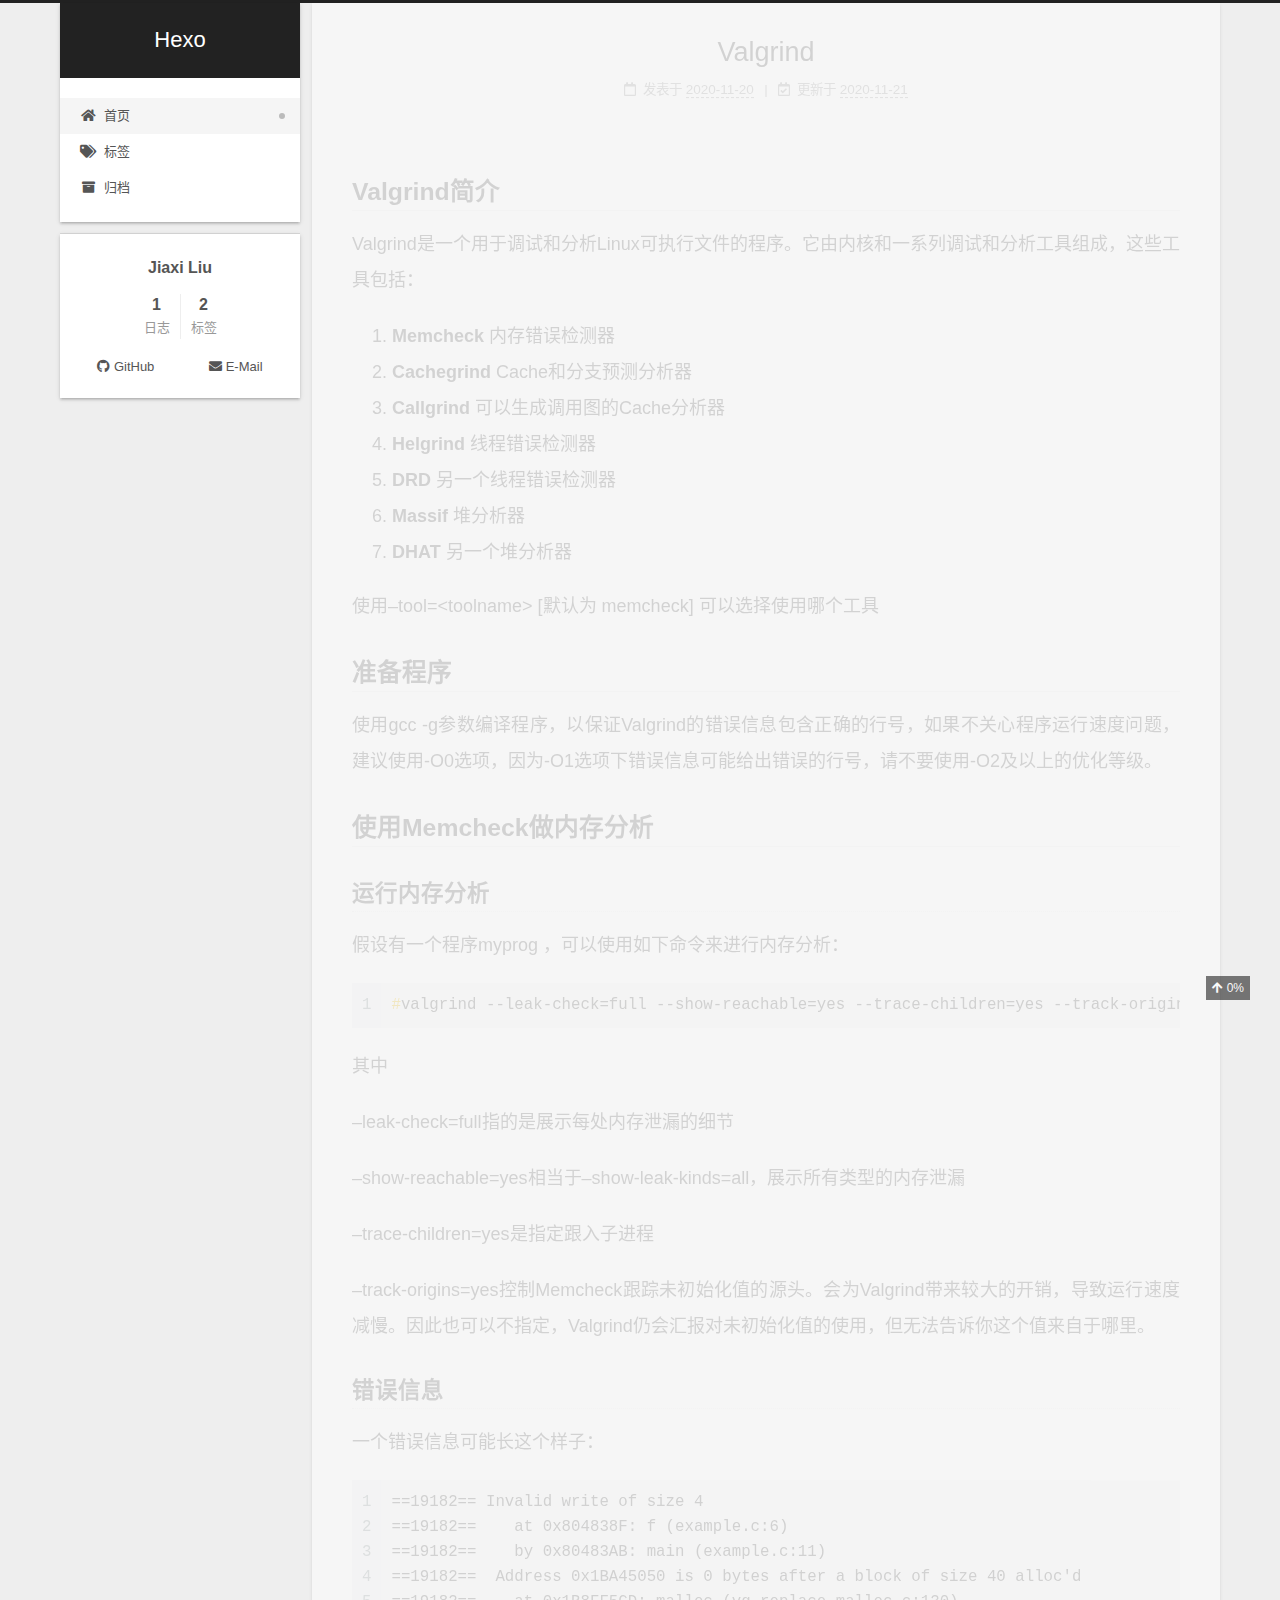
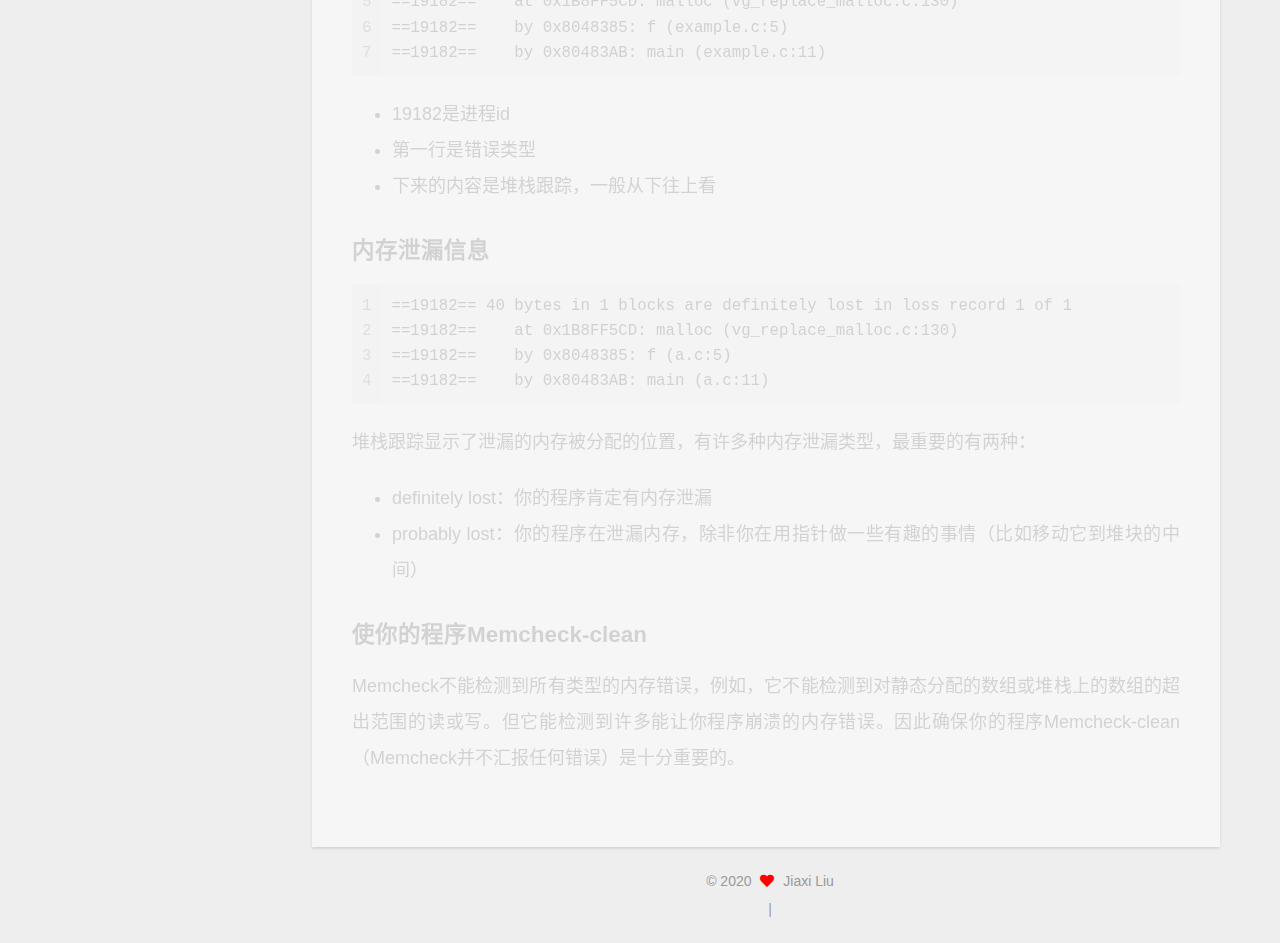
<file: index.html>
<!DOCTYPE html>
<html lang="zh-CN">
<head>
  <meta charset="UTF-8">
<meta name="viewport" content="width=device-width, initial-scale=1, maximum-scale=2">
<meta name="theme-color" content="#222">
<meta name="generator" content="Hexo 5.2.0">
  <link rel="apple-touch-icon" sizes="180x180" href="/images/apple-touch-icon-next.png">
  <link rel="icon" type="image/png" sizes="32x32" href="/images/favicon-32x32-next.png">
  <link rel="icon" type="image/png" sizes="16x16" href="/images/favicon-16x16-next.png">
  <link rel="mask-icon" href="/images/logo.svg" color="#222">

<link rel="stylesheet" href="/css/main.css">


<link rel="stylesheet" href="/lib/font-awesome/css/all.min.css">

<script id="hexo-configurations">
    var NexT = window.NexT || {};
    var CONFIG = {"hostname":"example.com","root":"/","scheme":"Gemini","version":"7.8.0","exturl":false,"sidebar":{"position":"left","display":"post","padding":18,"offset":12,"onmobile":false},"copycode":{"enable":false,"show_result":false,"style":null},"back2top":{"enable":true,"sidebar":false,"scrollpercent":true},"bookmark":{"enable":false,"color":"#222","save":"auto"},"fancybox":false,"mediumzoom":false,"lazyload":false,"pangu":false,"comments":{"style":"tabs","active":null,"storage":true,"lazyload":false,"nav":null},"algolia":{"hits":{"per_page":10},"labels":{"input_placeholder":"Search for Posts","hits_empty":"We didn't find any results for the search: ${query}","hits_stats":"${hits} results found in ${time} ms"}},"localsearch":{"enable":false,"trigger":"auto","top_n_per_article":1,"unescape":false,"preload":false},"motion":{"enable":true,"async":false,"transition":{"post_block":"fadeIn","post_header":"slideDownIn","post_body":"slideDownIn","coll_header":"slideLeftIn","sidebar":"slideUpIn"}}};
  </script>

  <meta property="og:type" content="website">
<meta property="og:title" content="Hexo">
<meta property="og:url" content="http://example.com/index.html">
<meta property="og:site_name" content="Hexo">
<meta property="og:locale" content="zh_CN">
<meta property="article:author" content="Jiaxi Liu">
<meta name="twitter:card" content="summary">

<link rel="canonical" href="http://example.com/">


<script id="page-configurations">
  // https://hexo.io/docs/variables.html
  CONFIG.page = {
    sidebar: "",
    isHome : true,
    isPost : false,
    lang   : 'zh-CN'
  };
</script>

  <title>Hexo</title>
  






  <noscript>
  <style>
  .use-motion .brand,
  .use-motion .menu-item,
  .sidebar-inner,
  .use-motion .post-block,
  .use-motion .pagination,
  .use-motion .comments,
  .use-motion .post-header,
  .use-motion .post-body,
  .use-motion .collection-header { opacity: initial; }

  .use-motion .site-title,
  .use-motion .site-subtitle {
    opacity: initial;
    top: initial;
  }

  .use-motion .logo-line-before i { left: initial; }
  .use-motion .logo-line-after i { right: initial; }
  </style>
</noscript>

</head>

<body itemscope itemtype="http://schema.org/WebPage">
  <div class="container use-motion">
    <div class="headband"></div>

    <header class="header" itemscope itemtype="http://schema.org/WPHeader">
      <div class="header-inner"><div class="site-brand-container">
  <div class="site-nav-toggle">
    <div class="toggle" aria-label="切换导航栏">
      <span class="toggle-line toggle-line-first"></span>
      <span class="toggle-line toggle-line-middle"></span>
      <span class="toggle-line toggle-line-last"></span>
    </div>
  </div>

  <div class="site-meta">

    <a href="/" class="brand" rel="start">
      <span class="logo-line-before"><i></i></span>
      <h1 class="site-title">Hexo</h1>
      <span class="logo-line-after"><i></i></span>
    </a>
  </div>

  <div class="site-nav-right">
    <div class="toggle popup-trigger">
    </div>
  </div>
</div>




<nav class="site-nav">
  <ul id="menu" class="main-menu menu">
        <li class="menu-item menu-item-home">

    <a href="/" rel="section"><i class="fa fa-home fa-fw"></i>首页</a>

  </li>
        <li class="menu-item menu-item-tags">

    <a href="/tags/" rel="section"><i class="fa fa-tags fa-fw"></i>标签</a>

  </li>
        <li class="menu-item menu-item-archives">

    <a href="/archives/" rel="section"><i class="fa fa-archive fa-fw"></i>归档</a>

  </li>
  </ul>
</nav>




</div>
    </header>

    
  <div class="back-to-top">
    <i class="fa fa-arrow-up"></i>
    <span>0%</span>
  </div>


    <main class="main">
      <div class="main-inner">
        <div class="content-wrap">
          

          <div class="content index posts-expand">
            
      
  
  
  <article itemscope itemtype="http://schema.org/Article" class="post-block" lang="zh-CN">
    <link itemprop="mainEntityOfPage" href="http://example.com/2020/11/20/valgrind/">

    <span hidden itemprop="author" itemscope itemtype="http://schema.org/Person">
      <meta itemprop="image" content="/images/avatar.gif">
      <meta itemprop="name" content="Jiaxi Liu">
      <meta itemprop="description" content="">
    </span>

    <span hidden itemprop="publisher" itemscope itemtype="http://schema.org/Organization">
      <meta itemprop="name" content="Hexo">
    </span>
      <header class="post-header">
        <h2 class="post-title" itemprop="name headline">
          
            <a href="/2020/11/20/valgrind/" class="post-title-link" itemprop="url">Valgrind</a>
        </h2>

        <div class="post-meta">
            <span class="post-meta-item">
              <span class="post-meta-item-icon">
                <i class="far fa-calendar"></i>
              </span>
              <span class="post-meta-item-text">发表于</span>

              <time title="创建时间：2020-11-20 18:41:19" itemprop="dateCreated datePublished" datetime="2020-11-20T18:41:19+08:00">2020-11-20</time>
            </span>
              <span class="post-meta-item">
                <span class="post-meta-item-icon">
                  <i class="far fa-calendar-check"></i>
                </span>
                <span class="post-meta-item-text">更新于</span>
                <time title="修改时间：2020-11-21 01:08:27" itemprop="dateModified" datetime="2020-11-21T01:08:27+08:00">2020-11-21</time>
              </span>

          

        </div>
      </header>

    
    
    
    <div class="post-body" itemprop="articleBody">

      
          <h2 id="Valgrind简介"><a href="#Valgrind简介" class="headerlink" title="Valgrind简介"></a>Valgrind简介</h2><p>Valgrind是一个用于调试和分析Linux可执行文件的程序。它由内核和一系列调试和分析工具组成，这些工具包括：</p>
<ol>
<li><strong>Memcheck</strong> 内存错误检测器</li>
<li><strong>Cachegrind</strong> Cache和分支预测分析器</li>
<li><strong>Callgrind</strong> 可以生成调用图的Cache分析器</li>
<li><strong>Helgrind</strong> 线程错误检测器</li>
<li><strong>DRD</strong> 另一个线程错误检测器</li>
<li><strong>Massif</strong> 堆分析器</li>
<li><strong>DHAT</strong> 另一个堆分析器</li>
</ol>
<p>使用–tool=&lt;toolname&gt;  [默认为 memcheck] 可以选择使用哪个工具</p>
<h2 id="准备程序"><a href="#准备程序" class="headerlink" title="准备程序"></a>准备程序</h2><p>使用gcc -g参数编译程序，以保证Valgrind的错误信息包含正确的行号，如果不关心程序运行速度问题，建议使用-O0选项，因为-O1选项下错误信息可能给出错误的行号，请不要使用-O2及以上的优化等级。</p>
<h2 id="使用Memcheck做内存分析"><a href="#使用Memcheck做内存分析" class="headerlink" title="使用Memcheck做内存分析"></a>使用Memcheck做内存分析</h2><h3 id="运行内存分析"><a href="#运行内存分析" class="headerlink" title="运行内存分析"></a>运行内存分析</h3><p>假设有一个程序myprog ，可以使用如下命令来进行内存分析：</p>
<figure class="highlight shell"><table><tr><td class="gutter"><pre><span class="line">1</span><br></pre></td><td class="code"><pre><span class="line"><span class="meta">#</span><span class="bash">valgrind --leak-check=full --show-reachable=yes --trace-children=yes --track-origins=yes  myprog arg1 arg2</span></span><br></pre></td></tr></table></figure>

<p>其中</p>
<p>–leak-check=full指的是展示每处内存泄漏的细节</p>
<p>–show-reachable=yes相当于–show-leak-kinds=all，展示所有类型的内存泄漏</p>
<p>–trace-children=yes是指定跟入子进程</p>
<p>–track-origins=yes控制Memcheck跟踪未初始化值的源头。会为Valgrind带来较大的开销，导致运行速度减慢。因此也可以不指定，Valgrind仍会汇报对未初始化值的使用，但无法告诉你这个值来自于哪里。</p>
<h3 id="错误信息"><a href="#错误信息" class="headerlink" title="错误信息"></a>错误信息</h3><p>一个错误信息可能长这个样子：</p>
<figure class="highlight plain"><table><tr><td class="gutter"><pre><span class="line">1</span><br><span class="line">2</span><br><span class="line">3</span><br><span class="line">4</span><br><span class="line">5</span><br><span class="line">6</span><br><span class="line">7</span><br></pre></td><td class="code"><pre><span class="line">&#x3D;&#x3D;19182&#x3D;&#x3D; Invalid write of size 4</span><br><span class="line">&#x3D;&#x3D;19182&#x3D;&#x3D;    at 0x804838F: f (example.c:6)</span><br><span class="line">&#x3D;&#x3D;19182&#x3D;&#x3D;    by 0x80483AB: main (example.c:11)</span><br><span class="line">&#x3D;&#x3D;19182&#x3D;&#x3D;  Address 0x1BA45050 is 0 bytes after a block of size 40 alloc&#39;d</span><br><span class="line">&#x3D;&#x3D;19182&#x3D;&#x3D;    at 0x1B8FF5CD: malloc (vg_replace_malloc.c:130)</span><br><span class="line">&#x3D;&#x3D;19182&#x3D;&#x3D;    by 0x8048385: f (example.c:5)</span><br><span class="line">&#x3D;&#x3D;19182&#x3D;&#x3D;    by 0x80483AB: main (example.c:11)</span><br></pre></td></tr></table></figure>

<ul>
<li>19182是进程id</li>
<li>第一行是错误类型</li>
<li>下来的内容是堆栈跟踪，一般从下往上看</li>
</ul>
<h3 id="内存泄漏信息"><a href="#内存泄漏信息" class="headerlink" title="内存泄漏信息"></a>内存泄漏信息</h3><figure class="highlight plain"><table><tr><td class="gutter"><pre><span class="line">1</span><br><span class="line">2</span><br><span class="line">3</span><br><span class="line">4</span><br></pre></td><td class="code"><pre><span class="line">&#x3D;&#x3D;19182&#x3D;&#x3D; 40 bytes in 1 blocks are definitely lost in loss record 1 of 1</span><br><span class="line">&#x3D;&#x3D;19182&#x3D;&#x3D;    at 0x1B8FF5CD: malloc (vg_replace_malloc.c:130)</span><br><span class="line">&#x3D;&#x3D;19182&#x3D;&#x3D;    by 0x8048385: f (a.c:5)</span><br><span class="line">&#x3D;&#x3D;19182&#x3D;&#x3D;    by 0x80483AB: main (a.c:11)</span><br></pre></td></tr></table></figure>

<p>堆栈跟踪显示了泄漏的内存被分配的位置，有许多种内存泄漏类型，最重要的有两种：</p>
<ul>
<li>definitely lost：你的程序肯定有内存泄漏</li>
<li>probably lost：你的程序在泄漏内存，除非你在用指针做一些有趣的事情（比如移动它到堆块的中间）</li>
</ul>
<h3 id="使你的程序Memcheck-clean"><a href="#使你的程序Memcheck-clean" class="headerlink" title="使你的程序Memcheck-clean"></a>使你的程序Memcheck-clean</h3><p>Memcheck不能检测到所有类型的内存错误，例如，它不能检测到对静态分配的数组或堆栈上的数组的超出范围的读或写。但它能检测到许多能让你程序崩溃的内存错误。因此确保你的程序Memcheck-clean（Memcheck并不汇报任何错误）是十分重要的。</p>

      
    </div>

    
    
    
      <footer class="post-footer">
        <div class="post-eof"></div>
      </footer>
  </article>
  
  
  


  



          </div>
          

<script>
  window.addEventListener('tabs:register', () => {
    let { activeClass } = CONFIG.comments;
    if (CONFIG.comments.storage) {
      activeClass = localStorage.getItem('comments_active') || activeClass;
    }
    if (activeClass) {
      let activeTab = document.querySelector(`a[href="#comment-${activeClass}"]`);
      if (activeTab) {
        activeTab.click();
      }
    }
  });
  if (CONFIG.comments.storage) {
    window.addEventListener('tabs:click', event => {
      if (!event.target.matches('.tabs-comment .tab-content .tab-pane')) return;
      let commentClass = event.target.classList[1];
      localStorage.setItem('comments_active', commentClass);
    });
  }
</script>

        </div>
          
  
  <div class="toggle sidebar-toggle">
    <span class="toggle-line toggle-line-first"></span>
    <span class="toggle-line toggle-line-middle"></span>
    <span class="toggle-line toggle-line-last"></span>
  </div>

  <aside class="sidebar">
    <div class="sidebar-inner">

      <ul class="sidebar-nav motion-element">
        <li class="sidebar-nav-toc">
          文章目录
        </li>
        <li class="sidebar-nav-overview">
          站点概览
        </li>
      </ul>

      <!--noindex-->
      <div class="post-toc-wrap sidebar-panel">
      </div>
      <!--/noindex-->

      <div class="site-overview-wrap sidebar-panel">
        <div class="site-author motion-element" itemprop="author" itemscope itemtype="http://schema.org/Person">
  <p class="site-author-name" itemprop="name">Jiaxi Liu</p>
  <div class="site-description" itemprop="description"></div>
</div>
<div class="site-state-wrap motion-element">
  <nav class="site-state">
      <div class="site-state-item site-state-posts">
          <a href="/archives/">
        
          <span class="site-state-item-count">1</span>
          <span class="site-state-item-name">日志</span>
        </a>
      </div>
      <div class="site-state-item site-state-tags">
            <a href="/tags/">
          
        <span class="site-state-item-count">2</span>
        <span class="site-state-item-name">标签</span></a>
      </div>
  </nav>
</div>
  <div class="links-of-author motion-element">
      <span class="links-of-author-item">
        <a href="https://github.com/liujiaxi984" title="GitHub → https:&#x2F;&#x2F;github.com&#x2F;liujiaxi984" rel="noopener" target="_blank"><i class="fab fa-github fa-fw"></i>GitHub</a>
      </span>
      <span class="links-of-author-item">
        <a href="mailto:liujiaxi984@gmail.com" title="E-Mail → mailto:liujiaxi984@gmail.com" rel="noopener" target="_blank"><i class="fa fa-envelope fa-fw"></i>E-Mail</a>
      </span>
  </div>



      </div>

    </div>
  </aside>
  <div id="sidebar-dimmer"></div>


      </div>
    </main>

    <footer class="footer">
      <div class="footer-inner">
        

        

<div class="copyright">
  
  &copy; 
  <span itemprop="copyrightYear">2020</span>
  <span class="with-love">
    <i class="fa fa-heart"></i>
  </span>
  <span class="author" itemprop="copyrightHolder">Jiaxi Liu</span>
</div>
        
<div class="busuanzi-count">
  <script async src="https://busuanzi.ibruce.info/busuanzi/2.3/busuanzi.pure.mini.js"></script>
    <span class="post-meta-item" id="busuanzi_container_site_uv" style="display: none;">
      <span class="post-meta-item-icon">
        <i class="fa fa-user"></i>
      </span>
      <span class="site-uv" title="总访客量">
        <span id="busuanzi_value_site_uv"></span>
      </span>
    </span>
    <span class="post-meta-divider">|</span>
    <span class="post-meta-item" id="busuanzi_container_site_pv" style="display: none;">
      <span class="post-meta-item-icon">
        <i class="fa fa-eye"></i>
      </span>
      <span class="site-pv" title="总访问量">
        <span id="busuanzi_value_site_pv"></span>
      </span>
    </span>
</div>








      </div>
    </footer>
  </div>

  
  <script src="/lib/anime.min.js"></script>
  <script src="/lib/velocity/velocity.min.js"></script>
  <script src="/lib/velocity/velocity.ui.min.js"></script>

<script src="/js/utils.js"></script>

<script src="/js/motion.js"></script>


<script src="/js/schemes/pisces.js"></script>


<script src="/js/next-boot.js"></script>




  















  

  

</body>
</html>
</file>
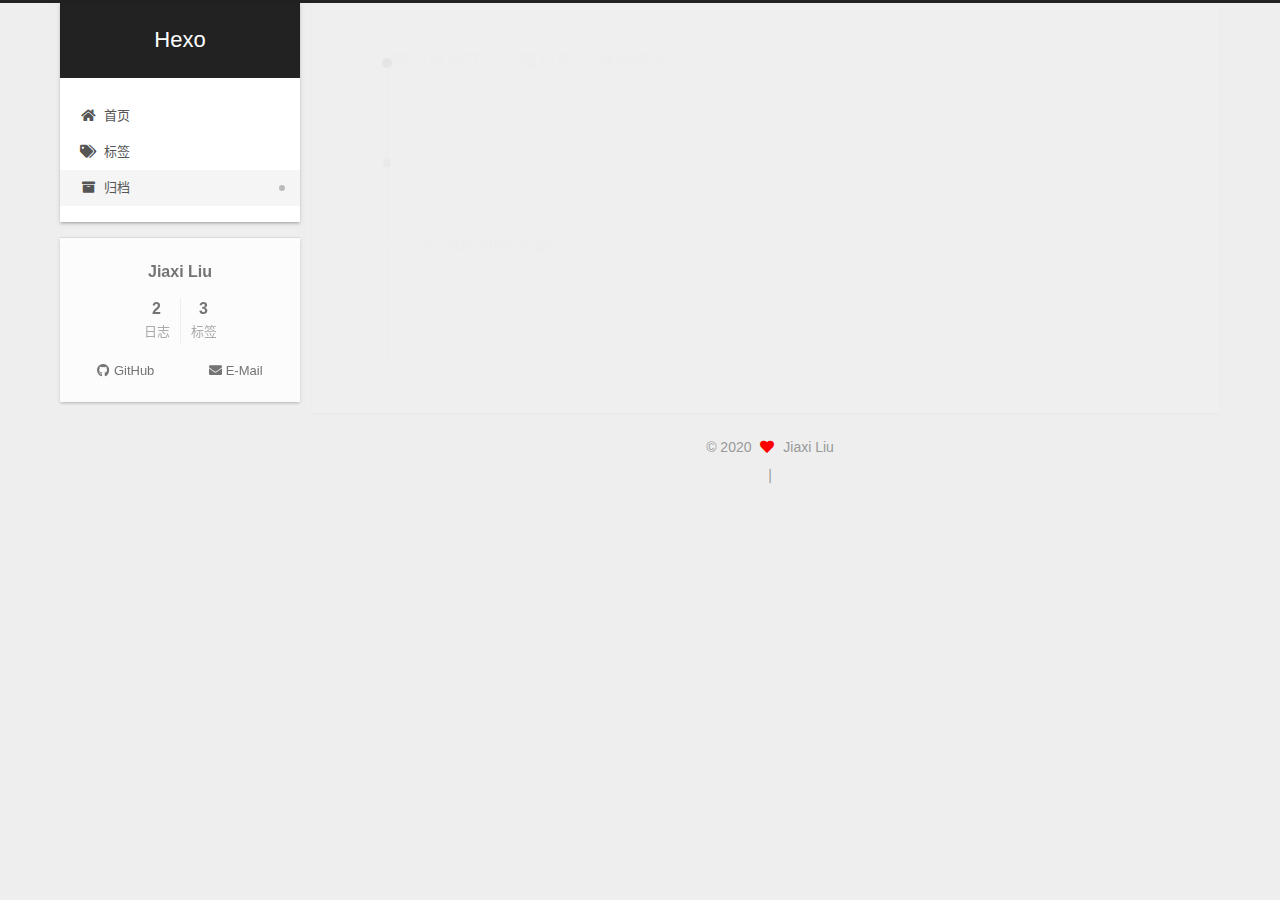
<file: archives/index.html>
<!DOCTYPE html>
<html lang="zh-CN">
<head>
  <meta charset="UTF-8">
<meta name="viewport" content="width=device-width, initial-scale=1, maximum-scale=2">
<meta name="theme-color" content="#222">
<meta name="generator" content="Hexo 5.2.0">
  <link rel="apple-touch-icon" sizes="180x180" href="/images/apple-touch-icon-next.png">
  <link rel="icon" type="image/png" sizes="32x32" href="/images/favicon-32x32-next.png">
  <link rel="icon" type="image/png" sizes="16x16" href="/images/favicon-16x16-next.png">
  <link rel="mask-icon" href="/images/logo.svg" color="#222">

<link rel="stylesheet" href="/css/main.css">


<link rel="stylesheet" href="/lib/font-awesome/css/all.min.css">

<script id="hexo-configurations">
    var NexT = window.NexT || {};
    var CONFIG = {"hostname":"example.com","root":"/","scheme":"Gemini","version":"7.8.0","exturl":false,"sidebar":{"position":"left","display":"post","padding":18,"offset":12,"onmobile":false},"copycode":{"enable":false,"show_result":false,"style":null},"back2top":{"enable":true,"sidebar":false,"scrollpercent":true},"bookmark":{"enable":false,"color":"#222","save":"auto"},"fancybox":false,"mediumzoom":false,"lazyload":false,"pangu":false,"comments":{"style":"tabs","active":null,"storage":true,"lazyload":false,"nav":null},"algolia":{"hits":{"per_page":10},"labels":{"input_placeholder":"Search for Posts","hits_empty":"We didn't find any results for the search: ${query}","hits_stats":"${hits} results found in ${time} ms"}},"localsearch":{"enable":false,"trigger":"auto","top_n_per_article":1,"unescape":false,"preload":false},"motion":{"enable":true,"async":false,"transition":{"post_block":"fadeIn","post_header":"slideDownIn","post_body":"slideDownIn","coll_header":"slideLeftIn","sidebar":"slideUpIn"}}};
  </script>

  <meta property="og:type" content="website">
<meta property="og:title" content="Hexo">
<meta property="og:url" content="http://example.com/archives/index.html">
<meta property="og:site_name" content="Hexo">
<meta property="og:locale" content="zh_CN">
<meta property="article:author" content="Jiaxi Liu">
<meta name="twitter:card" content="summary">

<link rel="canonical" href="http://example.com/archives/">


<script id="page-configurations">
  // https://hexo.io/docs/variables.html
  CONFIG.page = {
    sidebar: "",
    isHome : false,
    isPost : false,
    lang   : 'zh-CN'
  };
</script>

  <title>归档 | Hexo</title>
  






  <noscript>
  <style>
  .use-motion .brand,
  .use-motion .menu-item,
  .sidebar-inner,
  .use-motion .post-block,
  .use-motion .pagination,
  .use-motion .comments,
  .use-motion .post-header,
  .use-motion .post-body,
  .use-motion .collection-header { opacity: initial; }

  .use-motion .site-title,
  .use-motion .site-subtitle {
    opacity: initial;
    top: initial;
  }

  .use-motion .logo-line-before i { left: initial; }
  .use-motion .logo-line-after i { right: initial; }
  </style>
</noscript>

</head>

<body itemscope itemtype="http://schema.org/WebPage">
  <div class="container use-motion">
    <div class="headband"></div>

    <header class="header" itemscope itemtype="http://schema.org/WPHeader">
      <div class="header-inner"><div class="site-brand-container">
  <div class="site-nav-toggle">
    <div class="toggle" aria-label="切换导航栏">
      <span class="toggle-line toggle-line-first"></span>
      <span class="toggle-line toggle-line-middle"></span>
      <span class="toggle-line toggle-line-last"></span>
    </div>
  </div>

  <div class="site-meta">

    <a href="/" class="brand" rel="start">
      <span class="logo-line-before"><i></i></span>
      <h1 class="site-title">Hexo</h1>
      <span class="logo-line-after"><i></i></span>
    </a>
  </div>

  <div class="site-nav-right">
    <div class="toggle popup-trigger">
    </div>
  </div>
</div>




<nav class="site-nav">
  <ul id="menu" class="main-menu menu">
        <li class="menu-item menu-item-home">

    <a href="/" rel="section"><i class="fa fa-home fa-fw"></i>首页</a>

  </li>
        <li class="menu-item menu-item-tags">

    <a href="/tags/" rel="section"><i class="fa fa-tags fa-fw"></i>标签</a>

  </li>
        <li class="menu-item menu-item-archives">

    <a href="/archives/" rel="section"><i class="fa fa-archive fa-fw"></i>归档</a>

  </li>
  </ul>
</nav>




</div>
    </header>

    
  <div class="back-to-top">
    <i class="fa fa-arrow-up"></i>
    <span>0%</span>
  </div>


    <main class="main">
      <div class="main-inner">
        <div class="content-wrap">
          

          <div class="content archive">
            

  
  
  
  <div class="post-block">
    <div class="posts-collapse">
      <div class="collection-title">
        <span class="collection-header">嗯..! 目前共计 2 篇日志。 继续努力。</span>
      </div>

      
    <div class="collection-year">
      <span class="collection-header">2020</span>
    </div>

  <article itemscope itemtype="http://schema.org/Article">
    <header class="post-header">

      <div class="post-meta">
        <time itemprop="dateCreated"
              datetime="2020-12-08T22:07:31+08:00"
              content="2020-12-08">
          12-08
        </time>
      </div>

      <div class="post-title">
          <a class="post-title-link" href="/2020/12/08/auto%E5%92%8Cdecltype/" itemprop="url">
            <span itemprop="name">auto和decltype</span>
          </a>
      </div>

    </header>
  </article>

  <article itemscope itemtype="http://schema.org/Article">
    <header class="post-header">

      <div class="post-meta">
        <time itemprop="dateCreated"
              datetime="2020-11-20T18:41:19+08:00"
              content="2020-11-20">
          11-20
        </time>
      </div>

      <div class="post-title">
          <a class="post-title-link" href="/2020/11/20/valgrind/" itemprop="url">
            <span itemprop="name">Valgrind</span>
          </a>
      </div>

    </header>
  </article>


    </div>
  </div>
  
  
  

  



          </div>
          

<script>
  window.addEventListener('tabs:register', () => {
    let { activeClass } = CONFIG.comments;
    if (CONFIG.comments.storage) {
      activeClass = localStorage.getItem('comments_active') || activeClass;
    }
    if (activeClass) {
      let activeTab = document.querySelector(`a[href="#comment-${activeClass}"]`);
      if (activeTab) {
        activeTab.click();
      }
    }
  });
  if (CONFIG.comments.storage) {
    window.addEventListener('tabs:click', event => {
      if (!event.target.matches('.tabs-comment .tab-content .tab-pane')) return;
      let commentClass = event.target.classList[1];
      localStorage.setItem('comments_active', commentClass);
    });
  }
</script>

        </div>
          
  
  <div class="toggle sidebar-toggle">
    <span class="toggle-line toggle-line-first"></span>
    <span class="toggle-line toggle-line-middle"></span>
    <span class="toggle-line toggle-line-last"></span>
  </div>

  <aside class="sidebar">
    <div class="sidebar-inner">

      <ul class="sidebar-nav motion-element">
        <li class="sidebar-nav-toc">
          文章目录
        </li>
        <li class="sidebar-nav-overview">
          站点概览
        </li>
      </ul>

      <!--noindex-->
      <div class="post-toc-wrap sidebar-panel">
      </div>
      <!--/noindex-->

      <div class="site-overview-wrap sidebar-panel">
        <div class="site-author motion-element" itemprop="author" itemscope itemtype="http://schema.org/Person">
  <p class="site-author-name" itemprop="name">Jiaxi Liu</p>
  <div class="site-description" itemprop="description"></div>
</div>
<div class="site-state-wrap motion-element">
  <nav class="site-state">
      <div class="site-state-item site-state-posts">
          <a href="/archives/">
        
          <span class="site-state-item-count">2</span>
          <span class="site-state-item-name">日志</span>
        </a>
      </div>
      <div class="site-state-item site-state-tags">
            <a href="/tags/">
          
        <span class="site-state-item-count">3</span>
        <span class="site-state-item-name">标签</span></a>
      </div>
  </nav>
</div>
  <div class="links-of-author motion-element">
      <span class="links-of-author-item">
        <a href="https://github.com/liujiaxi984" title="GitHub → https:&#x2F;&#x2F;github.com&#x2F;liujiaxi984" rel="noopener" target="_blank"><i class="fab fa-github fa-fw"></i>GitHub</a>
      </span>
      <span class="links-of-author-item">
        <a href="mailto:liujiaxi984@gmail.com" title="E-Mail → mailto:liujiaxi984@gmail.com" rel="noopener" target="_blank"><i class="fa fa-envelope fa-fw"></i>E-Mail</a>
      </span>
  </div>



      </div>

    </div>
  </aside>
  <div id="sidebar-dimmer"></div>


      </div>
    </main>

    <footer class="footer">
      <div class="footer-inner">
        

        

<div class="copyright">
  
  &copy; 
  <span itemprop="copyrightYear">2020</span>
  <span class="with-love">
    <i class="fa fa-heart"></i>
  </span>
  <span class="author" itemprop="copyrightHolder">Jiaxi Liu</span>
</div>
        
<div class="busuanzi-count">
  <script async src="https://busuanzi.ibruce.info/busuanzi/2.3/busuanzi.pure.mini.js"></script>
    <span class="post-meta-item" id="busuanzi_container_site_uv" style="display: none;">
      <span class="post-meta-item-icon">
        <i class="fa fa-user"></i>
      </span>
      <span class="site-uv" title="总访客量">
        <span id="busuanzi_value_site_uv"></span>
      </span>
    </span>
    <span class="post-meta-divider">|</span>
    <span class="post-meta-item" id="busuanzi_container_site_pv" style="display: none;">
      <span class="post-meta-item-icon">
        <i class="fa fa-eye"></i>
      </span>
      <span class="site-pv" title="总访问量">
        <span id="busuanzi_value_site_pv"></span>
      </span>
    </span>
</div>








      </div>
    </footer>
  </div>

  
  <script src="/lib/anime.min.js"></script>
  <script src="/lib/velocity/velocity.min.js"></script>
  <script src="/lib/velocity/velocity.ui.min.js"></script>

<script src="/js/utils.js"></script>

<script src="/js/motion.js"></script>


<script src="/js/schemes/pisces.js"></script>


<script src="/js/next-boot.js"></script>




  















  

  

</body>
</html>
</file>
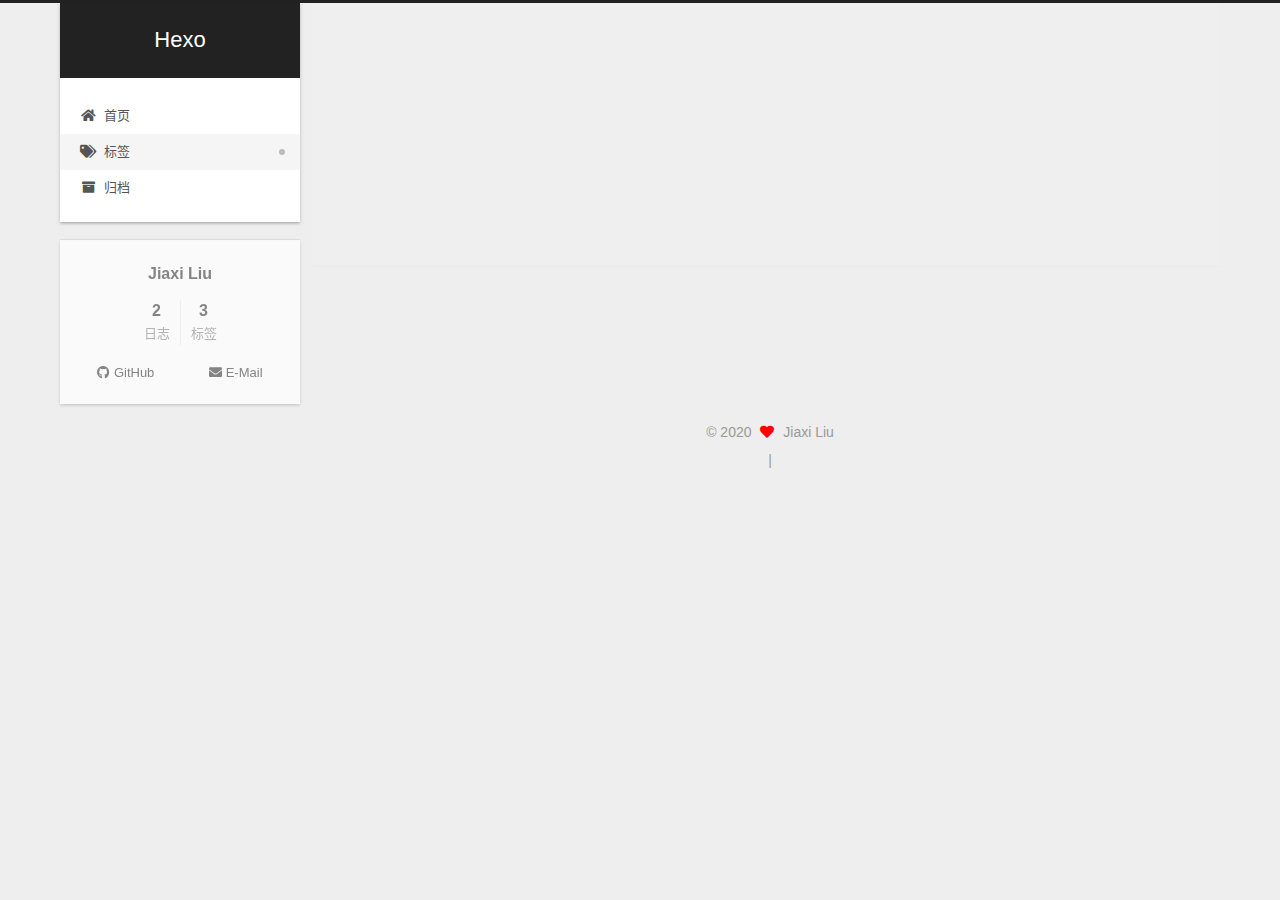
<file: tags/index.html>
<!DOCTYPE html>
<html lang="zh-CN">
<head>
  <meta charset="UTF-8">
<meta name="viewport" content="width=device-width, initial-scale=1, maximum-scale=2">
<meta name="theme-color" content="#222">
<meta name="generator" content="Hexo 5.2.0">
  <link rel="apple-touch-icon" sizes="180x180" href="/images/apple-touch-icon-next.png">
  <link rel="icon" type="image/png" sizes="32x32" href="/images/favicon-32x32-next.png">
  <link rel="icon" type="image/png" sizes="16x16" href="/images/favicon-16x16-next.png">
  <link rel="mask-icon" href="/images/logo.svg" color="#222">

<link rel="stylesheet" href="/css/main.css">


<link rel="stylesheet" href="/lib/font-awesome/css/all.min.css">

<script id="hexo-configurations">
    var NexT = window.NexT || {};
    var CONFIG = {"hostname":"example.com","root":"/","scheme":"Gemini","version":"7.8.0","exturl":false,"sidebar":{"position":"left","display":"post","padding":18,"offset":12,"onmobile":false},"copycode":{"enable":false,"show_result":false,"style":null},"back2top":{"enable":true,"sidebar":false,"scrollpercent":true},"bookmark":{"enable":false,"color":"#222","save":"auto"},"fancybox":false,"mediumzoom":false,"lazyload":false,"pangu":false,"comments":{"style":"tabs","active":null,"storage":true,"lazyload":false,"nav":null},"algolia":{"hits":{"per_page":10},"labels":{"input_placeholder":"Search for Posts","hits_empty":"We didn't find any results for the search: ${query}","hits_stats":"${hits} results found in ${time} ms"}},"localsearch":{"enable":false,"trigger":"auto","top_n_per_article":1,"unescape":false,"preload":false},"motion":{"enable":true,"async":false,"transition":{"post_block":"fadeIn","post_header":"slideDownIn","post_body":"slideDownIn","coll_header":"slideLeftIn","sidebar":"slideUpIn"}}};
  </script>

  <meta property="og:type" content="website">
<meta property="og:title" content="tags">
<meta property="og:url" content="http://example.com/tags/index.html">
<meta property="og:site_name" content="Hexo">
<meta property="og:locale" content="zh_CN">
<meta property="article:published_time" content="2020-11-20T11:47:15.000Z">
<meta property="article:modified_time" content="2020-11-20T11:47:40.462Z">
<meta property="article:author" content="Jiaxi Liu">
<meta name="twitter:card" content="summary">

<link rel="canonical" href="http://example.com/tags/">


<script id="page-configurations">
  // https://hexo.io/docs/variables.html
  CONFIG.page = {
    sidebar: "",
    isHome : false,
    isPost : false,
    lang   : 'zh-CN'
  };
</script>

  <title>tags | Hexo
</title>
  






  <noscript>
  <style>
  .use-motion .brand,
  .use-motion .menu-item,
  .sidebar-inner,
  .use-motion .post-block,
  .use-motion .pagination,
  .use-motion .comments,
  .use-motion .post-header,
  .use-motion .post-body,
  .use-motion .collection-header { opacity: initial; }

  .use-motion .site-title,
  .use-motion .site-subtitle {
    opacity: initial;
    top: initial;
  }

  .use-motion .logo-line-before i { left: initial; }
  .use-motion .logo-line-after i { right: initial; }
  </style>
</noscript>

</head>

<body itemscope itemtype="http://schema.org/WebPage">
  <div class="container use-motion">
    <div class="headband"></div>

    <header class="header" itemscope itemtype="http://schema.org/WPHeader">
      <div class="header-inner"><div class="site-brand-container">
  <div class="site-nav-toggle">
    <div class="toggle" aria-label="切换导航栏">
      <span class="toggle-line toggle-line-first"></span>
      <span class="toggle-line toggle-line-middle"></span>
      <span class="toggle-line toggle-line-last"></span>
    </div>
  </div>

  <div class="site-meta">

    <a href="/" class="brand" rel="start">
      <span class="logo-line-before"><i></i></span>
      <h1 class="site-title">Hexo</h1>
      <span class="logo-line-after"><i></i></span>
    </a>
  </div>

  <div class="site-nav-right">
    <div class="toggle popup-trigger">
    </div>
  </div>
</div>




<nav class="site-nav">
  <ul id="menu" class="main-menu menu">
        <li class="menu-item menu-item-home">

    <a href="/" rel="section"><i class="fa fa-home fa-fw"></i>首页</a>

  </li>
        <li class="menu-item menu-item-tags">

    <a href="/tags/" rel="section"><i class="fa fa-tags fa-fw"></i>标签</a>

  </li>
        <li class="menu-item menu-item-archives">

    <a href="/archives/" rel="section"><i class="fa fa-archive fa-fw"></i>归档</a>

  </li>
  </ul>
</nav>




</div>
    </header>

    
  <div class="back-to-top">
    <i class="fa fa-arrow-up"></i>
    <span>0%</span>
  </div>


    <main class="main">
      <div class="main-inner">
        <div class="content-wrap">
          
  
  

          <div class="content page posts-expand">
            

    
    
    
    <div class="post-block" lang="zh-CN">
      <header class="post-header">

<h1 class="post-title" itemprop="name headline">tags
</h1>

<div class="post-meta">
  

</div>

</header>

      
      
      
      <div class="post-body">
          <div class="tag-cloud">
            <div class="tag-cloud-title">
              目前共计 3 个标签
            </div>
            <div class="tag-cloud-tags">
              <a href="/tags/C/" style="font-size: 12px; color: #ccc">C++</a> <a href="/tags/Linux/" style="font-size: 12px; color: #ccc">Linux</a> <a href="/tags/Toolchain/" style="font-size: 12px; color: #ccc">Toolchain</a>
            </div>
          </div>
        
      </div>
      
      
      
    </div>
    

    
    
    


          </div>
          

<script>
  window.addEventListener('tabs:register', () => {
    let { activeClass } = CONFIG.comments;
    if (CONFIG.comments.storage) {
      activeClass = localStorage.getItem('comments_active') || activeClass;
    }
    if (activeClass) {
      let activeTab = document.querySelector(`a[href="#comment-${activeClass}"]`);
      if (activeTab) {
        activeTab.click();
      }
    }
  });
  if (CONFIG.comments.storage) {
    window.addEventListener('tabs:click', event => {
      if (!event.target.matches('.tabs-comment .tab-content .tab-pane')) return;
      let commentClass = event.target.classList[1];
      localStorage.setItem('comments_active', commentClass);
    });
  }
</script>

        </div>
          
  
  <div class="toggle sidebar-toggle">
    <span class="toggle-line toggle-line-first"></span>
    <span class="toggle-line toggle-line-middle"></span>
    <span class="toggle-line toggle-line-last"></span>
  </div>

  <aside class="sidebar">
    <div class="sidebar-inner">

      <ul class="sidebar-nav motion-element">
        <li class="sidebar-nav-toc">
          文章目录
        </li>
        <li class="sidebar-nav-overview">
          站点概览
        </li>
      </ul>

      <!--noindex-->
      <div class="post-toc-wrap sidebar-panel">
      </div>
      <!--/noindex-->

      <div class="site-overview-wrap sidebar-panel">
        <div class="site-author motion-element" itemprop="author" itemscope itemtype="http://schema.org/Person">
  <p class="site-author-name" itemprop="name">Jiaxi Liu</p>
  <div class="site-description" itemprop="description"></div>
</div>
<div class="site-state-wrap motion-element">
  <nav class="site-state">
      <div class="site-state-item site-state-posts">
          <a href="/archives/">
        
          <span class="site-state-item-count">2</span>
          <span class="site-state-item-name">日志</span>
        </a>
      </div>
      <div class="site-state-item site-state-tags">
            <a href="/tags/">
          
        <span class="site-state-item-count">3</span>
        <span class="site-state-item-name">标签</span></a>
      </div>
  </nav>
</div>
  <div class="links-of-author motion-element">
      <span class="links-of-author-item">
        <a href="https://github.com/liujiaxi984" title="GitHub → https:&#x2F;&#x2F;github.com&#x2F;liujiaxi984" rel="noopener" target="_blank"><i class="fab fa-github fa-fw"></i>GitHub</a>
      </span>
      <span class="links-of-author-item">
        <a href="mailto:liujiaxi984@gmail.com" title="E-Mail → mailto:liujiaxi984@gmail.com" rel="noopener" target="_blank"><i class="fa fa-envelope fa-fw"></i>E-Mail</a>
      </span>
  </div>



      </div>

    </div>
  </aside>
  <div id="sidebar-dimmer"></div>


      </div>
    </main>

    <footer class="footer">
      <div class="footer-inner">
        

        

<div class="copyright">
  
  &copy; 
  <span itemprop="copyrightYear">2020</span>
  <span class="with-love">
    <i class="fa fa-heart"></i>
  </span>
  <span class="author" itemprop="copyrightHolder">Jiaxi Liu</span>
</div>
        
<div class="busuanzi-count">
  <script async src="https://busuanzi.ibruce.info/busuanzi/2.3/busuanzi.pure.mini.js"></script>
    <span class="post-meta-item" id="busuanzi_container_site_uv" style="display: none;">
      <span class="post-meta-item-icon">
        <i class="fa fa-user"></i>
      </span>
      <span class="site-uv" title="总访客量">
        <span id="busuanzi_value_site_uv"></span>
      </span>
    </span>
    <span class="post-meta-divider">|</span>
    <span class="post-meta-item" id="busuanzi_container_site_pv" style="display: none;">
      <span class="post-meta-item-icon">
        <i class="fa fa-eye"></i>
      </span>
      <span class="site-pv" title="总访问量">
        <span id="busuanzi_value_site_pv"></span>
      </span>
    </span>
</div>








      </div>
    </footer>
  </div>

  
  <script src="/lib/anime.min.js"></script>
  <script src="/lib/velocity/velocity.min.js"></script>
  <script src="/lib/velocity/velocity.ui.min.js"></script>

<script src="/js/utils.js"></script>

<script src="/js/motion.js"></script>


<script src="/js/schemes/pisces.js"></script>


<script src="/js/next-boot.js"></script>




  















  

  

</body>
</html>
</file>
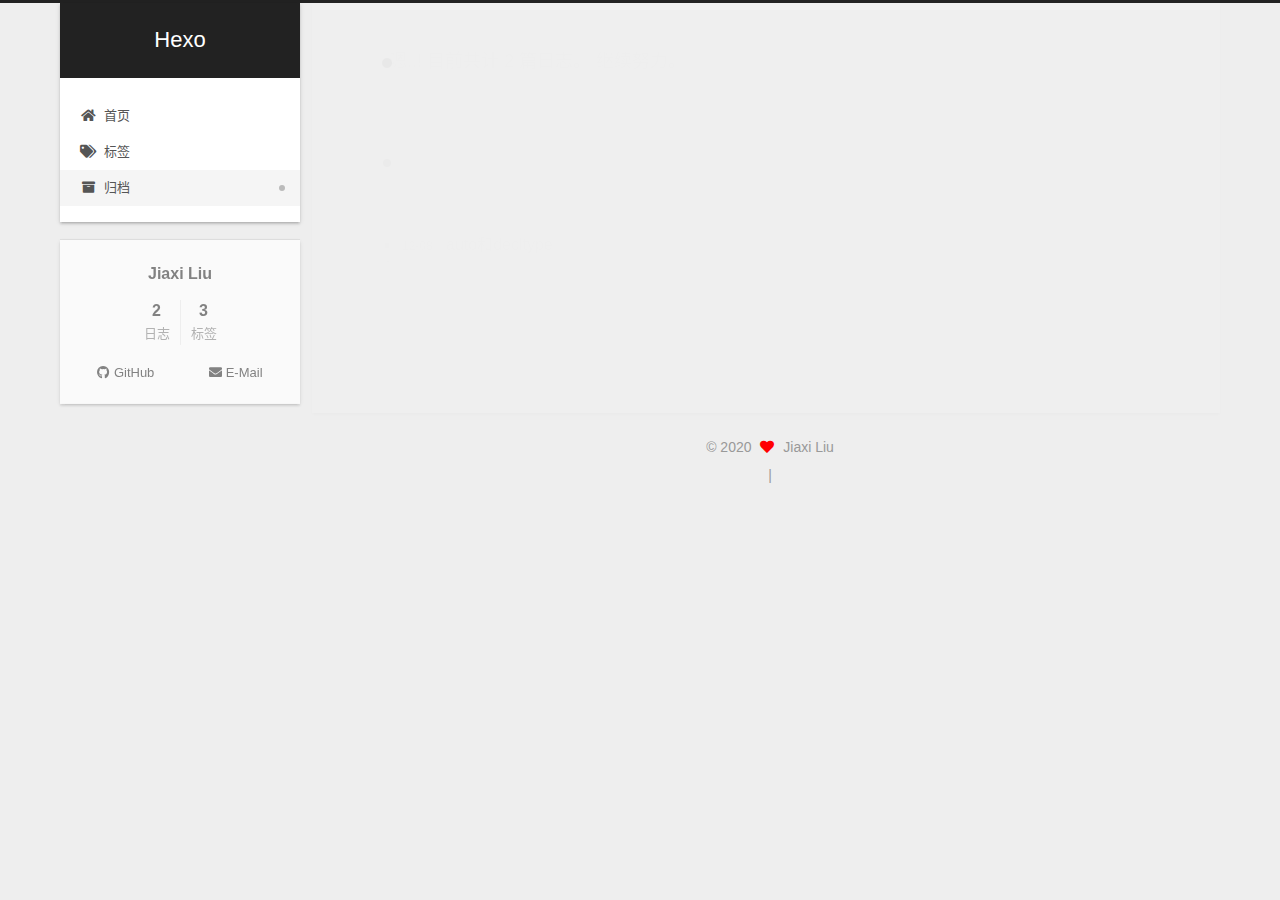
<file: archives/2020/index.html>
<!DOCTYPE html>
<html lang="zh-CN">
<head>
  <meta charset="UTF-8">
<meta name="viewport" content="width=device-width, initial-scale=1, maximum-scale=2">
<meta name="theme-color" content="#222">
<meta name="generator" content="Hexo 5.2.0">
  <link rel="apple-touch-icon" sizes="180x180" href="/images/apple-touch-icon-next.png">
  <link rel="icon" type="image/png" sizes="32x32" href="/images/favicon-32x32-next.png">
  <link rel="icon" type="image/png" sizes="16x16" href="/images/favicon-16x16-next.png">
  <link rel="mask-icon" href="/images/logo.svg" color="#222">

<link rel="stylesheet" href="/css/main.css">


<link rel="stylesheet" href="/lib/font-awesome/css/all.min.css">

<script id="hexo-configurations">
    var NexT = window.NexT || {};
    var CONFIG = {"hostname":"example.com","root":"/","scheme":"Gemini","version":"7.8.0","exturl":false,"sidebar":{"position":"left","display":"post","padding":18,"offset":12,"onmobile":false},"copycode":{"enable":false,"show_result":false,"style":null},"back2top":{"enable":true,"sidebar":false,"scrollpercent":true},"bookmark":{"enable":false,"color":"#222","save":"auto"},"fancybox":false,"mediumzoom":false,"lazyload":false,"pangu":false,"comments":{"style":"tabs","active":null,"storage":true,"lazyload":false,"nav":null},"algolia":{"hits":{"per_page":10},"labels":{"input_placeholder":"Search for Posts","hits_empty":"We didn't find any results for the search: ${query}","hits_stats":"${hits} results found in ${time} ms"}},"localsearch":{"enable":false,"trigger":"auto","top_n_per_article":1,"unescape":false,"preload":false},"motion":{"enable":true,"async":false,"transition":{"post_block":"fadeIn","post_header":"slideDownIn","post_body":"slideDownIn","coll_header":"slideLeftIn","sidebar":"slideUpIn"}}};
  </script>

  <meta property="og:type" content="website">
<meta property="og:title" content="Hexo">
<meta property="og:url" content="http://example.com/archives/2020/index.html">
<meta property="og:site_name" content="Hexo">
<meta property="og:locale" content="zh_CN">
<meta property="article:author" content="Jiaxi Liu">
<meta name="twitter:card" content="summary">

<link rel="canonical" href="http://example.com/archives/2020/">


<script id="page-configurations">
  // https://hexo.io/docs/variables.html
  CONFIG.page = {
    sidebar: "",
    isHome : false,
    isPost : false,
    lang   : 'zh-CN'
  };
</script>

  <title>归档 | Hexo</title>
  






  <noscript>
  <style>
  .use-motion .brand,
  .use-motion .menu-item,
  .sidebar-inner,
  .use-motion .post-block,
  .use-motion .pagination,
  .use-motion .comments,
  .use-motion .post-header,
  .use-motion .post-body,
  .use-motion .collection-header { opacity: initial; }

  .use-motion .site-title,
  .use-motion .site-subtitle {
    opacity: initial;
    top: initial;
  }

  .use-motion .logo-line-before i { left: initial; }
  .use-motion .logo-line-after i { right: initial; }
  </style>
</noscript>

</head>

<body itemscope itemtype="http://schema.org/WebPage">
  <div class="container use-motion">
    <div class="headband"></div>

    <header class="header" itemscope itemtype="http://schema.org/WPHeader">
      <div class="header-inner"><div class="site-brand-container">
  <div class="site-nav-toggle">
    <div class="toggle" aria-label="切换导航栏">
      <span class="toggle-line toggle-line-first"></span>
      <span class="toggle-line toggle-line-middle"></span>
      <span class="toggle-line toggle-line-last"></span>
    </div>
  </div>

  <div class="site-meta">

    <a href="/" class="brand" rel="start">
      <span class="logo-line-before"><i></i></span>
      <h1 class="site-title">Hexo</h1>
      <span class="logo-line-after"><i></i></span>
    </a>
  </div>

  <div class="site-nav-right">
    <div class="toggle popup-trigger">
    </div>
  </div>
</div>




<nav class="site-nav">
  <ul id="menu" class="main-menu menu">
        <li class="menu-item menu-item-home">

    <a href="/" rel="section"><i class="fa fa-home fa-fw"></i>首页</a>

  </li>
        <li class="menu-item menu-item-tags">

    <a href="/tags/" rel="section"><i class="fa fa-tags fa-fw"></i>标签</a>

  </li>
        <li class="menu-item menu-item-archives">

    <a href="/archives/" rel="section"><i class="fa fa-archive fa-fw"></i>归档</a>

  </li>
  </ul>
</nav>




</div>
    </header>

    
  <div class="back-to-top">
    <i class="fa fa-arrow-up"></i>
    <span>0%</span>
  </div>


    <main class="main">
      <div class="main-inner">
        <div class="content-wrap">
          

          <div class="content archive">
            

  
  
  
  <div class="post-block">
    <div class="posts-collapse">
      <div class="collection-title">
        <span class="collection-header">嗯..! 目前共计 2 篇日志。 继续努力。</span>
      </div>

      
    <div class="collection-year">
      <span class="collection-header">2020</span>
    </div>

  <article itemscope itemtype="http://schema.org/Article">
    <header class="post-header">

      <div class="post-meta">
        <time itemprop="dateCreated"
              datetime="2020-12-08T22:07:31+08:00"
              content="2020-12-08">
          12-08
        </time>
      </div>

      <div class="post-title">
          <a class="post-title-link" href="/2020/12/08/auto%E5%92%8Cdecltype/" itemprop="url">
            <span itemprop="name">auto和decltype</span>
          </a>
      </div>

    </header>
  </article>

  <article itemscope itemtype="http://schema.org/Article">
    <header class="post-header">

      <div class="post-meta">
        <time itemprop="dateCreated"
              datetime="2020-11-20T18:41:19+08:00"
              content="2020-11-20">
          11-20
        </time>
      </div>

      <div class="post-title">
          <a class="post-title-link" href="/2020/11/20/valgrind/" itemprop="url">
            <span itemprop="name">Valgrind</span>
          </a>
      </div>

    </header>
  </article>


    </div>
  </div>
  
  
  

  



          </div>
          

<script>
  window.addEventListener('tabs:register', () => {
    let { activeClass } = CONFIG.comments;
    if (CONFIG.comments.storage) {
      activeClass = localStorage.getItem('comments_active') || activeClass;
    }
    if (activeClass) {
      let activeTab = document.querySelector(`a[href="#comment-${activeClass}"]`);
      if (activeTab) {
        activeTab.click();
      }
    }
  });
  if (CONFIG.comments.storage) {
    window.addEventListener('tabs:click', event => {
      if (!event.target.matches('.tabs-comment .tab-content .tab-pane')) return;
      let commentClass = event.target.classList[1];
      localStorage.setItem('comments_active', commentClass);
    });
  }
</script>

        </div>
          
  
  <div class="toggle sidebar-toggle">
    <span class="toggle-line toggle-line-first"></span>
    <span class="toggle-line toggle-line-middle"></span>
    <span class="toggle-line toggle-line-last"></span>
  </div>

  <aside class="sidebar">
    <div class="sidebar-inner">

      <ul class="sidebar-nav motion-element">
        <li class="sidebar-nav-toc">
          文章目录
        </li>
        <li class="sidebar-nav-overview">
          站点概览
        </li>
      </ul>

      <!--noindex-->
      <div class="post-toc-wrap sidebar-panel">
      </div>
      <!--/noindex-->

      <div class="site-overview-wrap sidebar-panel">
        <div class="site-author motion-element" itemprop="author" itemscope itemtype="http://schema.org/Person">
  <p class="site-author-name" itemprop="name">Jiaxi Liu</p>
  <div class="site-description" itemprop="description"></div>
</div>
<div class="site-state-wrap motion-element">
  <nav class="site-state">
      <div class="site-state-item site-state-posts">
          <a href="/archives/">
        
          <span class="site-state-item-count">2</span>
          <span class="site-state-item-name">日志</span>
        </a>
      </div>
      <div class="site-state-item site-state-tags">
            <a href="/tags/">
          
        <span class="site-state-item-count">3</span>
        <span class="site-state-item-name">标签</span></a>
      </div>
  </nav>
</div>
  <div class="links-of-author motion-element">
      <span class="links-of-author-item">
        <a href="https://github.com/liujiaxi984" title="GitHub → https:&#x2F;&#x2F;github.com&#x2F;liujiaxi984" rel="noopener" target="_blank"><i class="fab fa-github fa-fw"></i>GitHub</a>
      </span>
      <span class="links-of-author-item">
        <a href="mailto:liujiaxi984@gmail.com" title="E-Mail → mailto:liujiaxi984@gmail.com" rel="noopener" target="_blank"><i class="fa fa-envelope fa-fw"></i>E-Mail</a>
      </span>
  </div>



      </div>

    </div>
  </aside>
  <div id="sidebar-dimmer"></div>


      </div>
    </main>

    <footer class="footer">
      <div class="footer-inner">
        

        

<div class="copyright">
  
  &copy; 
  <span itemprop="copyrightYear">2020</span>
  <span class="with-love">
    <i class="fa fa-heart"></i>
  </span>
  <span class="author" itemprop="copyrightHolder">Jiaxi Liu</span>
</div>
        
<div class="busuanzi-count">
  <script async src="https://busuanzi.ibruce.info/busuanzi/2.3/busuanzi.pure.mini.js"></script>
    <span class="post-meta-item" id="busuanzi_container_site_uv" style="display: none;">
      <span class="post-meta-item-icon">
        <i class="fa fa-user"></i>
      </span>
      <span class="site-uv" title="总访客量">
        <span id="busuanzi_value_site_uv"></span>
      </span>
    </span>
    <span class="post-meta-divider">|</span>
    <span class="post-meta-item" id="busuanzi_container_site_pv" style="display: none;">
      <span class="post-meta-item-icon">
        <i class="fa fa-eye"></i>
      </span>
      <span class="site-pv" title="总访问量">
        <span id="busuanzi_value_site_pv"></span>
      </span>
    </span>
</div>








      </div>
    </footer>
  </div>

  
  <script src="/lib/anime.min.js"></script>
  <script src="/lib/velocity/velocity.min.js"></script>
  <script src="/lib/velocity/velocity.ui.min.js"></script>

<script src="/js/utils.js"></script>

<script src="/js/motion.js"></script>


<script src="/js/schemes/pisces.js"></script>


<script src="/js/next-boot.js"></script>




  















  

  

</body>
</html>
</file>
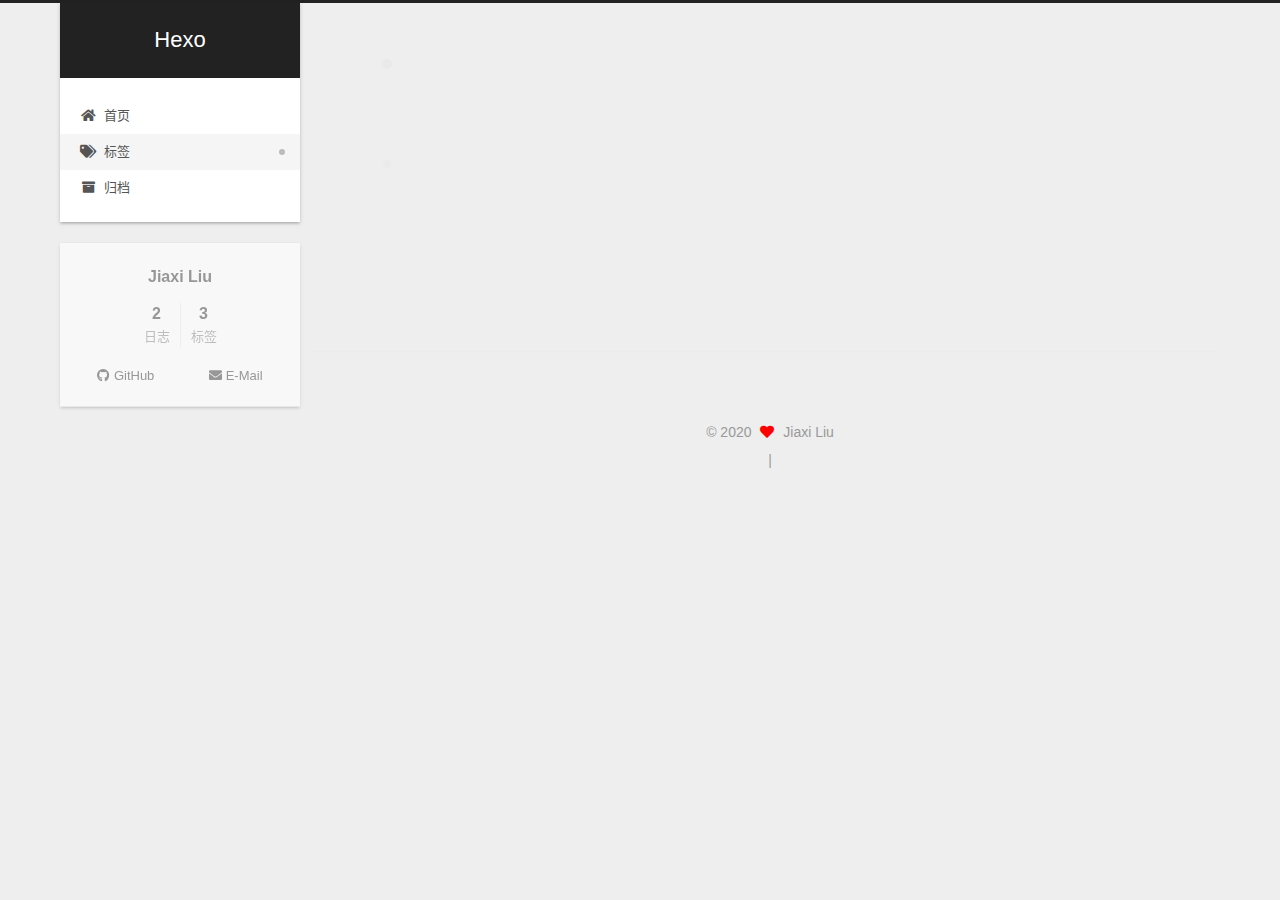
<file: tags/C/index.html>
<!DOCTYPE html>
<html lang="zh-CN">
<head>
  <meta charset="UTF-8">
<meta name="viewport" content="width=device-width, initial-scale=1, maximum-scale=2">
<meta name="theme-color" content="#222">
<meta name="generator" content="Hexo 5.2.0">
  <link rel="apple-touch-icon" sizes="180x180" href="/images/apple-touch-icon-next.png">
  <link rel="icon" type="image/png" sizes="32x32" href="/images/favicon-32x32-next.png">
  <link rel="icon" type="image/png" sizes="16x16" href="/images/favicon-16x16-next.png">
  <link rel="mask-icon" href="/images/logo.svg" color="#222">

<link rel="stylesheet" href="/css/main.css">


<link rel="stylesheet" href="/lib/font-awesome/css/all.min.css">

<script id="hexo-configurations">
    var NexT = window.NexT || {};
    var CONFIG = {"hostname":"example.com","root":"/","scheme":"Gemini","version":"7.8.0","exturl":false,"sidebar":{"position":"left","display":"post","padding":18,"offset":12,"onmobile":false},"copycode":{"enable":false,"show_result":false,"style":null},"back2top":{"enable":true,"sidebar":false,"scrollpercent":true},"bookmark":{"enable":false,"color":"#222","save":"auto"},"fancybox":false,"mediumzoom":false,"lazyload":false,"pangu":false,"comments":{"style":"tabs","active":null,"storage":true,"lazyload":false,"nav":null},"algolia":{"hits":{"per_page":10},"labels":{"input_placeholder":"Search for Posts","hits_empty":"We didn't find any results for the search: ${query}","hits_stats":"${hits} results found in ${time} ms"}},"localsearch":{"enable":false,"trigger":"auto","top_n_per_article":1,"unescape":false,"preload":false},"motion":{"enable":true,"async":false,"transition":{"post_block":"fadeIn","post_header":"slideDownIn","post_body":"slideDownIn","coll_header":"slideLeftIn","sidebar":"slideUpIn"}}};
  </script>

  <meta property="og:type" content="website">
<meta property="og:title" content="Hexo">
<meta property="og:url" content="http://example.com/tags/C/index.html">
<meta property="og:site_name" content="Hexo">
<meta property="og:locale" content="zh_CN">
<meta property="article:author" content="Jiaxi Liu">
<meta name="twitter:card" content="summary">

<link rel="canonical" href="http://example.com/tags/C/">


<script id="page-configurations">
  // https://hexo.io/docs/variables.html
  CONFIG.page = {
    sidebar: "",
    isHome : false,
    isPost : false,
    lang   : 'zh-CN'
  };
</script>

  <title>标签: C++ | Hexo</title>
  






  <noscript>
  <style>
  .use-motion .brand,
  .use-motion .menu-item,
  .sidebar-inner,
  .use-motion .post-block,
  .use-motion .pagination,
  .use-motion .comments,
  .use-motion .post-header,
  .use-motion .post-body,
  .use-motion .collection-header { opacity: initial; }

  .use-motion .site-title,
  .use-motion .site-subtitle {
    opacity: initial;
    top: initial;
  }

  .use-motion .logo-line-before i { left: initial; }
  .use-motion .logo-line-after i { right: initial; }
  </style>
</noscript>

</head>

<body itemscope itemtype="http://schema.org/WebPage">
  <div class="container use-motion">
    <div class="headband"></div>

    <header class="header" itemscope itemtype="http://schema.org/WPHeader">
      <div class="header-inner"><div class="site-brand-container">
  <div class="site-nav-toggle">
    <div class="toggle" aria-label="切换导航栏">
      <span class="toggle-line toggle-line-first"></span>
      <span class="toggle-line toggle-line-middle"></span>
      <span class="toggle-line toggle-line-last"></span>
    </div>
  </div>

  <div class="site-meta">

    <a href="/" class="brand" rel="start">
      <span class="logo-line-before"><i></i></span>
      <h1 class="site-title">Hexo</h1>
      <span class="logo-line-after"><i></i></span>
    </a>
  </div>

  <div class="site-nav-right">
    <div class="toggle popup-trigger">
    </div>
  </div>
</div>




<nav class="site-nav">
  <ul id="menu" class="main-menu menu">
        <li class="menu-item menu-item-home">

    <a href="/" rel="section"><i class="fa fa-home fa-fw"></i>首页</a>

  </li>
        <li class="menu-item menu-item-tags">

    <a href="/tags/" rel="section"><i class="fa fa-tags fa-fw"></i>标签</a>

  </li>
        <li class="menu-item menu-item-archives">

    <a href="/archives/" rel="section"><i class="fa fa-archive fa-fw"></i>归档</a>

  </li>
  </ul>
</nav>




</div>
    </header>

    
  <div class="back-to-top">
    <i class="fa fa-arrow-up"></i>
    <span>0%</span>
  </div>


    <main class="main">
      <div class="main-inner">
        <div class="content-wrap">
          

          <div class="content tag">
            

  
  
  
  <div class="post-block">
    <div class="posts-collapse">
      <div class="collection-title">
        <h2 class="collection-header">C++
          <small>标签</small>
        </h2>
      </div>

      
    <div class="collection-year">
      <span class="collection-header">2020</span>
    </div>

  <article itemscope itemtype="http://schema.org/Article">
    <header class="post-header">

      <div class="post-meta">
        <time itemprop="dateCreated"
              datetime="2020-12-08T22:07:31+08:00"
              content="2020-12-08">
          12-08
        </time>
      </div>

      <div class="post-title">
          <a class="post-title-link" href="/2020/12/08/auto%E5%92%8Cdecltype/" itemprop="url">
            <span itemprop="name">auto和decltype</span>
          </a>
      </div>

    </header>
  </article>

    </div>
  </div>
  
  
  

  



          </div>
          

<script>
  window.addEventListener('tabs:register', () => {
    let { activeClass } = CONFIG.comments;
    if (CONFIG.comments.storage) {
      activeClass = localStorage.getItem('comments_active') || activeClass;
    }
    if (activeClass) {
      let activeTab = document.querySelector(`a[href="#comment-${activeClass}"]`);
      if (activeTab) {
        activeTab.click();
      }
    }
  });
  if (CONFIG.comments.storage) {
    window.addEventListener('tabs:click', event => {
      if (!event.target.matches('.tabs-comment .tab-content .tab-pane')) return;
      let commentClass = event.target.classList[1];
      localStorage.setItem('comments_active', commentClass);
    });
  }
</script>

        </div>
          
  
  <div class="toggle sidebar-toggle">
    <span class="toggle-line toggle-line-first"></span>
    <span class="toggle-line toggle-line-middle"></span>
    <span class="toggle-line toggle-line-last"></span>
  </div>

  <aside class="sidebar">
    <div class="sidebar-inner">

      <ul class="sidebar-nav motion-element">
        <li class="sidebar-nav-toc">
          文章目录
        </li>
        <li class="sidebar-nav-overview">
          站点概览
        </li>
      </ul>

      <!--noindex-->
      <div class="post-toc-wrap sidebar-panel">
      </div>
      <!--/noindex-->

      <div class="site-overview-wrap sidebar-panel">
        <div class="site-author motion-element" itemprop="author" itemscope itemtype="http://schema.org/Person">
  <p class="site-author-name" itemprop="name">Jiaxi Liu</p>
  <div class="site-description" itemprop="description"></div>
</div>
<div class="site-state-wrap motion-element">
  <nav class="site-state">
      <div class="site-state-item site-state-posts">
          <a href="/archives/">
        
          <span class="site-state-item-count">2</span>
          <span class="site-state-item-name">日志</span>
        </a>
      </div>
      <div class="site-state-item site-state-tags">
            <a href="/tags/">
          
        <span class="site-state-item-count">3</span>
        <span class="site-state-item-name">标签</span></a>
      </div>
  </nav>
</div>
  <div class="links-of-author motion-element">
      <span class="links-of-author-item">
        <a href="https://github.com/liujiaxi984" title="GitHub → https:&#x2F;&#x2F;github.com&#x2F;liujiaxi984" rel="noopener" target="_blank"><i class="fab fa-github fa-fw"></i>GitHub</a>
      </span>
      <span class="links-of-author-item">
        <a href="mailto:liujiaxi984@gmail.com" title="E-Mail → mailto:liujiaxi984@gmail.com" rel="noopener" target="_blank"><i class="fa fa-envelope fa-fw"></i>E-Mail</a>
      </span>
  </div>



      </div>

    </div>
  </aside>
  <div id="sidebar-dimmer"></div>


      </div>
    </main>

    <footer class="footer">
      <div class="footer-inner">
        

        

<div class="copyright">
  
  &copy; 
  <span itemprop="copyrightYear">2020</span>
  <span class="with-love">
    <i class="fa fa-heart"></i>
  </span>
  <span class="author" itemprop="copyrightHolder">Jiaxi Liu</span>
</div>
        
<div class="busuanzi-count">
  <script async src="https://busuanzi.ibruce.info/busuanzi/2.3/busuanzi.pure.mini.js"></script>
    <span class="post-meta-item" id="busuanzi_container_site_uv" style="display: none;">
      <span class="post-meta-item-icon">
        <i class="fa fa-user"></i>
      </span>
      <span class="site-uv" title="总访客量">
        <span id="busuanzi_value_site_uv"></span>
      </span>
    </span>
    <span class="post-meta-divider">|</span>
    <span class="post-meta-item" id="busuanzi_container_site_pv" style="display: none;">
      <span class="post-meta-item-icon">
        <i class="fa fa-eye"></i>
      </span>
      <span class="site-pv" title="总访问量">
        <span id="busuanzi_value_site_pv"></span>
      </span>
    </span>
</div>








      </div>
    </footer>
  </div>

  
  <script src="/lib/anime.min.js"></script>
  <script src="/lib/velocity/velocity.min.js"></script>
  <script src="/lib/velocity/velocity.ui.min.js"></script>

<script src="/js/utils.js"></script>

<script src="/js/motion.js"></script>


<script src="/js/schemes/pisces.js"></script>


<script src="/js/next-boot.js"></script>




  















  

  

</body>
</html>
</file>
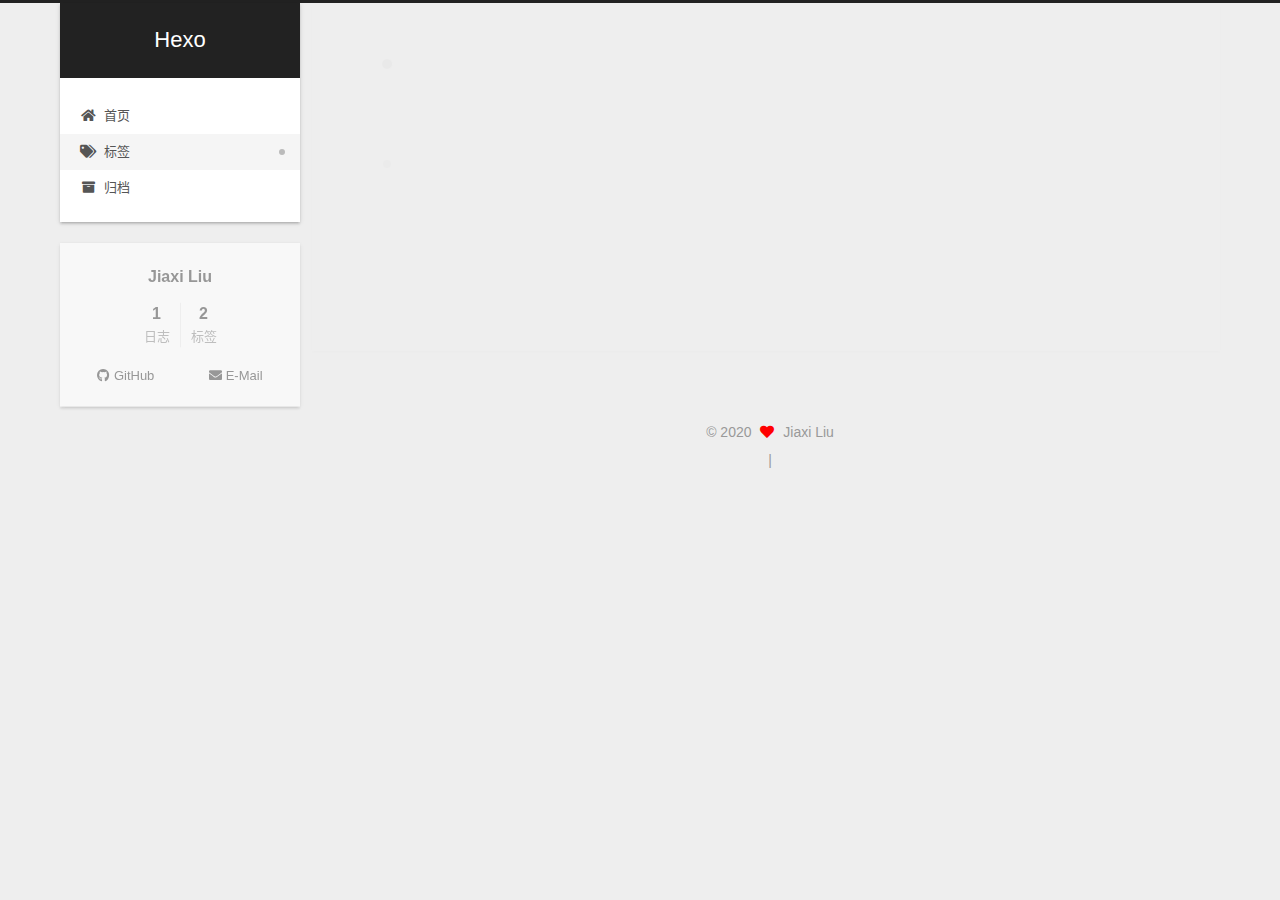
<file: tags/Linux/index.html>
<!DOCTYPE html>
<html lang="zh-CN">
<head>
  <meta charset="UTF-8">
<meta name="viewport" content="width=device-width, initial-scale=1, maximum-scale=2">
<meta name="theme-color" content="#222">
<meta name="generator" content="Hexo 5.2.0">
  <link rel="apple-touch-icon" sizes="180x180" href="/images/apple-touch-icon-next.png">
  <link rel="icon" type="image/png" sizes="32x32" href="/images/favicon-32x32-next.png">
  <link rel="icon" type="image/png" sizes="16x16" href="/images/favicon-16x16-next.png">
  <link rel="mask-icon" href="/images/logo.svg" color="#222">

<link rel="stylesheet" href="/css/main.css">


<link rel="stylesheet" href="/lib/font-awesome/css/all.min.css">

<script id="hexo-configurations">
    var NexT = window.NexT || {};
    var CONFIG = {"hostname":"example.com","root":"/","scheme":"Gemini","version":"7.8.0","exturl":false,"sidebar":{"position":"left","display":"post","padding":18,"offset":12,"onmobile":false},"copycode":{"enable":false,"show_result":false,"style":null},"back2top":{"enable":true,"sidebar":false,"scrollpercent":true},"bookmark":{"enable":false,"color":"#222","save":"auto"},"fancybox":false,"mediumzoom":false,"lazyload":false,"pangu":false,"comments":{"style":"tabs","active":null,"storage":true,"lazyload":false,"nav":null},"algolia":{"hits":{"per_page":10},"labels":{"input_placeholder":"Search for Posts","hits_empty":"We didn't find any results for the search: ${query}","hits_stats":"${hits} results found in ${time} ms"}},"localsearch":{"enable":false,"trigger":"auto","top_n_per_article":1,"unescape":false,"preload":false},"motion":{"enable":true,"async":false,"transition":{"post_block":"fadeIn","post_header":"slideDownIn","post_body":"slideDownIn","coll_header":"slideLeftIn","sidebar":"slideUpIn"}}};
  </script>

  <meta property="og:type" content="website">
<meta property="og:title" content="Hexo">
<meta property="og:url" content="http://example.com/tags/Linux/index.html">
<meta property="og:site_name" content="Hexo">
<meta property="og:locale" content="zh_CN">
<meta property="article:author" content="Jiaxi Liu">
<meta name="twitter:card" content="summary">

<link rel="canonical" href="http://example.com/tags/Linux/">


<script id="page-configurations">
  // https://hexo.io/docs/variables.html
  CONFIG.page = {
    sidebar: "",
    isHome : false,
    isPost : false,
    lang   : 'zh-CN'
  };
</script>

  <title>标签: Linux | Hexo</title>
  






  <noscript>
  <style>
  .use-motion .brand,
  .use-motion .menu-item,
  .sidebar-inner,
  .use-motion .post-block,
  .use-motion .pagination,
  .use-motion .comments,
  .use-motion .post-header,
  .use-motion .post-body,
  .use-motion .collection-header { opacity: initial; }

  .use-motion .site-title,
  .use-motion .site-subtitle {
    opacity: initial;
    top: initial;
  }

  .use-motion .logo-line-before i { left: initial; }
  .use-motion .logo-line-after i { right: initial; }
  </style>
</noscript>

</head>

<body itemscope itemtype="http://schema.org/WebPage">
  <div class="container use-motion">
    <div class="headband"></div>

    <header class="header" itemscope itemtype="http://schema.org/WPHeader">
      <div class="header-inner"><div class="site-brand-container">
  <div class="site-nav-toggle">
    <div class="toggle" aria-label="切换导航栏">
      <span class="toggle-line toggle-line-first"></span>
      <span class="toggle-line toggle-line-middle"></span>
      <span class="toggle-line toggle-line-last"></span>
    </div>
  </div>

  <div class="site-meta">

    <a href="/" class="brand" rel="start">
      <span class="logo-line-before"><i></i></span>
      <h1 class="site-title">Hexo</h1>
      <span class="logo-line-after"><i></i></span>
    </a>
  </div>

  <div class="site-nav-right">
    <div class="toggle popup-trigger">
    </div>
  </div>
</div>




<nav class="site-nav">
  <ul id="menu" class="main-menu menu">
        <li class="menu-item menu-item-home">

    <a href="/" rel="section"><i class="fa fa-home fa-fw"></i>首页</a>

  </li>
        <li class="menu-item menu-item-tags">

    <a href="/tags/" rel="section"><i class="fa fa-tags fa-fw"></i>标签</a>

  </li>
        <li class="menu-item menu-item-archives">

    <a href="/archives/" rel="section"><i class="fa fa-archive fa-fw"></i>归档</a>

  </li>
  </ul>
</nav>




</div>
    </header>

    
  <div class="back-to-top">
    <i class="fa fa-arrow-up"></i>
    <span>0%</span>
  </div>


    <main class="main">
      <div class="main-inner">
        <div class="content-wrap">
          

          <div class="content tag">
            

  
  
  
  <div class="post-block">
    <div class="posts-collapse">
      <div class="collection-title">
        <h2 class="collection-header">Linux
          <small>标签</small>
        </h2>
      </div>

      
    <div class="collection-year">
      <span class="collection-header">2020</span>
    </div>

  <article itemscope itemtype="http://schema.org/Article">
    <header class="post-header">

      <div class="post-meta">
        <time itemprop="dateCreated"
              datetime="2020-11-20T18:41:19+08:00"
              content="2020-11-20">
          11-20
        </time>
      </div>

      <div class="post-title">
          <a class="post-title-link" href="/2020/11/20/valgrind/" itemprop="url">
            <span itemprop="name">Valgrind</span>
          </a>
      </div>

    </header>
  </article>

    </div>
  </div>
  
  
  

  



          </div>
          

<script>
  window.addEventListener('tabs:register', () => {
    let { activeClass } = CONFIG.comments;
    if (CONFIG.comments.storage) {
      activeClass = localStorage.getItem('comments_active') || activeClass;
    }
    if (activeClass) {
      let activeTab = document.querySelector(`a[href="#comment-${activeClass}"]`);
      if (activeTab) {
        activeTab.click();
      }
    }
  });
  if (CONFIG.comments.storage) {
    window.addEventListener('tabs:click', event => {
      if (!event.target.matches('.tabs-comment .tab-content .tab-pane')) return;
      let commentClass = event.target.classList[1];
      localStorage.setItem('comments_active', commentClass);
    });
  }
</script>

        </div>
          
  
  <div class="toggle sidebar-toggle">
    <span class="toggle-line toggle-line-first"></span>
    <span class="toggle-line toggle-line-middle"></span>
    <span class="toggle-line toggle-line-last"></span>
  </div>

  <aside class="sidebar">
    <div class="sidebar-inner">

      <ul class="sidebar-nav motion-element">
        <li class="sidebar-nav-toc">
          文章目录
        </li>
        <li class="sidebar-nav-overview">
          站点概览
        </li>
      </ul>

      <!--noindex-->
      <div class="post-toc-wrap sidebar-panel">
      </div>
      <!--/noindex-->

      <div class="site-overview-wrap sidebar-panel">
        <div class="site-author motion-element" itemprop="author" itemscope itemtype="http://schema.org/Person">
  <p class="site-author-name" itemprop="name">Jiaxi Liu</p>
  <div class="site-description" itemprop="description"></div>
</div>
<div class="site-state-wrap motion-element">
  <nav class="site-state">
      <div class="site-state-item site-state-posts">
          <a href="/archives/">
        
          <span class="site-state-item-count">1</span>
          <span class="site-state-item-name">日志</span>
        </a>
      </div>
      <div class="site-state-item site-state-tags">
            <a href="/tags/">
          
        <span class="site-state-item-count">2</span>
        <span class="site-state-item-name">标签</span></a>
      </div>
  </nav>
</div>
  <div class="links-of-author motion-element">
      <span class="links-of-author-item">
        <a href="https://github.com/liujiaxi984" title="GitHub → https:&#x2F;&#x2F;github.com&#x2F;liujiaxi984" rel="noopener" target="_blank"><i class="fab fa-github fa-fw"></i>GitHub</a>
      </span>
      <span class="links-of-author-item">
        <a href="mailto:liujiaxi984@gmail.com" title="E-Mail → mailto:liujiaxi984@gmail.com" rel="noopener" target="_blank"><i class="fa fa-envelope fa-fw"></i>E-Mail</a>
      </span>
  </div>



      </div>

    </div>
  </aside>
  <div id="sidebar-dimmer"></div>


      </div>
    </main>

    <footer class="footer">
      <div class="footer-inner">
        

        

<div class="copyright">
  
  &copy; 
  <span itemprop="copyrightYear">2020</span>
  <span class="with-love">
    <i class="fa fa-heart"></i>
  </span>
  <span class="author" itemprop="copyrightHolder">Jiaxi Liu</span>
</div>
        
<div class="busuanzi-count">
  <script async src="https://busuanzi.ibruce.info/busuanzi/2.3/busuanzi.pure.mini.js"></script>
    <span class="post-meta-item" id="busuanzi_container_site_uv" style="display: none;">
      <span class="post-meta-item-icon">
        <i class="fa fa-user"></i>
      </span>
      <span class="site-uv" title="总访客量">
        <span id="busuanzi_value_site_uv"></span>
      </span>
    </span>
    <span class="post-meta-divider">|</span>
    <span class="post-meta-item" id="busuanzi_container_site_pv" style="display: none;">
      <span class="post-meta-item-icon">
        <i class="fa fa-eye"></i>
      </span>
      <span class="site-pv" title="总访问量">
        <span id="busuanzi_value_site_pv"></span>
      </span>
    </span>
</div>








      </div>
    </footer>
  </div>

  
  <script src="/lib/anime.min.js"></script>
  <script src="/lib/velocity/velocity.min.js"></script>
  <script src="/lib/velocity/velocity.ui.min.js"></script>

<script src="/js/utils.js"></script>

<script src="/js/motion.js"></script>


<script src="/js/schemes/pisces.js"></script>


<script src="/js/next-boot.js"></script>




  















  

  

</body>
</html>
</file>
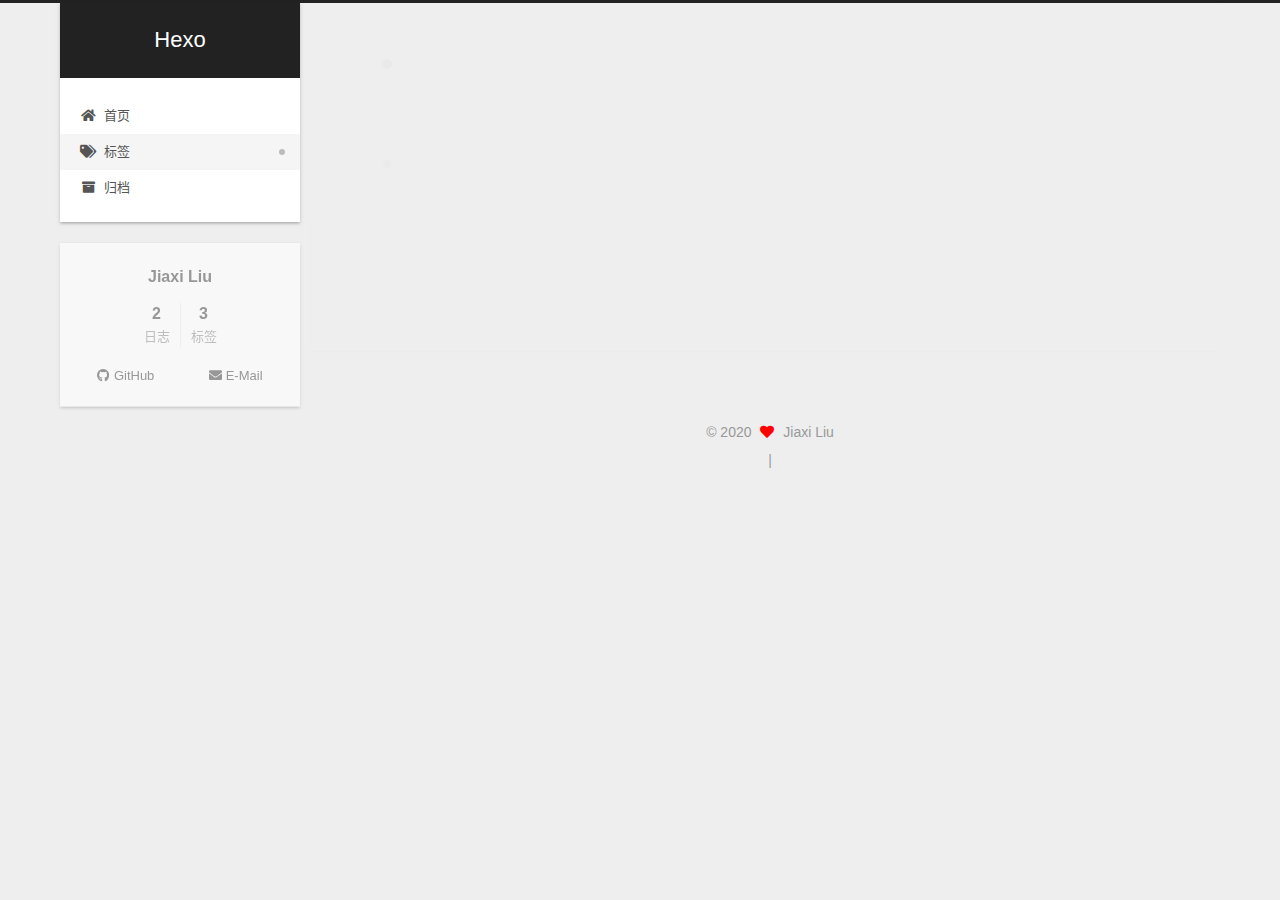
<file: tags/Toolchain/index.html>
<!DOCTYPE html>
<html lang="zh-CN">
<head>
  <meta charset="UTF-8">
<meta name="viewport" content="width=device-width, initial-scale=1, maximum-scale=2">
<meta name="theme-color" content="#222">
<meta name="generator" content="Hexo 5.2.0">
  <link rel="apple-touch-icon" sizes="180x180" href="/images/apple-touch-icon-next.png">
  <link rel="icon" type="image/png" sizes="32x32" href="/images/favicon-32x32-next.png">
  <link rel="icon" type="image/png" sizes="16x16" href="/images/favicon-16x16-next.png">
  <link rel="mask-icon" href="/images/logo.svg" color="#222">

<link rel="stylesheet" href="/css/main.css">


<link rel="stylesheet" href="/lib/font-awesome/css/all.min.css">

<script id="hexo-configurations">
    var NexT = window.NexT || {};
    var CONFIG = {"hostname":"example.com","root":"/","scheme":"Gemini","version":"7.8.0","exturl":false,"sidebar":{"position":"left","display":"post","padding":18,"offset":12,"onmobile":false},"copycode":{"enable":false,"show_result":false,"style":null},"back2top":{"enable":true,"sidebar":false,"scrollpercent":true},"bookmark":{"enable":false,"color":"#222","save":"auto"},"fancybox":false,"mediumzoom":false,"lazyload":false,"pangu":false,"comments":{"style":"tabs","active":null,"storage":true,"lazyload":false,"nav":null},"algolia":{"hits":{"per_page":10},"labels":{"input_placeholder":"Search for Posts","hits_empty":"We didn't find any results for the search: ${query}","hits_stats":"${hits} results found in ${time} ms"}},"localsearch":{"enable":false,"trigger":"auto","top_n_per_article":1,"unescape":false,"preload":false},"motion":{"enable":true,"async":false,"transition":{"post_block":"fadeIn","post_header":"slideDownIn","post_body":"slideDownIn","coll_header":"slideLeftIn","sidebar":"slideUpIn"}}};
  </script>

  <meta property="og:type" content="website">
<meta property="og:title" content="Hexo">
<meta property="og:url" content="http://example.com/tags/Toolchain/index.html">
<meta property="og:site_name" content="Hexo">
<meta property="og:locale" content="zh_CN">
<meta property="article:author" content="Jiaxi Liu">
<meta name="twitter:card" content="summary">

<link rel="canonical" href="http://example.com/tags/Toolchain/">


<script id="page-configurations">
  // https://hexo.io/docs/variables.html
  CONFIG.page = {
    sidebar: "",
    isHome : false,
    isPost : false,
    lang   : 'zh-CN'
  };
</script>

  <title>标签: Toolchain | Hexo</title>
  






  <noscript>
  <style>
  .use-motion .brand,
  .use-motion .menu-item,
  .sidebar-inner,
  .use-motion .post-block,
  .use-motion .pagination,
  .use-motion .comments,
  .use-motion .post-header,
  .use-motion .post-body,
  .use-motion .collection-header { opacity: initial; }

  .use-motion .site-title,
  .use-motion .site-subtitle {
    opacity: initial;
    top: initial;
  }

  .use-motion .logo-line-before i { left: initial; }
  .use-motion .logo-line-after i { right: initial; }
  </style>
</noscript>

</head>

<body itemscope itemtype="http://schema.org/WebPage">
  <div class="container use-motion">
    <div class="headband"></div>

    <header class="header" itemscope itemtype="http://schema.org/WPHeader">
      <div class="header-inner"><div class="site-brand-container">
  <div class="site-nav-toggle">
    <div class="toggle" aria-label="切换导航栏">
      <span class="toggle-line toggle-line-first"></span>
      <span class="toggle-line toggle-line-middle"></span>
      <span class="toggle-line toggle-line-last"></span>
    </div>
  </div>

  <div class="site-meta">

    <a href="/" class="brand" rel="start">
      <span class="logo-line-before"><i></i></span>
      <h1 class="site-title">Hexo</h1>
      <span class="logo-line-after"><i></i></span>
    </a>
  </div>

  <div class="site-nav-right">
    <div class="toggle popup-trigger">
    </div>
  </div>
</div>




<nav class="site-nav">
  <ul id="menu" class="main-menu menu">
        <li class="menu-item menu-item-home">

    <a href="/" rel="section"><i class="fa fa-home fa-fw"></i>首页</a>

  </li>
        <li class="menu-item menu-item-tags">

    <a href="/tags/" rel="section"><i class="fa fa-tags fa-fw"></i>标签</a>

  </li>
        <li class="menu-item menu-item-archives">

    <a href="/archives/" rel="section"><i class="fa fa-archive fa-fw"></i>归档</a>

  </li>
  </ul>
</nav>




</div>
    </header>

    
  <div class="back-to-top">
    <i class="fa fa-arrow-up"></i>
    <span>0%</span>
  </div>


    <main class="main">
      <div class="main-inner">
        <div class="content-wrap">
          

          <div class="content tag">
            

  
  
  
  <div class="post-block">
    <div class="posts-collapse">
      <div class="collection-title">
        <h2 class="collection-header">Toolchain
          <small>标签</small>
        </h2>
      </div>

      
    <div class="collection-year">
      <span class="collection-header">2020</span>
    </div>

  <article itemscope itemtype="http://schema.org/Article">
    <header class="post-header">

      <div class="post-meta">
        <time itemprop="dateCreated"
              datetime="2020-11-20T18:41:19+08:00"
              content="2020-11-20">
          11-20
        </time>
      </div>

      <div class="post-title">
          <a class="post-title-link" href="/2020/11/20/valgrind/" itemprop="url">
            <span itemprop="name">Valgrind</span>
          </a>
      </div>

    </header>
  </article>

    </div>
  </div>
  
  
  

  



          </div>
          

<script>
  window.addEventListener('tabs:register', () => {
    let { activeClass } = CONFIG.comments;
    if (CONFIG.comments.storage) {
      activeClass = localStorage.getItem('comments_active') || activeClass;
    }
    if (activeClass) {
      let activeTab = document.querySelector(`a[href="#comment-${activeClass}"]`);
      if (activeTab) {
        activeTab.click();
      }
    }
  });
  if (CONFIG.comments.storage) {
    window.addEventListener('tabs:click', event => {
      if (!event.target.matches('.tabs-comment .tab-content .tab-pane')) return;
      let commentClass = event.target.classList[1];
      localStorage.setItem('comments_active', commentClass);
    });
  }
</script>

        </div>
          
  
  <div class="toggle sidebar-toggle">
    <span class="toggle-line toggle-line-first"></span>
    <span class="toggle-line toggle-line-middle"></span>
    <span class="toggle-line toggle-line-last"></span>
  </div>

  <aside class="sidebar">
    <div class="sidebar-inner">

      <ul class="sidebar-nav motion-element">
        <li class="sidebar-nav-toc">
          文章目录
        </li>
        <li class="sidebar-nav-overview">
          站点概览
        </li>
      </ul>

      <!--noindex-->
      <div class="post-toc-wrap sidebar-panel">
      </div>
      <!--/noindex-->

      <div class="site-overview-wrap sidebar-panel">
        <div class="site-author motion-element" itemprop="author" itemscope itemtype="http://schema.org/Person">
  <p class="site-author-name" itemprop="name">Jiaxi Liu</p>
  <div class="site-description" itemprop="description"></div>
</div>
<div class="site-state-wrap motion-element">
  <nav class="site-state">
      <div class="site-state-item site-state-posts">
          <a href="/archives/">
        
          <span class="site-state-item-count">2</span>
          <span class="site-state-item-name">日志</span>
        </a>
      </div>
      <div class="site-state-item site-state-tags">
            <a href="/tags/">
          
        <span class="site-state-item-count">3</span>
        <span class="site-state-item-name">标签</span></a>
      </div>
  </nav>
</div>
  <div class="links-of-author motion-element">
      <span class="links-of-author-item">
        <a href="https://github.com/liujiaxi984" title="GitHub → https:&#x2F;&#x2F;github.com&#x2F;liujiaxi984" rel="noopener" target="_blank"><i class="fab fa-github fa-fw"></i>GitHub</a>
      </span>
      <span class="links-of-author-item">
        <a href="mailto:liujiaxi984@gmail.com" title="E-Mail → mailto:liujiaxi984@gmail.com" rel="noopener" target="_blank"><i class="fa fa-envelope fa-fw"></i>E-Mail</a>
      </span>
  </div>



      </div>

    </div>
  </aside>
  <div id="sidebar-dimmer"></div>


      </div>
    </main>

    <footer class="footer">
      <div class="footer-inner">
        

        

<div class="copyright">
  
  &copy; 
  <span itemprop="copyrightYear">2020</span>
  <span class="with-love">
    <i class="fa fa-heart"></i>
  </span>
  <span class="author" itemprop="copyrightHolder">Jiaxi Liu</span>
</div>
        
<div class="busuanzi-count">
  <script async src="https://busuanzi.ibruce.info/busuanzi/2.3/busuanzi.pure.mini.js"></script>
    <span class="post-meta-item" id="busuanzi_container_site_uv" style="display: none;">
      <span class="post-meta-item-icon">
        <i class="fa fa-user"></i>
      </span>
      <span class="site-uv" title="总访客量">
        <span id="busuanzi_value_site_uv"></span>
      </span>
    </span>
    <span class="post-meta-divider">|</span>
    <span class="post-meta-item" id="busuanzi_container_site_pv" style="display: none;">
      <span class="post-meta-item-icon">
        <i class="fa fa-eye"></i>
      </span>
      <span class="site-pv" title="总访问量">
        <span id="busuanzi_value_site_pv"></span>
      </span>
    </span>
</div>








      </div>
    </footer>
  </div>

  
  <script src="/lib/anime.min.js"></script>
  <script src="/lib/velocity/velocity.min.js"></script>
  <script src="/lib/velocity/velocity.ui.min.js"></script>

<script src="/js/utils.js"></script>

<script src="/js/motion.js"></script>


<script src="/js/schemes/pisces.js"></script>


<script src="/js/next-boot.js"></script>




  















  

  

</body>
</html>
</file>
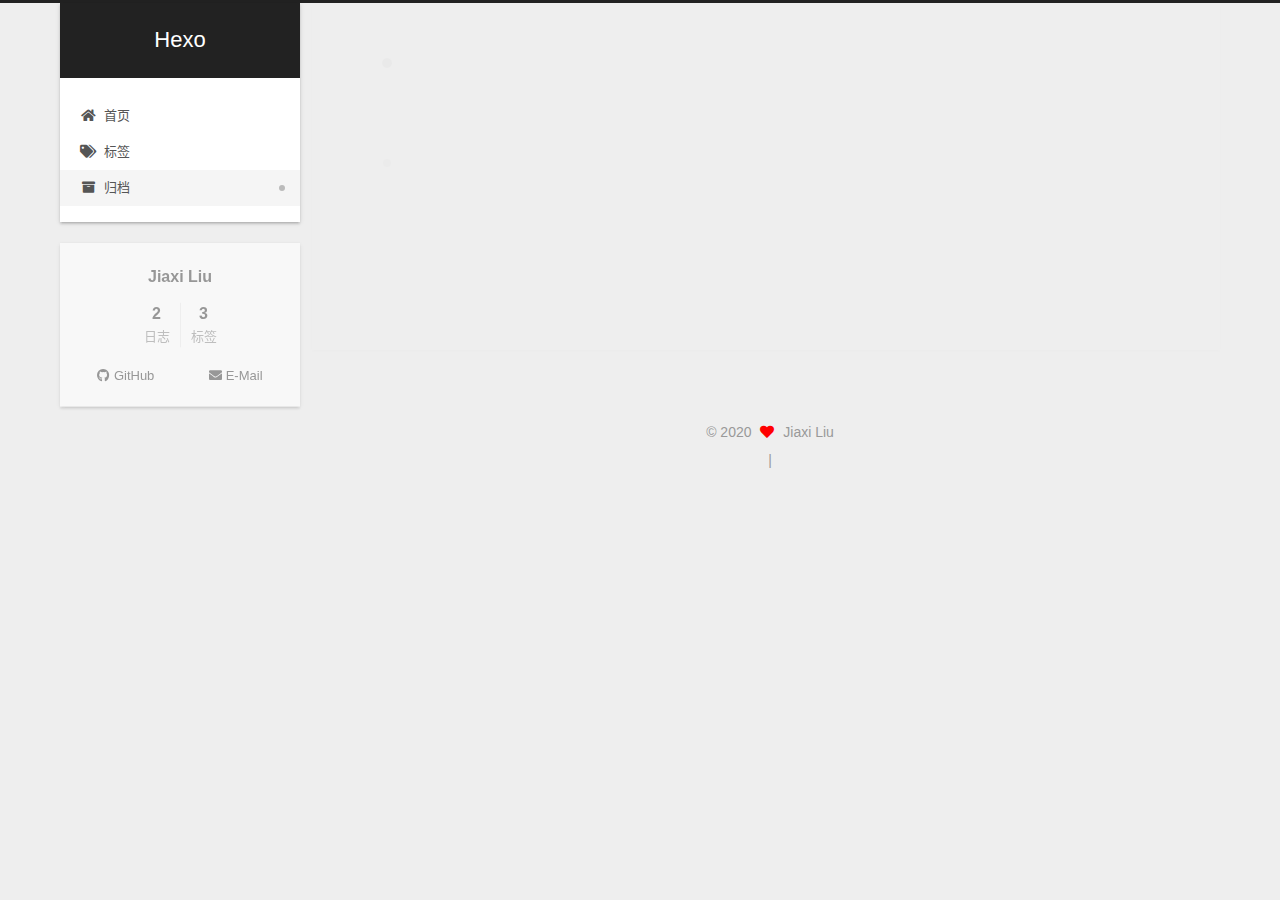
<file: archives/2020/11/index.html>
<!DOCTYPE html>
<html lang="zh-CN">
<head>
  <meta charset="UTF-8">
<meta name="viewport" content="width=device-width, initial-scale=1, maximum-scale=2">
<meta name="theme-color" content="#222">
<meta name="generator" content="Hexo 5.2.0">
  <link rel="apple-touch-icon" sizes="180x180" href="/images/apple-touch-icon-next.png">
  <link rel="icon" type="image/png" sizes="32x32" href="/images/favicon-32x32-next.png">
  <link rel="icon" type="image/png" sizes="16x16" href="/images/favicon-16x16-next.png">
  <link rel="mask-icon" href="/images/logo.svg" color="#222">

<link rel="stylesheet" href="/css/main.css">


<link rel="stylesheet" href="/lib/font-awesome/css/all.min.css">

<script id="hexo-configurations">
    var NexT = window.NexT || {};
    var CONFIG = {"hostname":"example.com","root":"/","scheme":"Gemini","version":"7.8.0","exturl":false,"sidebar":{"position":"left","display":"post","padding":18,"offset":12,"onmobile":false},"copycode":{"enable":false,"show_result":false,"style":null},"back2top":{"enable":true,"sidebar":false,"scrollpercent":true},"bookmark":{"enable":false,"color":"#222","save":"auto"},"fancybox":false,"mediumzoom":false,"lazyload":false,"pangu":false,"comments":{"style":"tabs","active":null,"storage":true,"lazyload":false,"nav":null},"algolia":{"hits":{"per_page":10},"labels":{"input_placeholder":"Search for Posts","hits_empty":"We didn't find any results for the search: ${query}","hits_stats":"${hits} results found in ${time} ms"}},"localsearch":{"enable":false,"trigger":"auto","top_n_per_article":1,"unescape":false,"preload":false},"motion":{"enable":true,"async":false,"transition":{"post_block":"fadeIn","post_header":"slideDownIn","post_body":"slideDownIn","coll_header":"slideLeftIn","sidebar":"slideUpIn"}}};
  </script>

  <meta property="og:type" content="website">
<meta property="og:title" content="Hexo">
<meta property="og:url" content="http://example.com/archives/2020/11/index.html">
<meta property="og:site_name" content="Hexo">
<meta property="og:locale" content="zh_CN">
<meta property="article:author" content="Jiaxi Liu">
<meta name="twitter:card" content="summary">

<link rel="canonical" href="http://example.com/archives/2020/11/">


<script id="page-configurations">
  // https://hexo.io/docs/variables.html
  CONFIG.page = {
    sidebar: "",
    isHome : false,
    isPost : false,
    lang   : 'zh-CN'
  };
</script>

  <title>归档 | Hexo</title>
  






  <noscript>
  <style>
  .use-motion .brand,
  .use-motion .menu-item,
  .sidebar-inner,
  .use-motion .post-block,
  .use-motion .pagination,
  .use-motion .comments,
  .use-motion .post-header,
  .use-motion .post-body,
  .use-motion .collection-header { opacity: initial; }

  .use-motion .site-title,
  .use-motion .site-subtitle {
    opacity: initial;
    top: initial;
  }

  .use-motion .logo-line-before i { left: initial; }
  .use-motion .logo-line-after i { right: initial; }
  </style>
</noscript>

</head>

<body itemscope itemtype="http://schema.org/WebPage">
  <div class="container use-motion">
    <div class="headband"></div>

    <header class="header" itemscope itemtype="http://schema.org/WPHeader">
      <div class="header-inner"><div class="site-brand-container">
  <div class="site-nav-toggle">
    <div class="toggle" aria-label="切换导航栏">
      <span class="toggle-line toggle-line-first"></span>
      <span class="toggle-line toggle-line-middle"></span>
      <span class="toggle-line toggle-line-last"></span>
    </div>
  </div>

  <div class="site-meta">

    <a href="/" class="brand" rel="start">
      <span class="logo-line-before"><i></i></span>
      <h1 class="site-title">Hexo</h1>
      <span class="logo-line-after"><i></i></span>
    </a>
  </div>

  <div class="site-nav-right">
    <div class="toggle popup-trigger">
    </div>
  </div>
</div>




<nav class="site-nav">
  <ul id="menu" class="main-menu menu">
        <li class="menu-item menu-item-home">

    <a href="/" rel="section"><i class="fa fa-home fa-fw"></i>首页</a>

  </li>
        <li class="menu-item menu-item-tags">

    <a href="/tags/" rel="section"><i class="fa fa-tags fa-fw"></i>标签</a>

  </li>
        <li class="menu-item menu-item-archives">

    <a href="/archives/" rel="section"><i class="fa fa-archive fa-fw"></i>归档</a>

  </li>
  </ul>
</nav>




</div>
    </header>

    
  <div class="back-to-top">
    <i class="fa fa-arrow-up"></i>
    <span>0%</span>
  </div>


    <main class="main">
      <div class="main-inner">
        <div class="content-wrap">
          

          <div class="content archive">
            

  
  
  
  <div class="post-block">
    <div class="posts-collapse">
      <div class="collection-title">
        <span class="collection-header">嗯..! 目前共计 2 篇日志。 继续努力。</span>
      </div>

      
    <div class="collection-year">
      <span class="collection-header">2020</span>
    </div>

  <article itemscope itemtype="http://schema.org/Article">
    <header class="post-header">

      <div class="post-meta">
        <time itemprop="dateCreated"
              datetime="2020-11-20T18:41:19+08:00"
              content="2020-11-20">
          11-20
        </time>
      </div>

      <div class="post-title">
          <a class="post-title-link" href="/2020/11/20/valgrind/" itemprop="url">
            <span itemprop="name">Valgrind</span>
          </a>
      </div>

    </header>
  </article>


    </div>
  </div>
  
  
  

  



          </div>
          

<script>
  window.addEventListener('tabs:register', () => {
    let { activeClass } = CONFIG.comments;
    if (CONFIG.comments.storage) {
      activeClass = localStorage.getItem('comments_active') || activeClass;
    }
    if (activeClass) {
      let activeTab = document.querySelector(`a[href="#comment-${activeClass}"]`);
      if (activeTab) {
        activeTab.click();
      }
    }
  });
  if (CONFIG.comments.storage) {
    window.addEventListener('tabs:click', event => {
      if (!event.target.matches('.tabs-comment .tab-content .tab-pane')) return;
      let commentClass = event.target.classList[1];
      localStorage.setItem('comments_active', commentClass);
    });
  }
</script>

        </div>
          
  
  <div class="toggle sidebar-toggle">
    <span class="toggle-line toggle-line-first"></span>
    <span class="toggle-line toggle-line-middle"></span>
    <span class="toggle-line toggle-line-last"></span>
  </div>

  <aside class="sidebar">
    <div class="sidebar-inner">

      <ul class="sidebar-nav motion-element">
        <li class="sidebar-nav-toc">
          文章目录
        </li>
        <li class="sidebar-nav-overview">
          站点概览
        </li>
      </ul>

      <!--noindex-->
      <div class="post-toc-wrap sidebar-panel">
      </div>
      <!--/noindex-->

      <div class="site-overview-wrap sidebar-panel">
        <div class="site-author motion-element" itemprop="author" itemscope itemtype="http://schema.org/Person">
  <p class="site-author-name" itemprop="name">Jiaxi Liu</p>
  <div class="site-description" itemprop="description"></div>
</div>
<div class="site-state-wrap motion-element">
  <nav class="site-state">
      <div class="site-state-item site-state-posts">
          <a href="/archives/">
        
          <span class="site-state-item-count">2</span>
          <span class="site-state-item-name">日志</span>
        </a>
      </div>
      <div class="site-state-item site-state-tags">
            <a href="/tags/">
          
        <span class="site-state-item-count">3</span>
        <span class="site-state-item-name">标签</span></a>
      </div>
  </nav>
</div>
  <div class="links-of-author motion-element">
      <span class="links-of-author-item">
        <a href="https://github.com/liujiaxi984" title="GitHub → https:&#x2F;&#x2F;github.com&#x2F;liujiaxi984" rel="noopener" target="_blank"><i class="fab fa-github fa-fw"></i>GitHub</a>
      </span>
      <span class="links-of-author-item">
        <a href="mailto:liujiaxi984@gmail.com" title="E-Mail → mailto:liujiaxi984@gmail.com" rel="noopener" target="_blank"><i class="fa fa-envelope fa-fw"></i>E-Mail</a>
      </span>
  </div>



      </div>

    </div>
  </aside>
  <div id="sidebar-dimmer"></div>


      </div>
    </main>

    <footer class="footer">
      <div class="footer-inner">
        

        

<div class="copyright">
  
  &copy; 
  <span itemprop="copyrightYear">2020</span>
  <span class="with-love">
    <i class="fa fa-heart"></i>
  </span>
  <span class="author" itemprop="copyrightHolder">Jiaxi Liu</span>
</div>
        
<div class="busuanzi-count">
  <script async src="https://busuanzi.ibruce.info/busuanzi/2.3/busuanzi.pure.mini.js"></script>
    <span class="post-meta-item" id="busuanzi_container_site_uv" style="display: none;">
      <span class="post-meta-item-icon">
        <i class="fa fa-user"></i>
      </span>
      <span class="site-uv" title="总访客量">
        <span id="busuanzi_value_site_uv"></span>
      </span>
    </span>
    <span class="post-meta-divider">|</span>
    <span class="post-meta-item" id="busuanzi_container_site_pv" style="display: none;">
      <span class="post-meta-item-icon">
        <i class="fa fa-eye"></i>
      </span>
      <span class="site-pv" title="总访问量">
        <span id="busuanzi_value_site_pv"></span>
      </span>
    </span>
</div>








      </div>
    </footer>
  </div>

  
  <script src="/lib/anime.min.js"></script>
  <script src="/lib/velocity/velocity.min.js"></script>
  <script src="/lib/velocity/velocity.ui.min.js"></script>

<script src="/js/utils.js"></script>

<script src="/js/motion.js"></script>


<script src="/js/schemes/pisces.js"></script>


<script src="/js/next-boot.js"></script>




  















  

  

</body>
</html>
</file>
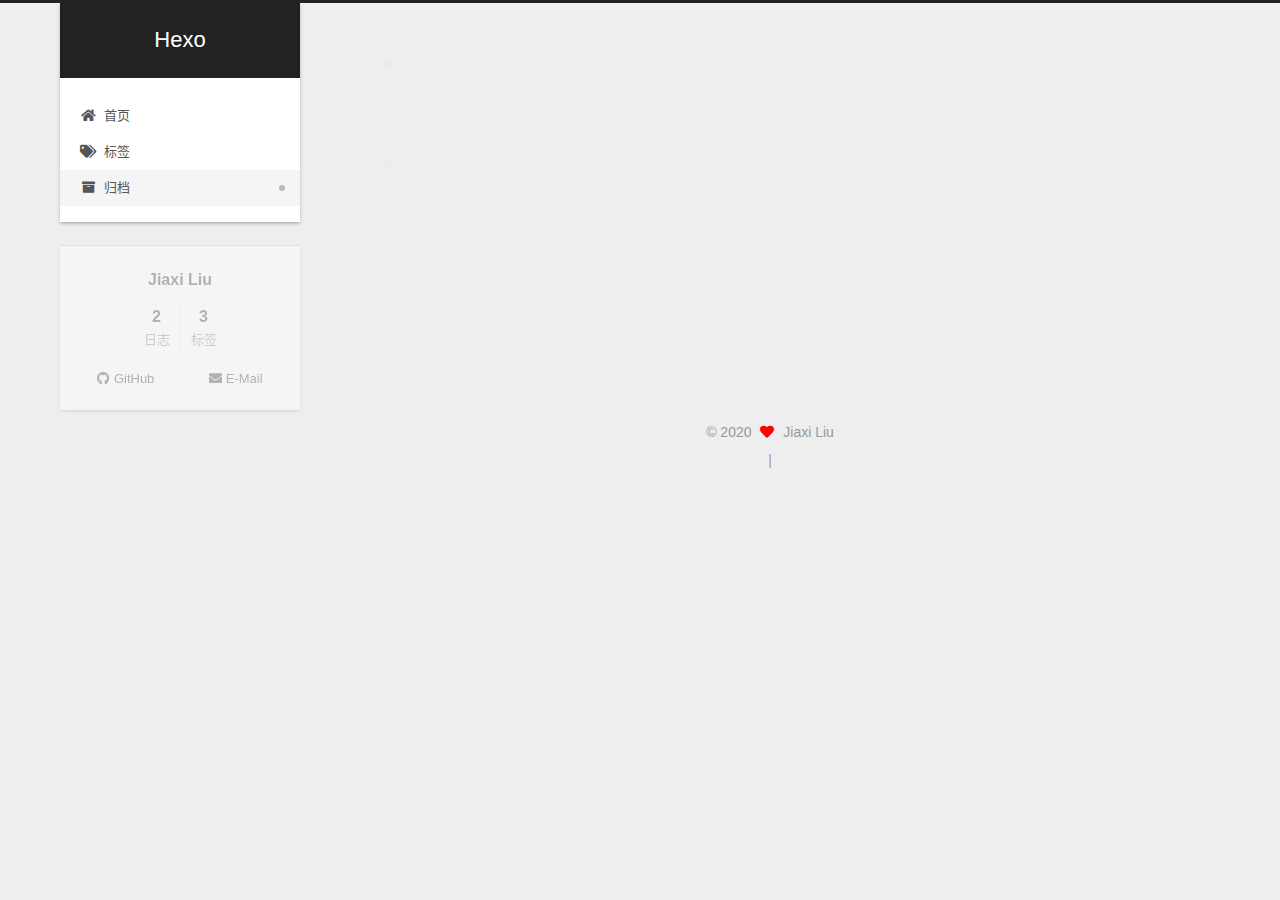
<file: archives/2020/12/index.html>
<!DOCTYPE html>
<html lang="zh-CN">
<head>
  <meta charset="UTF-8">
<meta name="viewport" content="width=device-width, initial-scale=1, maximum-scale=2">
<meta name="theme-color" content="#222">
<meta name="generator" content="Hexo 5.2.0">
  <link rel="apple-touch-icon" sizes="180x180" href="/images/apple-touch-icon-next.png">
  <link rel="icon" type="image/png" sizes="32x32" href="/images/favicon-32x32-next.png">
  <link rel="icon" type="image/png" sizes="16x16" href="/images/favicon-16x16-next.png">
  <link rel="mask-icon" href="/images/logo.svg" color="#222">

<link rel="stylesheet" href="/css/main.css">


<link rel="stylesheet" href="/lib/font-awesome/css/all.min.css">

<script id="hexo-configurations">
    var NexT = window.NexT || {};
    var CONFIG = {"hostname":"example.com","root":"/","scheme":"Gemini","version":"7.8.0","exturl":false,"sidebar":{"position":"left","display":"post","padding":18,"offset":12,"onmobile":false},"copycode":{"enable":false,"show_result":false,"style":null},"back2top":{"enable":true,"sidebar":false,"scrollpercent":true},"bookmark":{"enable":false,"color":"#222","save":"auto"},"fancybox":false,"mediumzoom":false,"lazyload":false,"pangu":false,"comments":{"style":"tabs","active":null,"storage":true,"lazyload":false,"nav":null},"algolia":{"hits":{"per_page":10},"labels":{"input_placeholder":"Search for Posts","hits_empty":"We didn't find any results for the search: ${query}","hits_stats":"${hits} results found in ${time} ms"}},"localsearch":{"enable":false,"trigger":"auto","top_n_per_article":1,"unescape":false,"preload":false},"motion":{"enable":true,"async":false,"transition":{"post_block":"fadeIn","post_header":"slideDownIn","post_body":"slideDownIn","coll_header":"slideLeftIn","sidebar":"slideUpIn"}}};
  </script>

  <meta property="og:type" content="website">
<meta property="og:title" content="Hexo">
<meta property="og:url" content="http://example.com/archives/2020/12/index.html">
<meta property="og:site_name" content="Hexo">
<meta property="og:locale" content="zh_CN">
<meta property="article:author" content="Jiaxi Liu">
<meta name="twitter:card" content="summary">

<link rel="canonical" href="http://example.com/archives/2020/12/">


<script id="page-configurations">
  // https://hexo.io/docs/variables.html
  CONFIG.page = {
    sidebar: "",
    isHome : false,
    isPost : false,
    lang   : 'zh-CN'
  };
</script>

  <title>归档 | Hexo</title>
  






  <noscript>
  <style>
  .use-motion .brand,
  .use-motion .menu-item,
  .sidebar-inner,
  .use-motion .post-block,
  .use-motion .pagination,
  .use-motion .comments,
  .use-motion .post-header,
  .use-motion .post-body,
  .use-motion .collection-header { opacity: initial; }

  .use-motion .site-title,
  .use-motion .site-subtitle {
    opacity: initial;
    top: initial;
  }

  .use-motion .logo-line-before i { left: initial; }
  .use-motion .logo-line-after i { right: initial; }
  </style>
</noscript>

</head>

<body itemscope itemtype="http://schema.org/WebPage">
  <div class="container use-motion">
    <div class="headband"></div>

    <header class="header" itemscope itemtype="http://schema.org/WPHeader">
      <div class="header-inner"><div class="site-brand-container">
  <div class="site-nav-toggle">
    <div class="toggle" aria-label="切换导航栏">
      <span class="toggle-line toggle-line-first"></span>
      <span class="toggle-line toggle-line-middle"></span>
      <span class="toggle-line toggle-line-last"></span>
    </div>
  </div>

  <div class="site-meta">

    <a href="/" class="brand" rel="start">
      <span class="logo-line-before"><i></i></span>
      <h1 class="site-title">Hexo</h1>
      <span class="logo-line-after"><i></i></span>
    </a>
  </div>

  <div class="site-nav-right">
    <div class="toggle popup-trigger">
    </div>
  </div>
</div>




<nav class="site-nav">
  <ul id="menu" class="main-menu menu">
        <li class="menu-item menu-item-home">

    <a href="/" rel="section"><i class="fa fa-home fa-fw"></i>首页</a>

  </li>
        <li class="menu-item menu-item-tags">

    <a href="/tags/" rel="section"><i class="fa fa-tags fa-fw"></i>标签</a>

  </li>
        <li class="menu-item menu-item-archives">

    <a href="/archives/" rel="section"><i class="fa fa-archive fa-fw"></i>归档</a>

  </li>
  </ul>
</nav>




</div>
    </header>

    
  <div class="back-to-top">
    <i class="fa fa-arrow-up"></i>
    <span>0%</span>
  </div>


    <main class="main">
      <div class="main-inner">
        <div class="content-wrap">
          

          <div class="content archive">
            

  
  
  
  <div class="post-block">
    <div class="posts-collapse">
      <div class="collection-title">
        <span class="collection-header">嗯..! 目前共计 2 篇日志。 继续努力。</span>
      </div>

      
    <div class="collection-year">
      <span class="collection-header">2020</span>
    </div>

  <article itemscope itemtype="http://schema.org/Article">
    <header class="post-header">

      <div class="post-meta">
        <time itemprop="dateCreated"
              datetime="2020-12-08T22:07:31+08:00"
              content="2020-12-08">
          12-08
        </time>
      </div>

      <div class="post-title">
          <a class="post-title-link" href="/2020/12/08/auto%E5%92%8Cdecltype/" itemprop="url">
            <span itemprop="name">auto和decltype</span>
          </a>
      </div>

    </header>
  </article>


    </div>
  </div>
  
  
  

  



          </div>
          

<script>
  window.addEventListener('tabs:register', () => {
    let { activeClass } = CONFIG.comments;
    if (CONFIG.comments.storage) {
      activeClass = localStorage.getItem('comments_active') || activeClass;
    }
    if (activeClass) {
      let activeTab = document.querySelector(`a[href="#comment-${activeClass}"]`);
      if (activeTab) {
        activeTab.click();
      }
    }
  });
  if (CONFIG.comments.storage) {
    window.addEventListener('tabs:click', event => {
      if (!event.target.matches('.tabs-comment .tab-content .tab-pane')) return;
      let commentClass = event.target.classList[1];
      localStorage.setItem('comments_active', commentClass);
    });
  }
</script>

        </div>
          
  
  <div class="toggle sidebar-toggle">
    <span class="toggle-line toggle-line-first"></span>
    <span class="toggle-line toggle-line-middle"></span>
    <span class="toggle-line toggle-line-last"></span>
  </div>

  <aside class="sidebar">
    <div class="sidebar-inner">

      <ul class="sidebar-nav motion-element">
        <li class="sidebar-nav-toc">
          文章目录
        </li>
        <li class="sidebar-nav-overview">
          站点概览
        </li>
      </ul>

      <!--noindex-->
      <div class="post-toc-wrap sidebar-panel">
      </div>
      <!--/noindex-->

      <div class="site-overview-wrap sidebar-panel">
        <div class="site-author motion-element" itemprop="author" itemscope itemtype="http://schema.org/Person">
  <p class="site-author-name" itemprop="name">Jiaxi Liu</p>
  <div class="site-description" itemprop="description"></div>
</div>
<div class="site-state-wrap motion-element">
  <nav class="site-state">
      <div class="site-state-item site-state-posts">
          <a href="/archives/">
        
          <span class="site-state-item-count">2</span>
          <span class="site-state-item-name">日志</span>
        </a>
      </div>
      <div class="site-state-item site-state-tags">
            <a href="/tags/">
          
        <span class="site-state-item-count">3</span>
        <span class="site-state-item-name">标签</span></a>
      </div>
  </nav>
</div>
  <div class="links-of-author motion-element">
      <span class="links-of-author-item">
        <a href="https://github.com/liujiaxi984" title="GitHub → https:&#x2F;&#x2F;github.com&#x2F;liujiaxi984" rel="noopener" target="_blank"><i class="fab fa-github fa-fw"></i>GitHub</a>
      </span>
      <span class="links-of-author-item">
        <a href="mailto:liujiaxi984@gmail.com" title="E-Mail → mailto:liujiaxi984@gmail.com" rel="noopener" target="_blank"><i class="fa fa-envelope fa-fw"></i>E-Mail</a>
      </span>
  </div>



      </div>

    </div>
  </aside>
  <div id="sidebar-dimmer"></div>


      </div>
    </main>

    <footer class="footer">
      <div class="footer-inner">
        

        

<div class="copyright">
  
  &copy; 
  <span itemprop="copyrightYear">2020</span>
  <span class="with-love">
    <i class="fa fa-heart"></i>
  </span>
  <span class="author" itemprop="copyrightHolder">Jiaxi Liu</span>
</div>
        
<div class="busuanzi-count">
  <script async src="https://busuanzi.ibruce.info/busuanzi/2.3/busuanzi.pure.mini.js"></script>
    <span class="post-meta-item" id="busuanzi_container_site_uv" style="display: none;">
      <span class="post-meta-item-icon">
        <i class="fa fa-user"></i>
      </span>
      <span class="site-uv" title="总访客量">
        <span id="busuanzi_value_site_uv"></span>
      </span>
    </span>
    <span class="post-meta-divider">|</span>
    <span class="post-meta-item" id="busuanzi_container_site_pv" style="display: none;">
      <span class="post-meta-item-icon">
        <i class="fa fa-eye"></i>
      </span>
      <span class="site-pv" title="总访问量">
        <span id="busuanzi_value_site_pv"></span>
      </span>
    </span>
</div>








      </div>
    </footer>
  </div>

  
  <script src="/lib/anime.min.js"></script>
  <script src="/lib/velocity/velocity.min.js"></script>
  <script src="/lib/velocity/velocity.ui.min.js"></script>

<script src="/js/utils.js"></script>

<script src="/js/motion.js"></script>


<script src="/js/schemes/pisces.js"></script>


<script src="/js/next-boot.js"></script>




  















  

  

</body>
</html>
</file>
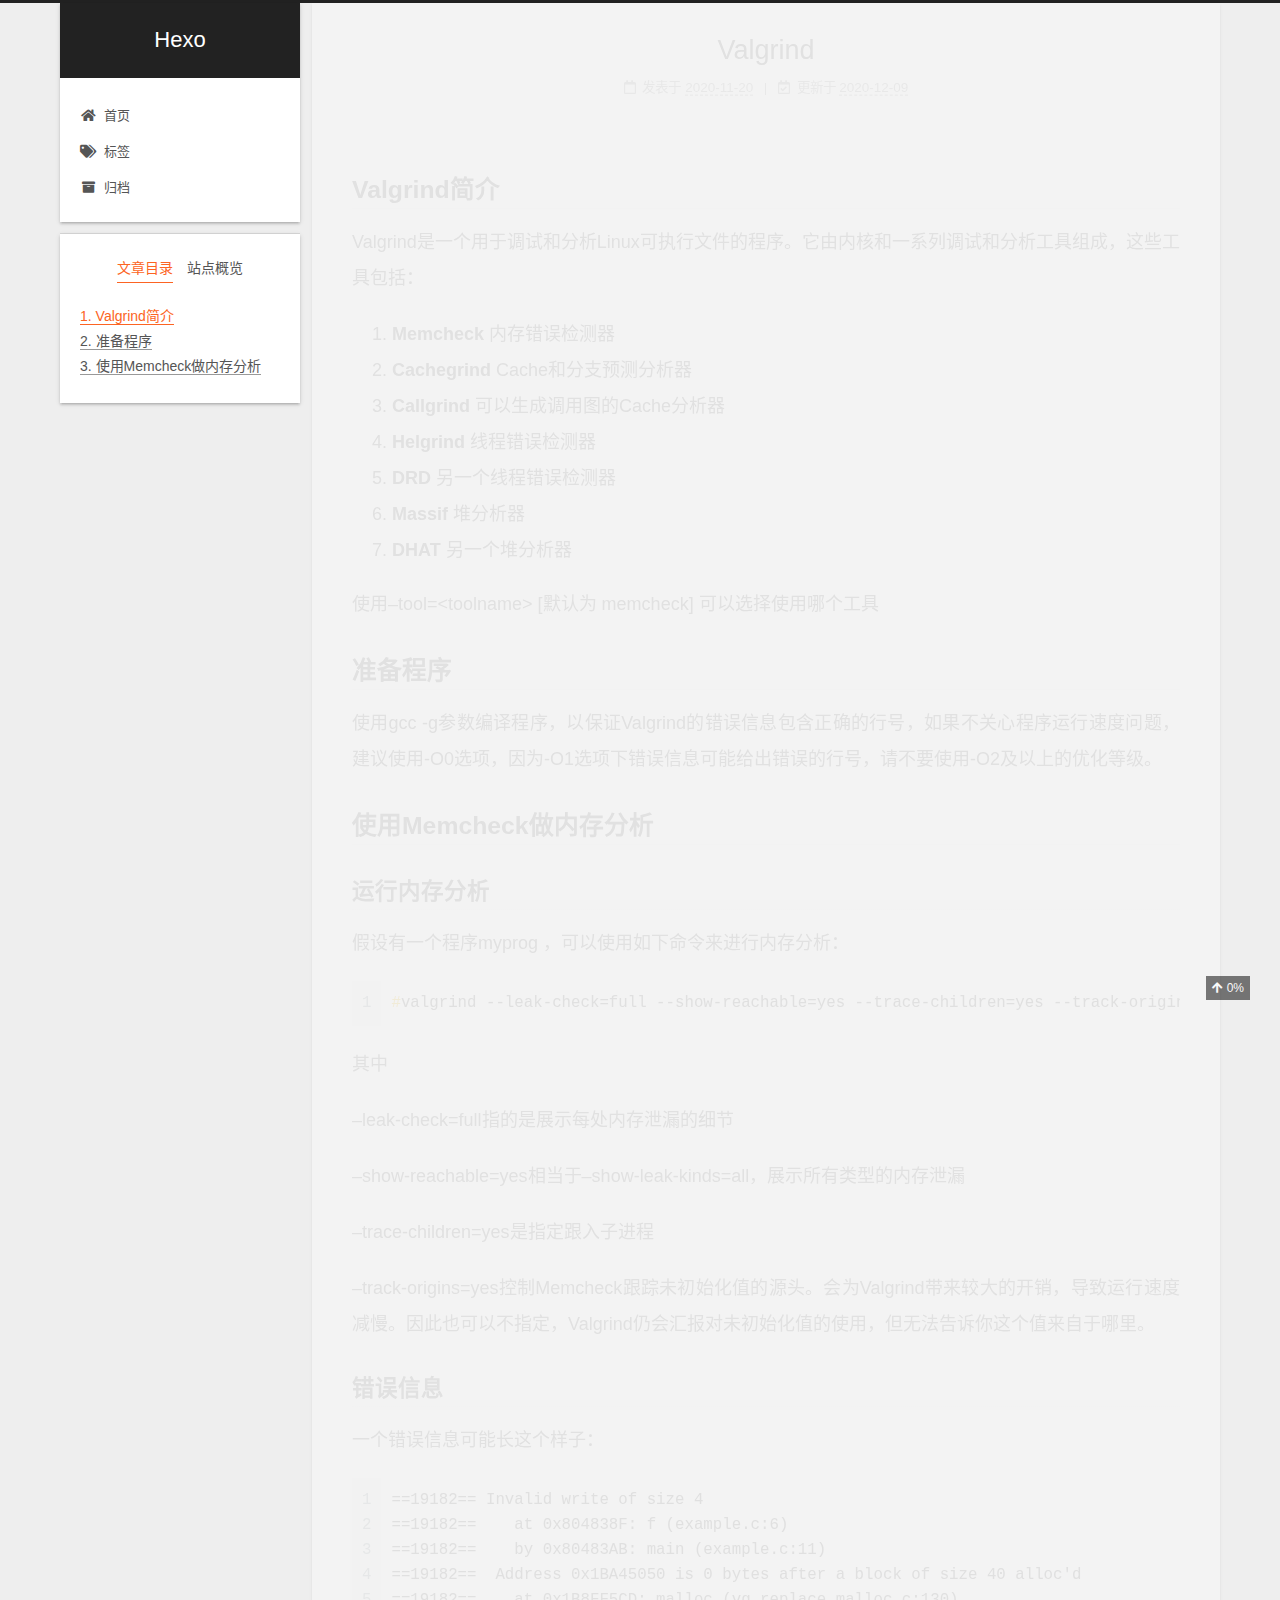
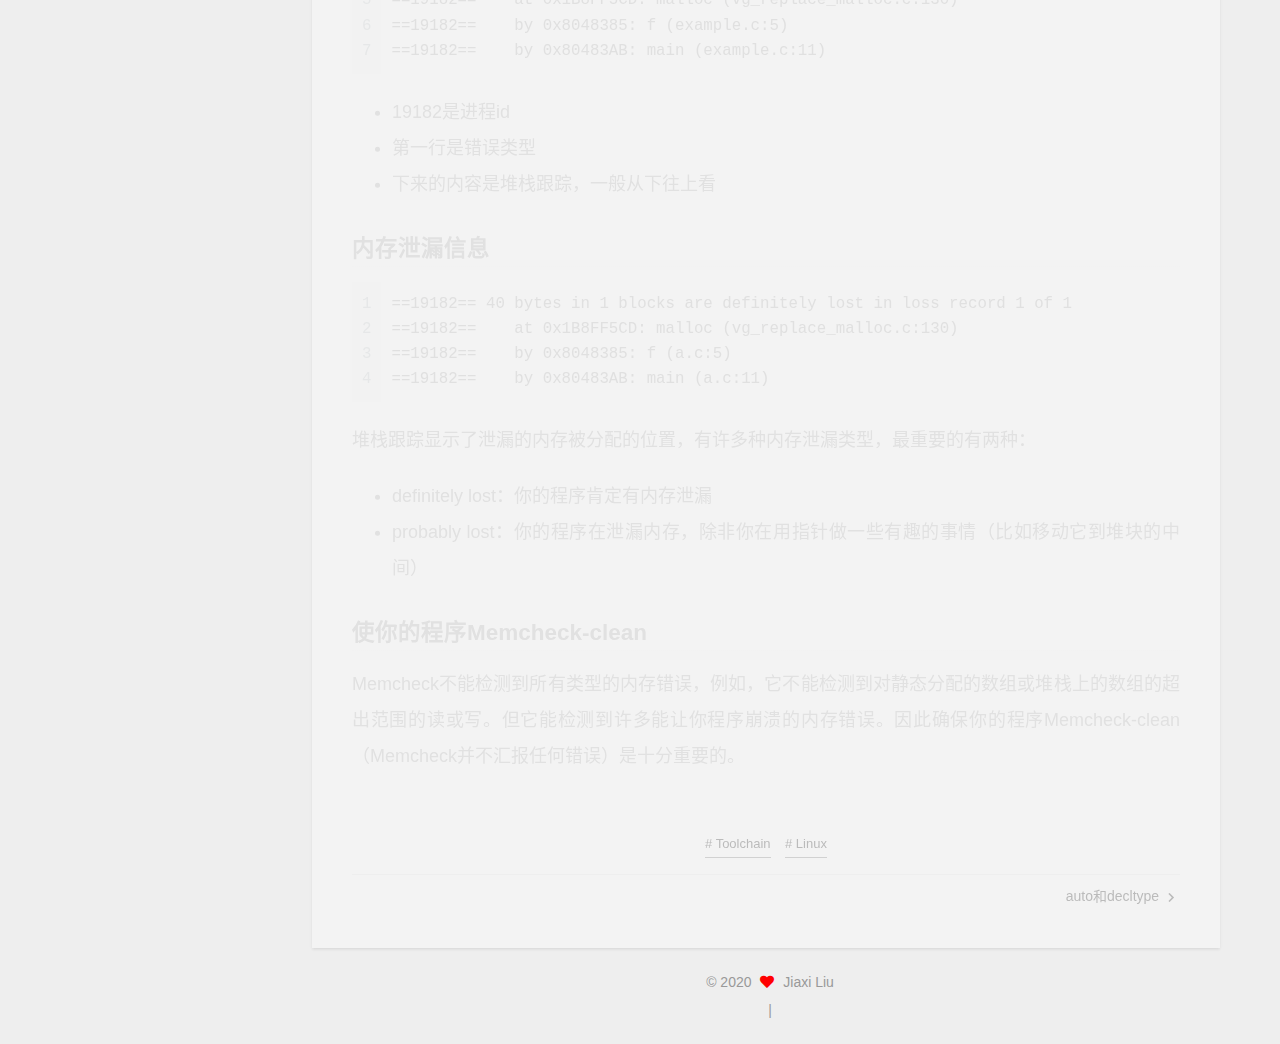
<file: 2020/11/20/valgrind/index.html>
<!DOCTYPE html>
<html lang="zh-CN">
<head>
  <meta charset="UTF-8">
<meta name="viewport" content="width=device-width, initial-scale=1, maximum-scale=2">
<meta name="theme-color" content="#222">
<meta name="generator" content="Hexo 5.2.0">
  <link rel="apple-touch-icon" sizes="180x180" href="/images/apple-touch-icon-next.png">
  <link rel="icon" type="image/png" sizes="32x32" href="/images/favicon-32x32-next.png">
  <link rel="icon" type="image/png" sizes="16x16" href="/images/favicon-16x16-next.png">
  <link rel="mask-icon" href="/images/logo.svg" color="#222">

<link rel="stylesheet" href="/css/main.css">


<link rel="stylesheet" href="/lib/font-awesome/css/all.min.css">

<script id="hexo-configurations">
    var NexT = window.NexT || {};
    var CONFIG = {"hostname":"example.com","root":"/","scheme":"Gemini","version":"7.8.0","exturl":false,"sidebar":{"position":"left","display":"post","padding":18,"offset":12,"onmobile":false},"copycode":{"enable":false,"show_result":false,"style":null},"back2top":{"enable":true,"sidebar":false,"scrollpercent":true},"bookmark":{"enable":false,"color":"#222","save":"auto"},"fancybox":false,"mediumzoom":false,"lazyload":false,"pangu":false,"comments":{"style":"tabs","active":null,"storage":true,"lazyload":false,"nav":null},"algolia":{"hits":{"per_page":10},"labels":{"input_placeholder":"Search for Posts","hits_empty":"We didn't find any results for the search: ${query}","hits_stats":"${hits} results found in ${time} ms"}},"localsearch":{"enable":false,"trigger":"auto","top_n_per_article":1,"unescape":false,"preload":false},"motion":{"enable":true,"async":false,"transition":{"post_block":"fadeIn","post_header":"slideDownIn","post_body":"slideDownIn","coll_header":"slideLeftIn","sidebar":"slideUpIn"}}};
  </script>

  <meta name="description" content="Valgrind简介Valgrind是一个用于调试和分析Linux可执行文件的程序。它由内核和一系列调试和分析工具组成，这些工具包括：  Memcheck 内存错误检测器 Cachegrind Cache和分支预测分析器 Callgrind 可以生成调用图的Cache分析器 Helgrind 线程错误检测器 DRD 另一个线程错误检测器 Massif 堆分析器 DHAT 另一个堆分析器  使用–t">
<meta property="og:type" content="article">
<meta property="og:title" content="Valgrind">
<meta property="og:url" content="http://example.com/2020/11/20/valgrind/index.html">
<meta property="og:site_name" content="Hexo">
<meta property="og:description" content="Valgrind简介Valgrind是一个用于调试和分析Linux可执行文件的程序。它由内核和一系列调试和分析工具组成，这些工具包括：  Memcheck 内存错误检测器 Cachegrind Cache和分支预测分析器 Callgrind 可以生成调用图的Cache分析器 Helgrind 线程错误检测器 DRD 另一个线程错误检测器 Massif 堆分析器 DHAT 另一个堆分析器  使用–t">
<meta property="og:locale" content="zh_CN">
<meta property="article:published_time" content="2020-11-20T10:41:19.520Z">
<meta property="article:modified_time" content="2020-12-08T16:28:50.337Z">
<meta property="article:author" content="Jiaxi Liu">
<meta property="article:tag" content="Toolchain">
<meta property="article:tag" content="Linux">
<meta name="twitter:card" content="summary">

<link rel="canonical" href="http://example.com/2020/11/20/valgrind/">


<script id="page-configurations">
  // https://hexo.io/docs/variables.html
  CONFIG.page = {
    sidebar: "",
    isHome : false,
    isPost : true,
    lang   : 'zh-CN'
  };
</script>

  <title>Valgrind | Hexo</title>
  






  <noscript>
  <style>
  .use-motion .brand,
  .use-motion .menu-item,
  .sidebar-inner,
  .use-motion .post-block,
  .use-motion .pagination,
  .use-motion .comments,
  .use-motion .post-header,
  .use-motion .post-body,
  .use-motion .collection-header { opacity: initial; }

  .use-motion .site-title,
  .use-motion .site-subtitle {
    opacity: initial;
    top: initial;
  }

  .use-motion .logo-line-before i { left: initial; }
  .use-motion .logo-line-after i { right: initial; }
  </style>
</noscript>

</head>

<body itemscope itemtype="http://schema.org/WebPage">
  <div class="container use-motion">
    <div class="headband"></div>

    <header class="header" itemscope itemtype="http://schema.org/WPHeader">
      <div class="header-inner"><div class="site-brand-container">
  <div class="site-nav-toggle">
    <div class="toggle" aria-label="切换导航栏">
      <span class="toggle-line toggle-line-first"></span>
      <span class="toggle-line toggle-line-middle"></span>
      <span class="toggle-line toggle-line-last"></span>
    </div>
  </div>

  <div class="site-meta">

    <a href="/" class="brand" rel="start">
      <span class="logo-line-before"><i></i></span>
      <h1 class="site-title">Hexo</h1>
      <span class="logo-line-after"><i></i></span>
    </a>
  </div>

  <div class="site-nav-right">
    <div class="toggle popup-trigger">
    </div>
  </div>
</div>




<nav class="site-nav">
  <ul id="menu" class="main-menu menu">
        <li class="menu-item menu-item-home">

    <a href="/" rel="section"><i class="fa fa-home fa-fw"></i>首页</a>

  </li>
        <li class="menu-item menu-item-tags">

    <a href="/tags/" rel="section"><i class="fa fa-tags fa-fw"></i>标签</a>

  </li>
        <li class="menu-item menu-item-archives">

    <a href="/archives/" rel="section"><i class="fa fa-archive fa-fw"></i>归档</a>

  </li>
  </ul>
</nav>




</div>
    </header>

    
  <div class="back-to-top">
    <i class="fa fa-arrow-up"></i>
    <span>0%</span>
  </div>


    <main class="main">
      <div class="main-inner">
        <div class="content-wrap">
          

          <div class="content post posts-expand">
            

    
  
  
  <article itemscope itemtype="http://schema.org/Article" class="post-block" lang="zh-CN">
    <link itemprop="mainEntityOfPage" href="http://example.com/2020/11/20/valgrind/">

    <span hidden itemprop="author" itemscope itemtype="http://schema.org/Person">
      <meta itemprop="image" content="/images/avatar.gif">
      <meta itemprop="name" content="Jiaxi Liu">
      <meta itemprop="description" content="">
    </span>

    <span hidden itemprop="publisher" itemscope itemtype="http://schema.org/Organization">
      <meta itemprop="name" content="Hexo">
    </span>
      <header class="post-header">
        <h1 class="post-title" itemprop="name headline">
          Valgrind
        </h1>

        <div class="post-meta">
            <span class="post-meta-item">
              <span class="post-meta-item-icon">
                <i class="far fa-calendar"></i>
              </span>
              <span class="post-meta-item-text">发表于</span>

              <time title="创建时间：2020-11-20 18:41:19" itemprop="dateCreated datePublished" datetime="2020-11-20T18:41:19+08:00">2020-11-20</time>
            </span>
              <span class="post-meta-item">
                <span class="post-meta-item-icon">
                  <i class="far fa-calendar-check"></i>
                </span>
                <span class="post-meta-item-text">更新于</span>
                <time title="修改时间：2020-12-09 00:28:50" itemprop="dateModified" datetime="2020-12-09T00:28:50+08:00">2020-12-09</time>
              </span>

          
            <span class="post-meta-item" title="阅读次数" id="busuanzi_container_page_pv" style="display: none;">
              <span class="post-meta-item-icon">
                <i class="fa fa-eye"></i>
              </span>
              <span class="post-meta-item-text">阅读次数：</span>
              <span id="busuanzi_value_page_pv"></span>
            </span>

        </div>
      </header>

    
    
    
    <div class="post-body" itemprop="articleBody">

      
        <h2 id="Valgrind简介"><a href="#Valgrind简介" class="headerlink" title="Valgrind简介"></a>Valgrind简介</h2><p>Valgrind是一个用于调试和分析Linux可执行文件的程序。它由内核和一系列调试和分析工具组成，这些工具包括：</p>
<ol>
<li><strong>Memcheck</strong> 内存错误检测器</li>
<li><strong>Cachegrind</strong> Cache和分支预测分析器</li>
<li><strong>Callgrind</strong> 可以生成调用图的Cache分析器</li>
<li><strong>Helgrind</strong> 线程错误检测器</li>
<li><strong>DRD</strong> 另一个线程错误检测器</li>
<li><strong>Massif</strong> 堆分析器</li>
<li><strong>DHAT</strong> 另一个堆分析器</li>
</ol>
<p>使用–tool=&lt;toolname&gt;  [默认为 memcheck] 可以选择使用哪个工具</p>
<h2 id="准备程序"><a href="#准备程序" class="headerlink" title="准备程序"></a>准备程序</h2><p>使用gcc -g参数编译程序，以保证Valgrind的错误信息包含正确的行号，如果不关心程序运行速度问题，建议使用-O0选项，因为-O1选项下错误信息可能给出错误的行号，请不要使用-O2及以上的优化等级。</p>
<h2 id="使用Memcheck做内存分析"><a href="#使用Memcheck做内存分析" class="headerlink" title="使用Memcheck做内存分析"></a>使用Memcheck做内存分析</h2><h3 id="运行内存分析"><a href="#运行内存分析" class="headerlink" title="运行内存分析"></a>运行内存分析</h3><p>假设有一个程序myprog ，可以使用如下命令来进行内存分析：</p>
<figure class="highlight shell"><table><tr><td class="gutter"><pre><span class="line">1</span><br></pre></td><td class="code"><pre><span class="line"><span class="meta">#</span><span class="bash">valgrind --leak-check=full --show-reachable=yes --trace-children=yes --track-origins=yes  myprog arg1 arg2</span></span><br></pre></td></tr></table></figure>

<p>其中</p>
<p>–leak-check=full指的是展示每处内存泄漏的细节</p>
<p>–show-reachable=yes相当于–show-leak-kinds=all，展示所有类型的内存泄漏</p>
<p>–trace-children=yes是指定跟入子进程</p>
<p>–track-origins=yes控制Memcheck跟踪未初始化值的源头。会为Valgrind带来较大的开销，导致运行速度减慢。因此也可以不指定，Valgrind仍会汇报对未初始化值的使用，但无法告诉你这个值来自于哪里。</p>
<h3 id="错误信息"><a href="#错误信息" class="headerlink" title="错误信息"></a>错误信息</h3><p>一个错误信息可能长这个样子：</p>
<figure class="highlight plain"><table><tr><td class="gutter"><pre><span class="line">1</span><br><span class="line">2</span><br><span class="line">3</span><br><span class="line">4</span><br><span class="line">5</span><br><span class="line">6</span><br><span class="line">7</span><br></pre></td><td class="code"><pre><span class="line">&#x3D;&#x3D;19182&#x3D;&#x3D; Invalid write of size 4</span><br><span class="line">&#x3D;&#x3D;19182&#x3D;&#x3D;    at 0x804838F: f (example.c:6)</span><br><span class="line">&#x3D;&#x3D;19182&#x3D;&#x3D;    by 0x80483AB: main (example.c:11)</span><br><span class="line">&#x3D;&#x3D;19182&#x3D;&#x3D;  Address 0x1BA45050 is 0 bytes after a block of size 40 alloc&#39;d</span><br><span class="line">&#x3D;&#x3D;19182&#x3D;&#x3D;    at 0x1B8FF5CD: malloc (vg_replace_malloc.c:130)</span><br><span class="line">&#x3D;&#x3D;19182&#x3D;&#x3D;    by 0x8048385: f (example.c:5)</span><br><span class="line">&#x3D;&#x3D;19182&#x3D;&#x3D;    by 0x80483AB: main (example.c:11)</span><br></pre></td></tr></table></figure>

<ul>
<li>19182是进程id</li>
<li>第一行是错误类型</li>
<li>下来的内容是堆栈跟踪，一般从下往上看</li>
</ul>
<h3 id="内存泄漏信息"><a href="#内存泄漏信息" class="headerlink" title="内存泄漏信息"></a>内存泄漏信息</h3><figure class="highlight plain"><table><tr><td class="gutter"><pre><span class="line">1</span><br><span class="line">2</span><br><span class="line">3</span><br><span class="line">4</span><br></pre></td><td class="code"><pre><span class="line">&#x3D;&#x3D;19182&#x3D;&#x3D; 40 bytes in 1 blocks are definitely lost in loss record 1 of 1</span><br><span class="line">&#x3D;&#x3D;19182&#x3D;&#x3D;    at 0x1B8FF5CD: malloc (vg_replace_malloc.c:130)</span><br><span class="line">&#x3D;&#x3D;19182&#x3D;&#x3D;    by 0x8048385: f (a.c:5)</span><br><span class="line">&#x3D;&#x3D;19182&#x3D;&#x3D;    by 0x80483AB: main (a.c:11)</span><br></pre></td></tr></table></figure>

<p>堆栈跟踪显示了泄漏的内存被分配的位置，有许多种内存泄漏类型，最重要的有两种：</p>
<ul>
<li>definitely lost：你的程序肯定有内存泄漏</li>
<li>probably lost：你的程序在泄漏内存，除非你在用指针做一些有趣的事情（比如移动它到堆块的中间）</li>
</ul>
<h3 id="使你的程序Memcheck-clean"><a href="#使你的程序Memcheck-clean" class="headerlink" title="使你的程序Memcheck-clean"></a>使你的程序Memcheck-clean</h3><p>Memcheck不能检测到所有类型的内存错误，例如，它不能检测到对静态分配的数组或堆栈上的数组的超出范围的读或写。但它能检测到许多能让你程序崩溃的内存错误。因此确保你的程序Memcheck-clean（Memcheck并不汇报任何错误）是十分重要的。</p>

    </div>

    
    
    

      <footer class="post-footer">
          <div class="post-tags">
              <a href="/tags/Toolchain/" rel="tag"># Toolchain</a>
              <a href="/tags/Linux/" rel="tag"># Linux</a>
          </div>

        


        
    <div class="post-nav">
      <div class="post-nav-item"></div>
      <div class="post-nav-item">
    <a href="/2020/12/08/auto%E5%92%8Cdecltype/" rel="next" title="auto和decltype">
      auto和decltype <i class="fa fa-chevron-right"></i>
    </a></div>
    </div>
      </footer>
    
  </article>
  
  
  



          </div>
          

<script>
  window.addEventListener('tabs:register', () => {
    let { activeClass } = CONFIG.comments;
    if (CONFIG.comments.storage) {
      activeClass = localStorage.getItem('comments_active') || activeClass;
    }
    if (activeClass) {
      let activeTab = document.querySelector(`a[href="#comment-${activeClass}"]`);
      if (activeTab) {
        activeTab.click();
      }
    }
  });
  if (CONFIG.comments.storage) {
    window.addEventListener('tabs:click', event => {
      if (!event.target.matches('.tabs-comment .tab-content .tab-pane')) return;
      let commentClass = event.target.classList[1];
      localStorage.setItem('comments_active', commentClass);
    });
  }
</script>

        </div>
          
  
  <div class="toggle sidebar-toggle">
    <span class="toggle-line toggle-line-first"></span>
    <span class="toggle-line toggle-line-middle"></span>
    <span class="toggle-line toggle-line-last"></span>
  </div>

  <aside class="sidebar">
    <div class="sidebar-inner">

      <ul class="sidebar-nav motion-element">
        <li class="sidebar-nav-toc">
          文章目录
        </li>
        <li class="sidebar-nav-overview">
          站点概览
        </li>
      </ul>

      <!--noindex-->
      <div class="post-toc-wrap sidebar-panel">
          <div class="post-toc motion-element"><ol class="nav"><li class="nav-item nav-level-2"><a class="nav-link" href="#Valgrind%E7%AE%80%E4%BB%8B"><span class="nav-number">1.</span> <span class="nav-text">Valgrind简介</span></a></li><li class="nav-item nav-level-2"><a class="nav-link" href="#%E5%87%86%E5%A4%87%E7%A8%8B%E5%BA%8F"><span class="nav-number">2.</span> <span class="nav-text">准备程序</span></a></li><li class="nav-item nav-level-2"><a class="nav-link" href="#%E4%BD%BF%E7%94%A8Memcheck%E5%81%9A%E5%86%85%E5%AD%98%E5%88%86%E6%9E%90"><span class="nav-number">3.</span> <span class="nav-text">使用Memcheck做内存分析</span></a><ol class="nav-child"><li class="nav-item nav-level-3"><a class="nav-link" href="#%E8%BF%90%E8%A1%8C%E5%86%85%E5%AD%98%E5%88%86%E6%9E%90"><span class="nav-number">3.1.</span> <span class="nav-text">运行内存分析</span></a></li><li class="nav-item nav-level-3"><a class="nav-link" href="#%E9%94%99%E8%AF%AF%E4%BF%A1%E6%81%AF"><span class="nav-number">3.2.</span> <span class="nav-text">错误信息</span></a></li><li class="nav-item nav-level-3"><a class="nav-link" href="#%E5%86%85%E5%AD%98%E6%B3%84%E6%BC%8F%E4%BF%A1%E6%81%AF"><span class="nav-number">3.3.</span> <span class="nav-text">内存泄漏信息</span></a></li><li class="nav-item nav-level-3"><a class="nav-link" href="#%E4%BD%BF%E4%BD%A0%E7%9A%84%E7%A8%8B%E5%BA%8FMemcheck-clean"><span class="nav-number">3.4.</span> <span class="nav-text">使你的程序Memcheck-clean</span></a></li></ol></li></ol></div>
      </div>
      <!--/noindex-->

      <div class="site-overview-wrap sidebar-panel">
        <div class="site-author motion-element" itemprop="author" itemscope itemtype="http://schema.org/Person">
  <p class="site-author-name" itemprop="name">Jiaxi Liu</p>
  <div class="site-description" itemprop="description"></div>
</div>
<div class="site-state-wrap motion-element">
  <nav class="site-state">
      <div class="site-state-item site-state-posts">
          <a href="/archives/">
        
          <span class="site-state-item-count">2</span>
          <span class="site-state-item-name">日志</span>
        </a>
      </div>
      <div class="site-state-item site-state-tags">
            <a href="/tags/">
          
        <span class="site-state-item-count">3</span>
        <span class="site-state-item-name">标签</span></a>
      </div>
  </nav>
</div>
  <div class="links-of-author motion-element">
      <span class="links-of-author-item">
        <a href="https://github.com/liujiaxi984" title="GitHub → https:&#x2F;&#x2F;github.com&#x2F;liujiaxi984" rel="noopener" target="_blank"><i class="fab fa-github fa-fw"></i>GitHub</a>
      </span>
      <span class="links-of-author-item">
        <a href="mailto:liujiaxi984@gmail.com" title="E-Mail → mailto:liujiaxi984@gmail.com" rel="noopener" target="_blank"><i class="fa fa-envelope fa-fw"></i>E-Mail</a>
      </span>
  </div>



      </div>

    </div>
  </aside>
  <div id="sidebar-dimmer"></div>


      </div>
    </main>

    <footer class="footer">
      <div class="footer-inner">
        

        

<div class="copyright">
  
  &copy; 
  <span itemprop="copyrightYear">2020</span>
  <span class="with-love">
    <i class="fa fa-heart"></i>
  </span>
  <span class="author" itemprop="copyrightHolder">Jiaxi Liu</span>
</div>
        
<div class="busuanzi-count">
  <script async src="https://busuanzi.ibruce.info/busuanzi/2.3/busuanzi.pure.mini.js"></script>
    <span class="post-meta-item" id="busuanzi_container_site_uv" style="display: none;">
      <span class="post-meta-item-icon">
        <i class="fa fa-user"></i>
      </span>
      <span class="site-uv" title="总访客量">
        <span id="busuanzi_value_site_uv"></span>
      </span>
    </span>
    <span class="post-meta-divider">|</span>
    <span class="post-meta-item" id="busuanzi_container_site_pv" style="display: none;">
      <span class="post-meta-item-icon">
        <i class="fa fa-eye"></i>
      </span>
      <span class="site-pv" title="总访问量">
        <span id="busuanzi_value_site_pv"></span>
      </span>
    </span>
</div>








      </div>
    </footer>
  </div>

  
  <script src="/lib/anime.min.js"></script>
  <script src="/lib/velocity/velocity.min.js"></script>
  <script src="/lib/velocity/velocity.ui.min.js"></script>

<script src="/js/utils.js"></script>

<script src="/js/motion.js"></script>


<script src="/js/schemes/pisces.js"></script>


<script src="/js/next-boot.js"></script>




  















  

  

</body>
</html>
</file>
<file: css/main.css>
:root {
  --body-bg-color: #eee;
  --content-bg-color: #fff;
  --card-bg-color: #f5f5f5;
  --text-color: #555;
  --blockquote-color: #666;
  --link-color: #555;
  --link-hover-color: #222;
  --brand-color: #fff;
  --brand-hover-color: #fff;
  --table-row-odd-bg-color: #f9f9f9;
  --table-row-hover-bg-color: #f5f5f5;
  --menu-item-bg-color: #f5f5f5;
  --btn-default-bg: #fff;
  --btn-default-color: #555;
  --btn-default-border-color: #555;
  --btn-default-hover-bg: #222;
  --btn-default-hover-color: #fff;
  --btn-default-hover-border-color: #222;
}
@media (prefers-color-scheme: dark) {
  :root {
    --body-bg-color: #282828;
    --content-bg-color: #333;
    --card-bg-color: #555;
    --text-color: #ccc;
    --blockquote-color: #bbb;
    --link-color: #ccc;
    --link-hover-color: #eee;
    --brand-color: #ddd;
    --brand-hover-color: #ddd;
    --table-row-odd-bg-color: #282828;
    --table-row-hover-bg-color: #363636;
    --menu-item-bg-color: #555;
    --btn-default-bg: #222;
    --btn-default-color: #ccc;
    --btn-default-border-color: #555;
    --btn-default-hover-bg: #666;
    --btn-default-hover-color: #ccc;
    --btn-default-hover-border-color: #666;
  }
  img {
    opacity: 0.75;
  }
  img:hover {
    opacity: 0.9;
  }
}
html {
  line-height: 1.15; /* 1 */
  -webkit-text-size-adjust: 100%; /* 2 */
}
body {
  margin: 0;
}
main {
  display: block;
}
h1 {
  font-size: 2em;
  margin: 0.67em 0;
}
hr {
  box-sizing: content-box; /* 1 */
  height: 0; /* 1 */
  overflow: visible; /* 2 */
}
pre {
  font-family: monospace, monospace; /* 1 */
  font-size: 1em; /* 2 */
}
a {
  background: transparent;
}
abbr[title] {
  border-bottom: none; /* 1 */
  text-decoration: underline; /* 2 */
  text-decoration: underline dotted; /* 2 */
}
b,
strong {
  font-weight: bolder;
}
code,
kbd,
samp {
  font-family: monospace, monospace; /* 1 */
  font-size: 1em; /* 2 */
}
small {
  font-size: 80%;
}
sub,
sup {
  font-size: 75%;
  line-height: 0;
  position: relative;
  vertical-align: baseline;
}
sub {
  bottom: -0.25em;
}
sup {
  top: -0.5em;
}
img {
  border-style: none;
}
button,
input,
optgroup,
select,
textarea {
  font-family: inherit; /* 1 */
  font-size: 100%; /* 1 */
  line-height: 1.15; /* 1 */
  margin: 0; /* 2 */
}
button,
input {
/* 1 */
  overflow: visible;
}
button,
select {
/* 1 */
  text-transform: none;
}
button,
[type='button'],
[type='reset'],
[type='submit'] {
  -webkit-appearance: button;
}
button::-moz-focus-inner,
[type='button']::-moz-focus-inner,
[type='reset']::-moz-focus-inner,
[type='submit']::-moz-focus-inner {
  border-style: none;
  padding: 0;
}
button:-moz-focusring,
[type='button']:-moz-focusring,
[type='reset']:-moz-focusring,
[type='submit']:-moz-focusring {
  outline: 1px dotted ButtonText;
}
fieldset {
  padding: 0.35em 0.75em 0.625em;
}
legend {
  box-sizing: border-box; /* 1 */
  color: inherit; /* 2 */
  display: table; /* 1 */
  max-width: 100%; /* 1 */
  padding: 0; /* 3 */
  white-space: normal; /* 1 */
}
progress {
  vertical-align: baseline;
}
textarea {
  overflow: auto;
}
[type='checkbox'],
[type='radio'] {
  box-sizing: border-box; /* 1 */
  padding: 0; /* 2 */
}
[type='number']::-webkit-inner-spin-button,
[type='number']::-webkit-outer-spin-button {
  height: auto;
}
[type='search'] {
  outline-offset: -2px; /* 2 */
  -webkit-appearance: textfield; /* 1 */
}
[type='search']::-webkit-search-decoration {
  -webkit-appearance: none;
}
::-webkit-file-upload-button {
  font: inherit; /* 2 */
  -webkit-appearance: button; /* 1 */
}
details {
  display: block;
}
summary {
  display: list-item;
}
template {
  display: none;
}
[hidden] {
  display: none;
}
::selection {
  background: #262a30;
  color: #eee;
}
html,
body {
  height: 100%;
}
body {
  background: var(--body-bg-color);
  color: var(--text-color);
  font-family: 'Lato', "PingFang SC", "Microsoft YaHei", sans-serif;
  font-size: 1em;
  line-height: 2;
}
@media (max-width: 991px) {
  body {
    padding-left: 0 !important;
    padding-right: 0 !important;
  }
}
h1,
h2,
h3,
h4,
h5,
h6 {
  font-family: 'Lato', "PingFang SC", "Microsoft YaHei", sans-serif;
  font-weight: bold;
  line-height: 1.5;
  margin: 20px 0 15px;
}
h1 {
  font-size: 1.5em;
}
h2 {
  font-size: 1.375em;
}
h3 {
  font-size: 1.25em;
}
h4 {
  font-size: 1.125em;
}
h5 {
  font-size: 1em;
}
h6 {
  font-size: 0.875em;
}
p {
  margin: 0 0 20px 0;
}
a,
span.exturl {
  border-bottom: 1px solid #999;
  color: var(--link-color);
  outline: 0;
  text-decoration: none;
  overflow-wrap: break-word;
  word-wrap: break-word;
  cursor: pointer;
}
a:hover,
span.exturl:hover {
  border-bottom-color: var(--link-hover-color);
  color: var(--link-hover-color);
}
iframe,
img,
video {
  display: block;
  margin-left: auto;
  margin-right: auto;
  max-width: 100%;
}
hr {
  background-image: repeating-linear-gradient(-45deg, #ddd, #ddd 4px, transparent 4px, transparent 8px);
  border: 0;
  height: 3px;
  margin: 40px 0;
}
blockquote {
  border-left: 4px solid #ddd;
  color: var(--blockquote-color);
  margin: 0;
  padding: 0 15px;
}
blockquote cite::before {
  content: '-';
  padding: 0 5px;
}
dt {
  font-weight: bold;
}
dd {
  margin: 0;
  padding: 0;
}
kbd {
  background-color: #f5f5f5;
  background-image: linear-gradient(#eee, #fff, #eee);
  border: 1px solid #ccc;
  border-radius: 0.2em;
  box-shadow: 0.1em 0.1em 0.2em rgba(0,0,0,0.1);
  color: #555;
  font-family: inherit;
  padding: 0.1em 0.3em;
  white-space: nowrap;
}
.table-container {
  overflow: auto;
}
table {
  border-collapse: collapse;
  border-spacing: 0;
  font-size: 0.875em;
  margin: 0 0 20px 0;
  width: 100%;
}
tbody tr:nth-of-type(odd) {
  background: var(--table-row-odd-bg-color);
}
tbody tr:hover {
  background: var(--table-row-hover-bg-color);
}
caption,
th,
td {
  font-weight: normal;
  padding: 8px;
  vertical-align: middle;
}
th,
td {
  border: 1px solid #ddd;
  border-bottom: 3px solid #ddd;
}
th {
  font-weight: 700;
  padding-bottom: 10px;
}
td {
  border-bottom-width: 1px;
}
.btn {
  background: var(--btn-default-bg);
  border: 2px solid var(--btn-default-border-color);
  border-radius: 2px;
  color: var(--btn-default-color);
  display: inline-block;
  font-size: 0.875em;
  line-height: 2;
  padding: 0 20px;
  text-decoration: none;
  transition-property: background-color;
  transition-delay: 0s;
  transition-duration: 0.2s;
  transition-timing-function: ease-in-out;
}
.btn:hover {
  background: var(--btn-default-hover-bg);
  border-color: var(--btn-default-hover-border-color);
  color: var(--btn-default-hover-color);
}
.btn + .btn {
  margin: 0 0 8px 8px;
}
.btn .fa-fw {
  text-align: left;
  width: 1.285714285714286em;
}
.toggle {
  line-height: 0;
}
.toggle .toggle-line {
  background: #fff;
  display: inline-block;
  height: 2px;
  left: 0;
  position: relative;
  top: 0;
  transition: all 0.4s;
  vertical-align: top;
  width: 100%;
}
.toggle .toggle-line:not(:first-child) {
  margin-top: 3px;
}
.toggle.toggle-arrow .toggle-line-first {
  left: 50%;
  top: 2px;
  transform: rotate(45deg);
  width: 50%;
}
.toggle.toggle-arrow .toggle-line-middle {
  left: 2px;
  width: 90%;
}
.toggle.toggle-arrow .toggle-line-last {
  left: 50%;
  top: -2px;
  transform: rotate(-45deg);
  width: 50%;
}
.toggle.toggle-close .toggle-line-first {
  transform: rotate(-45deg);
  top: 5px;
}
.toggle.toggle-close .toggle-line-middle {
  opacity: 0;
}
.toggle.toggle-close .toggle-line-last {
  transform: rotate(45deg);
  top: -5px;
}
.highlight,
pre {
  background: #f7f7f7;
  color: #4d4d4c;
  line-height: 1.6;
  margin: 0 auto 20px;
}
pre,
code {
  font-family: consolas, Menlo, monospace, "PingFang SC", "Microsoft YaHei";
}
code {
  background: #eee;
  border-radius: 3px;
  color: #555;
  padding: 2px 4px;
  overflow-wrap: break-word;
  word-wrap: break-word;
}
.highlight *::selection {
  background: #d6d6d6;
}
.highlight pre {
  border: 0;
  margin: 0;
  padding: 10px 0;
}
.highlight table {
  border: 0;
  margin: 0;
  width: auto;
}
.highlight td {
  border: 0;
  padding: 0;
}
.highlight figcaption {
  background: #eff2f3;
  color: #4d4d4c;
  display: flex;
  font-size: 0.875em;
  justify-content: space-between;
  line-height: 1.2;
  padding: 0.5em;
}
.highlight figcaption a {
  color: #4d4d4c;
}
.highlight figcaption a:hover {
  border-bottom-color: #4d4d4c;
}
.highlight .gutter {
  -moz-user-select: none;
  -ms-user-select: none;
  -webkit-user-select: none;
  user-select: none;
}
.highlight .gutter pre {
  background: #eff2f3;
  color: #869194;
  padding-left: 10px;
  padding-right: 10px;
  text-align: right;
}
.highlight .code pre {
  background: #f7f7f7;
  padding-left: 10px;
  width: 100%;
}
.gist table {
  width: auto;
}
.gist table td {
  border: 0;
}
pre {
  overflow: auto;
  padding: 10px;
}
pre code {
  background: none;
  color: #4d4d4c;
  font-size: 0.875em;
  padding: 0;
  text-shadow: none;
}
pre .deletion {
  background: #fdd;
}
pre .addition {
  background: #dfd;
}
pre .meta {
  color: #eab700;
  -moz-user-select: none;
  -ms-user-select: none;
  -webkit-user-select: none;
  user-select: none;
}
pre .comment {
  color: #8e908c;
}
pre .variable,
pre .attribute,
pre .tag,
pre .name,
pre .regexp,
pre .ruby .constant,
pre .xml .tag .title,
pre .xml .pi,
pre .xml .doctype,
pre .html .doctype,
pre .css .id,
pre .css .class,
pre .css .pseudo {
  color: #c82829;
}
pre .number,
pre .preprocessor,
pre .built_in,
pre .builtin-name,
pre .literal,
pre .params,
pre .constant,
pre .command {
  color: #f5871f;
}
pre .ruby .class .title,
pre .css .rules .attribute,
pre .string,
pre .symbol,
pre .value,
pre .inheritance,
pre .header,
pre .ruby .symbol,
pre .xml .cdata,
pre .special,
pre .formula {
  color: #718c00;
}
pre .title,
pre .css .hexcolor {
  color: #3e999f;
}
pre .function,
pre .python .decorator,
pre .python .title,
pre .ruby .function .title,
pre .ruby .title .keyword,
pre .perl .sub,
pre .javascript .title,
pre .coffeescript .title {
  color: #4271ae;
}
pre .keyword,
pre .javascript .function {
  color: #8959a8;
}
.blockquote-center {
  border-left: none;
  margin: 40px 0;
  padding: 0;
  position: relative;
  text-align: center;
}
.blockquote-center .fa {
  display: block;
  opacity: 0.6;
  position: absolute;
  width: 100%;
}
.blockquote-center .fa-quote-left {
  border-top: 1px solid #ccc;
  text-align: left;
  top: -20px;
}
.blockquote-center .fa-quote-right {
  border-bottom: 1px solid #ccc;
  text-align: right;
  bottom: -20px;
}
.blockquote-center p,
.blockquote-center div {
  text-align: center;
}
.post-body .group-picture img {
  margin: 0 auto;
  padding: 0 3px;
}
.group-picture-row {
  margin-bottom: 6px;
  overflow: hidden;
}
.group-picture-column {
  float: left;
  margin-bottom: 10px;
}
.post-body .label {
  color: #555;
  display: inline;
  padding: 0 2px;
}
.post-body .label.default {
  background: #f0f0f0;
}
.post-body .label.primary {
  background: #efe6f7;
}
.post-body .label.info {
  background: #e5f2f8;
}
.post-body .label.success {
  background: #e7f4e9;
}
.post-body .label.warning {
  background: #fcf6e1;
}
.post-body .label.danger {
  background: #fae8eb;
}
.post-body .tabs {
  margin-bottom: 20px;
}
.post-body .tabs,
.tabs-comment {
  display: block;
  padding-top: 10px;
  position: relative;
}
.post-body .tabs ul.nav-tabs,
.tabs-comment ul.nav-tabs {
  display: flex;
  flex-wrap: wrap;
  margin: 0;
  margin-bottom: -1px;
  padding: 0;
}
@media (max-width: 413px) {
  .post-body .tabs ul.nav-tabs,
  .tabs-comment ul.nav-tabs {
    display: block;
    margin-bottom: 5px;
  }
}
.post-body .tabs ul.nav-tabs li.tab,
.tabs-comment ul.nav-tabs li.tab {
  border-bottom: 1px solid #ddd;
  border-left: 1px solid transparent;
  border-right: 1px solid transparent;
  border-top: 3px solid transparent;
  flex-grow: 1;
  list-style-type: none;
  border-radius: 0 0 0 0;
}
@media (max-width: 413px) {
  .post-body .tabs ul.nav-tabs li.tab,
  .tabs-comment ul.nav-tabs li.tab {
    border-bottom: 1px solid transparent;
    border-left: 3px solid transparent;
    border-right: 1px solid transparent;
    border-top: 1px solid transparent;
  }
}
@media (max-width: 413px) {
  .post-body .tabs ul.nav-tabs li.tab,
  .tabs-comment ul.nav-tabs li.tab {
    border-radius: 0;
  }
}
.post-body .tabs ul.nav-tabs li.tab a,
.tabs-comment ul.nav-tabs li.tab a {
  border-bottom: initial;
  display: block;
  line-height: 1.8;
  outline: 0;
  padding: 0.25em 0.75em;
  text-align: center;
  transition-delay: 0s;
  transition-duration: 0.2s;
  transition-timing-function: ease-out;
}
.post-body .tabs ul.nav-tabs li.tab a i,
.tabs-comment ul.nav-tabs li.tab a i {
  width: 1.285714285714286em;
}
.post-body .tabs ul.nav-tabs li.tab.active,
.tabs-comment ul.nav-tabs li.tab.active {
  border-bottom: 1px solid transparent;
  border-left: 1px solid #ddd;
  border-right: 1px solid #ddd;
  border-top: 3px solid #fc6423;
}
@media (max-width: 413px) {
  .post-body .tabs ul.nav-tabs li.tab.active,
  .tabs-comment ul.nav-tabs li.tab.active {
    border-bottom: 1px solid #ddd;
    border-left: 3px solid #fc6423;
    border-right: 1px solid #ddd;
    border-top: 1px solid #ddd;
  }
}
.post-body .tabs ul.nav-tabs li.tab.active a,
.tabs-comment ul.nav-tabs li.tab.active a {
  color: var(--link-color);
  cursor: default;
}
.post-body .tabs .tab-content .tab-pane,
.tabs-comment .tab-content .tab-pane {
  border: 1px solid #ddd;
  border-top: 0;
  padding: 20px 20px 0 20px;
  border-radius: 0;
}
.post-body .tabs .tab-content .tab-pane:not(.active),
.tabs-comment .tab-content .tab-pane:not(.active) {
  display: none;
}
.post-body .tabs .tab-content .tab-pane.active,
.tabs-comment .tab-content .tab-pane.active {
  display: block;
}
.post-body .tabs .tab-content .tab-pane.active:nth-of-type(1),
.tabs-comment .tab-content .tab-pane.active:nth-of-type(1) {
  border-radius: 0 0 0 0;
}
@media (max-width: 413px) {
  .post-body .tabs .tab-content .tab-pane.active:nth-of-type(1),
  .tabs-comment .tab-content .tab-pane.active:nth-of-type(1) {
    border-radius: 0;
  }
}
.post-body .note {
  border-radius: 3px;
  margin-bottom: 20px;
  padding: 1em;
  position: relative;
  border: 1px solid #eee;
  border-left-width: 5px;
}
.post-body .note h2,
.post-body .note h3,
.post-body .note h4,
.post-body .note h5,
.post-body .note h6 {
  margin-top: 0;
  border-bottom: initial;
  margin-bottom: 0;
  padding-top: 0;
}
.post-body .note p:first-child,
.post-body .note ul:first-child,
.post-body .note ol:first-child,
.post-body .note table:first-child,
.post-body .note pre:first-child,
.post-body .note blockquote:first-child,
.post-body .note img:first-child {
  margin-top: 0;
}
.post-body .note p:last-child,
.post-body .note ul:last-child,
.post-body .note ol:last-child,
.post-body .note table:last-child,
.post-body .note pre:last-child,
.post-body .note blockquote:last-child,
.post-body .note img:last-child {
  margin-bottom: 0;
}
.post-body .note.default {
  border-left-color: #777;
}
.post-body .note.default h2,
.post-body .note.default h3,
.post-body .note.default h4,
.post-body .note.default h5,
.post-body .note.default h6 {
  color: #777;
}
.post-body .note.primary {
  border-left-color: #6f42c1;
}
.post-body .note.primary h2,
.post-body .note.primary h3,
.post-body .note.primary h4,
.post-body .note.primary h5,
.post-body .note.primary h6 {
  color: #6f42c1;
}
.post-body .note.info {
  border-left-color: #428bca;
}
.post-body .note.info h2,
.post-body .note.info h3,
.post-body .note.info h4,
.post-body .note.info h5,
.post-body .note.info h6 {
  color: #428bca;
}
.post-body .note.success {
  border-left-color: #5cb85c;
}
.post-body .note.success h2,
.post-body .note.success h3,
.post-body .note.success h4,
.post-body .note.success h5,
.post-body .note.success h6 {
  color: #5cb85c;
}
.post-body .note.warning {
  border-left-color: #f0ad4e;
}
.post-body .note.warning h2,
.post-body .note.warning h3,
.post-body .note.warning h4,
.post-body .note.warning h5,
.post-body .note.warning h6 {
  color: #f0ad4e;
}
.post-body .note.danger {
  border-left-color: #d9534f;
}
.post-body .note.danger h2,
.post-body .note.danger h3,
.post-body .note.danger h4,
.post-body .note.danger h5,
.post-body .note.danger h6 {
  color: #d9534f;
}
.pagination .prev,
.pagination .next,
.pagination .page-number,
.pagination .space {
  display: inline-block;
  margin: 0 10px;
  padding: 0 11px;
  position: relative;
  top: -1px;
}
@media (max-width: 767px) {
  .pagination .prev,
  .pagination .next,
  .pagination .page-number,
  .pagination .space {
    margin: 0 5px;
  }
}
.pagination {
  border-top: 1px solid #eee;
  margin: 120px 0 0;
  text-align: center;
}
.pagination .prev,
.pagination .next,
.pagination .page-number {
  border-bottom: 0;
  border-top: 1px solid #eee;
  transition-property: border-color;
  transition-delay: 0s;
  transition-duration: 0.2s;
  transition-timing-function: ease-in-out;
}
.pagination .prev:hover,
.pagination .next:hover,
.pagination .page-number:hover {
  border-top-color: #222;
}
.pagination .space {
  margin: 0;
  padding: 0;
}
.pagination .prev {
  margin-left: 0;
}
.pagination .next {
  margin-right: 0;
}
.pagination .page-number.current {
  background: #ccc;
  border-top-color: #ccc;
  color: #fff;
}
@media (max-width: 767px) {
  .pagination {
    border-top: none;
  }
  .pagination .prev,
  .pagination .next,
  .pagination .page-number {
    border-bottom: 1px solid #eee;
    border-top: 0;
    margin-bottom: 10px;
    padding: 0 10px;
  }
  .pagination .prev:hover,
  .pagination .next:hover,
  .pagination .page-number:hover {
    border-bottom-color: #222;
  }
}
.comments {
  margin-top: 60px;
  overflow: hidden;
}
.comment-button-group {
  display: flex;
  flex-wrap: wrap-reverse;
  justify-content: center;
  margin: 1em 0;
}
.comment-button-group .comment-button {
  margin: 0.1em 0.2em;
}
.comment-button-group .comment-button.active {
  background: var(--btn-default-hover-bg);
  border-color: var(--btn-default-hover-border-color);
  color: var(--btn-default-hover-color);
}
.comment-position {
  display: none;
}
.comment-position.active {
  display: block;
}
.tabs-comment {
  background: var(--content-bg-color);
  margin-top: 4em;
  padding-top: 0;
}
.tabs-comment .comments {
  border: 0;
  box-shadow: none;
  margin-top: 0;
  padding-top: 0;
}
.container {
  min-height: 100%;
  position: relative;
}
.main-inner {
  margin: 0 auto;
  width: calc(100% - 20px);
}
@media (min-width: 1200px) {
  .main-inner {
    width: 1160px;
  }
}
@media (min-width: 1600px) {
  .main-inner {
    width: 73%;
  }
}
@media (max-width: 767px) {
  .content-wrap {
    padding: 0 20px;
  }
}
.header {
  background: transparent;
}
.header-inner {
  margin: 0 auto;
  width: calc(100% - 20px);
}
@media (min-width: 1200px) {
  .header-inner {
    width: 1160px;
  }
}
@media (min-width: 1600px) {
  .header-inner {
    width: 73%;
  }
}
.site-brand-container {
  display: flex;
  flex-shrink: 0;
  padding: 0 10px;
}
.headband {
  background: #222;
  height: 3px;
}
.site-meta {
  flex-grow: 1;
  text-align: center;
}
@media (max-width: 767px) {
  .site-meta {
    text-align: center;
  }
}
.brand {
  border-bottom: none;
  color: var(--brand-color);
  display: inline-block;
  line-height: 1.375em;
  padding: 0 40px;
  position: relative;
}
.brand:hover {
  color: var(--brand-hover-color);
}
.site-title {
  font-family: 'Lato', "PingFang SC", "Microsoft YaHei", sans-serif;
  font-size: 1.375em;
  font-weight: normal;
  margin: 0;
}
.site-subtitle {
  color: #ddd;
  font-size: 0.8125em;
  margin: 10px 0;
}
.use-motion .brand {
  opacity: 0;
}
.use-motion .site-title,
.use-motion .site-subtitle,
.use-motion .custom-logo-image {
  opacity: 0;
  position: relative;
  top: -10px;
}
.site-nav-toggle,
.site-nav-right {
  display: none;
}
@media (max-width: 767px) {
  .site-nav-toggle,
  .site-nav-right {
    display: flex;
    flex-direction: column;
    justify-content: center;
  }
}
.site-nav-toggle .toggle,
.site-nav-right .toggle {
  color: var(--text-color);
  padding: 10px;
  width: 22px;
}
.site-nav-toggle .toggle .toggle-line,
.site-nav-right .toggle .toggle-line {
  background: var(--text-color);
  border-radius: 1px;
}
.site-nav {
  display: block;
}
@media (max-width: 767px) {
  .site-nav {
    clear: both;
    display: none;
  }
}
.site-nav.site-nav-on {
  display: block;
}
.menu {
  margin-top: 20px;
  padding-left: 0;
  text-align: center;
}
.menu-item {
  display: inline-block;
  list-style: none;
  margin: 0 10px;
}
@media (max-width: 767px) {
  .menu-item {
    display: block;
    margin-top: 10px;
  }
  .menu-item.menu-item-search {
    display: none;
  }
}
.menu-item a,
.menu-item span.exturl {
  border-bottom: 0;
  display: block;
  font-size: 0.8125em;
  transition-property: border-color;
  transition-delay: 0s;
  transition-duration: 0.2s;
  transition-timing-function: ease-in-out;
}
@media (hover: none) {
  .menu-item a:hover,
  .menu-item span.exturl:hover {
    border-bottom-color: transparent !important;
  }
}
.menu-item .fa,
.menu-item .fab,
.menu-item .far,
.menu-item .fas {
  margin-right: 8px;
}
.menu-item .badge {
  display: inline-block;
  font-weight: bold;
  line-height: 1;
  margin-left: 0.35em;
  margin-top: 0.35em;
  text-align: center;
  white-space: nowrap;
}
@media (max-width: 767px) {
  .menu-item .badge {
    float: right;
    margin-left: 0;
  }
}
.menu-item-active a,
.menu .menu-item a:hover,
.menu .menu-item span.exturl:hover {
  background: var(--menu-item-bg-color);
}
.use-motion .menu-item {
  opacity: 0;
}
.sidebar {
  background: #222;
  bottom: 0;
  box-shadow: inset 0 2px 6px #000;
  position: fixed;
  top: 0;
}
@media (max-width: 991px) {
  .sidebar {
    display: none;
  }
}
.sidebar-inner {
  color: #999;
  padding: 18px 10px;
  text-align: center;
}
.cc-license {
  margin-top: 10px;
  text-align: center;
}
.cc-license .cc-opacity {
  border-bottom: none;
  opacity: 0.7;
}
.cc-license .cc-opacity:hover {
  opacity: 0.9;
}
.cc-license img {
  display: inline-block;
}
.site-author-image {
  border: 1px solid #eee;
  display: block;
  margin: 0 auto;
  max-width: 120px;
  padding: 2px;
}
.site-author-name {
  color: var(--text-color);
  font-weight: 600;
  margin: 0;
  text-align: center;
}
.site-description {
  color: #999;
  font-size: 0.8125em;
  margin-top: 0;
  text-align: center;
}
.links-of-author {
  margin-top: 15px;
}
.links-of-author a,
.links-of-author span.exturl {
  border-bottom-color: #555;
  display: inline-block;
  font-size: 0.8125em;
  margin-bottom: 10px;
  margin-right: 10px;
  vertical-align: middle;
}
.links-of-author a::before,
.links-of-author span.exturl::before {
  background: #ff3b71;
  border-radius: 50%;
  content: ' ';
  display: inline-block;
  height: 4px;
  margin-right: 3px;
  vertical-align: middle;
  width: 4px;
}
.sidebar-button {
  margin-top: 15px;
}
.sidebar-button a {
  border: 1px solid #fc6423;
  border-radius: 4px;
  color: #fc6423;
  display: inline-block;
  padding: 0 15px;
}
.sidebar-button a .fa,
.sidebar-button a .fab,
.sidebar-button a .far,
.sidebar-button a .fas {
  margin-right: 5px;
}
.sidebar-button a:hover {
  background: #fc6423;
  border: 1px solid #fc6423;
  color: #fff;
}
.sidebar-button a:hover .fa,
.sidebar-button a:hover .fab,
.sidebar-button a:hover .far,
.sidebar-button a:hover .fas {
  color: #fff;
}
.links-of-blogroll {
  font-size: 0.8125em;
  margin-top: 10px;
}
.links-of-blogroll-title {
  font-size: 0.875em;
  font-weight: 600;
  margin-top: 0;
}
.links-of-blogroll-list {
  list-style: none;
  margin: 0;
  padding: 0;
}
#sidebar-dimmer {
  display: none;
}
@media (max-width: 767px) {
  #sidebar-dimmer {
    background: #000;
    display: block;
    height: 100%;
    left: 100%;
    opacity: 0;
    position: fixed;
    top: 0;
    width: 100%;
    z-index: 1100;
  }
  .sidebar-active + #sidebar-dimmer {
    opacity: 0.7;
    transform: translateX(-100%);
    transition: opacity 0.5s;
  }
}
.sidebar-nav {
  margin: 0;
  padding-bottom: 20px;
  padding-left: 0;
}
.sidebar-nav li {
  border-bottom: 1px solid transparent;
  color: var(--text-color);
  cursor: pointer;
  display: inline-block;
  font-size: 0.875em;
}
.sidebar-nav li.sidebar-nav-overview {
  margin-left: 10px;
}
.sidebar-nav li:hover {
  color: #fc6423;
}
.sidebar-nav .sidebar-nav-active {
  border-bottom-color: #fc6423;
  color: #fc6423;
}
.sidebar-nav .sidebar-nav-active:hover {
  color: #fc6423;
}
.sidebar-panel {
  display: none;
  overflow-x: hidden;
  overflow-y: auto;
}
.sidebar-panel-active {
  display: block;
}
.sidebar-toggle {
  background: #222;
  bottom: 45px;
  cursor: pointer;
  height: 14px;
  left: 30px;
  padding: 5px;
  position: fixed;
  width: 14px;
  z-index: 1300;
}
@media (max-width: 991px) {
  .sidebar-toggle {
    left: 20px;
    opacity: 0.8;
    display: none;
  }
}
.sidebar-toggle:hover .toggle-line {
  background: #fc6423;
}
.post-toc {
  font-size: 0.875em;
}
.post-toc ol {
  list-style: none;
  margin: 0;
  padding: 0 2px 5px 10px;
  text-align: left;
}
.post-toc ol > ol {
  padding-left: 0;
}
.post-toc ol a {
  transition-property: all;
  transition-delay: 0s;
  transition-duration: 0.2s;
  transition-timing-function: ease-in-out;
}
.post-toc .nav-item {
  line-height: 1.8;
  overflow: hidden;
  text-overflow: ellipsis;
  white-space: nowrap;
}
.post-toc .nav .nav-child {
  display: none;
}
.post-toc .nav .active > .nav-child {
  display: block;
}
.post-toc .nav .active-current > .nav-child {
  display: block;
}
.post-toc .nav .active-current > .nav-child > .nav-item {
  display: block;
}
.post-toc .nav .active > a {
  border-bottom-color: #fc6423;
  color: #fc6423;
}
.post-toc .nav .active-current > a {
  color: #fc6423;
}
.post-toc .nav .active-current > a:hover {
  color: #fc6423;
}
.site-state {
  display: flex;
  justify-content: center;
  line-height: 1.4;
  margin-top: 10px;
  overflow: hidden;
  text-align: center;
  white-space: nowrap;
}
.site-state-item {
  padding: 0 15px;
}
.site-state-item:not(:first-child) {
  border-left: 1px solid #eee;
}
.site-state-item a {
  border-bottom: none;
}
.site-state-item-count {
  display: block;
  font-size: 1em;
  font-weight: 600;
  text-align: center;
}
.site-state-item-name {
  color: #999;
  font-size: 0.8125em;
}
.footer {
  color: #999;
  font-size: 0.875em;
  padding: 20px 0;
}
.footer.footer-fixed {
  bottom: 0;
  left: 0;
  position: absolute;
  right: 0;
}
.footer-inner {
  box-sizing: border-box;
  margin: 0 auto;
  text-align: center;
  width: calc(100% - 20px);
}
@media (min-width: 1200px) {
  .footer-inner {
    width: 1160px;
  }
}
@media (min-width: 1600px) {
  .footer-inner {
    width: 73%;
  }
}
.languages {
  display: inline-block;
  font-size: 1.125em;
  position: relative;
}
.languages .lang-select-label span {
  margin: 0 0.5em;
}
.languages .lang-select {
  height: 100%;
  left: 0;
  opacity: 0;
  position: absolute;
  top: 0;
  width: 100%;
}
.with-love {
  color: #ff0000;
  display: inline-block;
  margin: 0 5px;
}
.powered-by,
.theme-info {
  display: inline-block;
}
@-moz-keyframes iconAnimate {
  0%, 100% {
    transform: scale(1);
  }
  10%, 30% {
    transform: scale(0.9);
  }
  20%, 40%, 60%, 80% {
    transform: scale(1.1);
  }
  50%, 70% {
    transform: scale(1.1);
  }
}
@-webkit-keyframes iconAnimate {
  0%, 100% {
    transform: scale(1);
  }
  10%, 30% {
    transform: scale(0.9);
  }
  20%, 40%, 60%, 80% {
    transform: scale(1.1);
  }
  50%, 70% {
    transform: scale(1.1);
  }
}
@-o-keyframes iconAnimate {
  0%, 100% {
    transform: scale(1);
  }
  10%, 30% {
    transform: scale(0.9);
  }
  20%, 40%, 60%, 80% {
    transform: scale(1.1);
  }
  50%, 70% {
    transform: scale(1.1);
  }
}
@keyframes iconAnimate {
  0%, 100% {
    transform: scale(1);
  }
  10%, 30% {
    transform: scale(0.9);
  }
  20%, 40%, 60%, 80% {
    transform: scale(1.1);
  }
  50%, 70% {
    transform: scale(1.1);
  }
}
.back-to-top {
  font-size: 12px;
  text-align: center;
  transition-delay: 0s;
  transition-duration: 0.2s;
  transition-timing-function: ease-in-out;
}
.back-to-top {
  background: #222;
  bottom: -100px;
  box-sizing: border-box;
  color: #fff;
  cursor: pointer;
  left: 30px;
  opacity: 0.6;
  padding: 0 6px;
  position: fixed;
  transition-property: bottom;
  z-index: 1300;
  width: initial;
}
.back-to-top:hover {
  color: #fc6423;
}
.back-to-top.back-to-top-on {
  bottom: 30px;
}
@media (max-width: 991px) {
  .back-to-top {
    left: 20px;
    opacity: 0.8;
  }
}
.post-body {
  font-family: 'Lato', "PingFang SC", "Microsoft YaHei", sans-serif;
  overflow-wrap: break-word;
  word-wrap: break-word;
}
@media (min-width: 1200px) {
  .post-body {
    font-size: 1.125em;
  }
}
.post-body .exturl .fa {
  font-size: 0.875em;
  margin-left: 4px;
}
.post-body .image-caption,
.post-body .figure .caption {
  color: #999;
  font-size: 0.875em;
  font-weight: bold;
  line-height: 1;
  margin: -20px auto 15px;
  text-align: center;
}
.post-sticky-flag {
  display: inline-block;
  transform: rotate(30deg);
}
.post-button {
  margin-top: 40px;
  text-align: center;
}
.use-motion .post-block,
.use-motion .pagination,
.use-motion .comments {
  opacity: 0;
}
.use-motion .post-header {
  opacity: 0;
}
.use-motion .post-body {
  opacity: 0;
}
.use-motion .collection-header {
  opacity: 0;
}
.posts-collapse {
  margin-left: 35px;
  position: relative;
}
@media (max-width: 767px) {
  .posts-collapse {
    margin-left: 0px;
    margin-right: 0px;
  }
}
.posts-collapse .collection-title {
  font-size: 1.125em;
  position: relative;
}
.posts-collapse .collection-title::before {
  background: #999;
  border: 1px solid #fff;
  border-radius: 50%;
  content: ' ';
  height: 10px;
  left: 0;
  margin-left: -6px;
  margin-top: -4px;
  position: absolute;
  top: 50%;
  width: 10px;
}
.posts-collapse .collection-year {
  font-size: 1.5em;
  font-weight: bold;
  margin: 60px 0;
  position: relative;
}
.posts-collapse .collection-year::before {
  background: #bbb;
  border-radius: 50%;
  content: ' ';
  height: 8px;
  left: 0;
  margin-left: -4px;
  margin-top: -4px;
  position: absolute;
  top: 50%;
  width: 8px;
}
.posts-collapse .collection-header {
  display: block;
  margin: 0 0 0 20px;
}
.posts-collapse .collection-header small {
  color: #bbb;
  margin-left: 5px;
}
.posts-collapse .post-header {
  border-bottom: 1px dashed #ccc;
  margin: 30px 0;
  padding-left: 15px;
  position: relative;
  transition-property: border;
  transition-delay: 0s;
  transition-duration: 0.2s;
  transition-timing-function: ease-in-out;
}
.posts-collapse .post-header::before {
  background: #bbb;
  border: 1px solid #fff;
  border-radius: 50%;
  content: ' ';
  height: 6px;
  left: 0;
  margin-left: -4px;
  position: absolute;
  top: 0.75em;
  transition-property: background;
  width: 6px;
  transition-delay: 0s;
  transition-duration: 0.2s;
  transition-timing-function: ease-in-out;
}
.posts-collapse .post-header:hover {
  border-bottom-color: #666;
}
.posts-collapse .post-header:hover::before {
  background: #222;
}
.posts-collapse .post-meta {
  display: inline;
  font-size: 0.75em;
  margin-right: 10px;
}
.posts-collapse .post-title {
  display: inline;
}
.posts-collapse .post-title a,
.posts-collapse .post-title span.exturl {
  border-bottom: none;
  color: var(--link-color);
}
.posts-collapse .post-title .fa-external-link-alt {
  font-size: 0.875em;
  margin-left: 5px;
}
.posts-collapse::before {
  background: #f5f5f5;
  content: ' ';
  height: 100%;
  left: 0;
  margin-left: -2px;
  position: absolute;
  top: 1.25em;
  width: 4px;
}
.post-eof {
  background: #ccc;
  height: 1px;
  margin: 80px auto 60px;
  text-align: center;
  width: 8%;
}
.post-block:last-of-type .post-eof {
  display: none;
}
.content {
  padding-top: 40px;
}
@media (min-width: 992px) {
  .post-body {
    text-align: justify;
  }
}
@media (max-width: 991px) {
  .post-body {
    text-align: justify;
  }
}
.post-body h1,
.post-body h2,
.post-body h3,
.post-body h4,
.post-body h5,
.post-body h6 {
  padding-top: 10px;
}
.post-body h1 .header-anchor,
.post-body h2 .header-anchor,
.post-body h3 .header-anchor,
.post-body h4 .header-anchor,
.post-body h5 .header-anchor,
.post-body h6 .header-anchor {
  border-bottom-style: none;
  color: #ccc;
  float: right;
  margin-left: 10px;
  visibility: hidden;
}
.post-body h1 .header-anchor:hover,
.post-body h2 .header-anchor:hover,
.post-body h3 .header-anchor:hover,
.post-body h4 .header-anchor:hover,
.post-body h5 .header-anchor:hover,
.post-body h6 .header-anchor:hover {
  color: inherit;
}
.post-body h1:hover .header-anchor,
.post-body h2:hover .header-anchor,
.post-body h3:hover .header-anchor,
.post-body h4:hover .header-anchor,
.post-body h5:hover .header-anchor,
.post-body h6:hover .header-anchor {
  visibility: visible;
}
.post-body iframe,
.post-body img,
.post-body video {
  margin-bottom: 20px;
}
.post-body .video-container {
  height: 0;
  margin-bottom: 20px;
  overflow: hidden;
  padding-top: 75%;
  position: relative;
  width: 100%;
}
.post-body .video-container iframe,
.post-body .video-container object,
.post-body .video-container embed {
  height: 100%;
  left: 0;
  margin: 0;
  position: absolute;
  top: 0;
  width: 100%;
}
.post-gallery {
  align-items: center;
  display: grid;
  grid-gap: 10px;
  grid-template-columns: 1fr 1fr 1fr;
  margin-bottom: 20px;
}
@media (max-width: 767px) {
  .post-gallery {
    grid-template-columns: 1fr 1fr;
  }
}
.post-gallery a {
  border: 0;
}
.post-gallery img {
  margin: 0;
}
.posts-expand .post-header {
  font-size: 1.125em;
}
.posts-expand .post-title {
  font-size: 1.5em;
  font-weight: normal;
  margin: initial;
  text-align: center;
  overflow-wrap: break-word;
  word-wrap: break-word;
}
.posts-expand .post-title-link {
  border-bottom: none;
  color: var(--link-color);
  display: inline-block;
  position: relative;
  vertical-align: top;
}
.posts-expand .post-title-link::before {
  background: var(--link-color);
  bottom: 0;
  content: '';
  height: 2px;
  left: 0;
  position: absolute;
  transform: scaleX(0);
  visibility: hidden;
  width: 100%;
  transition-delay: 0s;
  transition-duration: 0.2s;
  transition-timing-function: ease-in-out;
}
.posts-expand .post-title-link:hover::before {
  transform: scaleX(1);
  visibility: visible;
}
.posts-expand .post-title-link .fa-external-link-alt {
  font-size: 0.875em;
  margin-left: 5px;
}
.posts-expand .post-meta {
  color: #999;
  font-family: 'Lato', "PingFang SC", "Microsoft YaHei", sans-serif;
  font-size: 0.75em;
  margin: 3px 0 60px 0;
  text-align: center;
}
.posts-expand .post-meta .post-description {
  font-size: 0.875em;
  margin-top: 2px;
}
.posts-expand .post-meta time {
  border-bottom: 1px dashed #999;
  cursor: pointer;
}
.post-meta .post-meta-item + .post-meta-item::before {
  content: '|';
  margin: 0 0.5em;
}
.post-meta-divider {
  margin: 0 0.5em;
}
.post-meta-item-icon {
  margin-right: 3px;
}
@media (max-width: 991px) {
  .post-meta-item-icon {
    display: inline-block;
  }
}
@media (max-width: 991px) {
  .post-meta-item-text {
    display: none;
  }
}
.post-nav {
  border-top: 1px solid #eee;
  display: flex;
  justify-content: space-between;
  margin-top: 15px;
  padding: 10px 5px 0;
}
.post-nav-item {
  flex: 1;
}
.post-nav-item a {
  border-bottom: none;
  display: block;
  font-size: 0.875em;
  line-height: 1.6;
  position: relative;
}
.post-nav-item a:active {
  top: 2px;
}
.post-nav-item .fa {
  font-size: 0.75em;
}
.post-nav-item:first-child {
  margin-right: 15px;
}
.post-nav-item:first-child .fa {
  margin-right: 5px;
}
.post-nav-item:last-child {
  margin-left: 15px;
  text-align: right;
}
.post-nav-item:last-child .fa {
  margin-left: 5px;
}
.rtl.post-body p,
.rtl.post-body a,
.rtl.post-body h1,
.rtl.post-body h2,
.rtl.post-body h3,
.rtl.post-body h4,
.rtl.post-body h5,
.rtl.post-body h6,
.rtl.post-body li,
.rtl.post-body ul,
.rtl.post-body ol {
  direction: rtl;
  font-family: UKIJ Ekran;
}
.rtl.post-title {
  font-family: UKIJ Ekran;
}
.post-tags {
  margin-top: 40px;
  text-align: center;
}
.post-tags a {
  display: inline-block;
  font-size: 0.8125em;
}
.post-tags a:not(:last-child) {
  margin-right: 10px;
}
.post-widgets {
  border-top: 1px solid #eee;
  margin-top: 15px;
  text-align: center;
}
.wp_rating {
  height: 20px;
  line-height: 20px;
  margin-top: 10px;
  padding-top: 6px;
  text-align: center;
}
.social-like {
  display: flex;
  font-size: 0.875em;
  justify-content: center;
  text-align: center;
}
.reward-container {
  margin: 20px auto;
  padding: 10px 0;
  text-align: center;
  width: 90%;
}
.reward-container button {
  background: transparent;
  border: 1px solid #fc6423;
  border-radius: 0;
  color: #fc6423;
  cursor: pointer;
  line-height: 2;
  outline: 0;
  padding: 0 15px;
  vertical-align: text-top;
}
.reward-container button:hover {
  background: #fc6423;
  border: 1px solid transparent;
  color: #fa9366;
}
#qr {
  padding-top: 20px;
}
#qr a {
  border: 0;
}
#qr img {
  display: inline-block;
  margin: 0.8em 2em 0 2em;
  max-width: 100%;
  width: 180px;
}
#qr p {
  text-align: center;
}
.category-all-page .category-all-title {
  text-align: center;
}
.category-all-page .category-all {
  margin-top: 20px;
}
.category-all-page .category-list {
  list-style: none;
  margin: 0;
  padding: 0;
}
.category-all-page .category-list-item {
  margin: 5px 10px;
}
.category-all-page .category-list-count {
  color: #bbb;
}
.category-all-page .category-list-count::before {
  content: ' (';
  display: inline;
}
.category-all-page .category-list-count::after {
  content: ') ';
  display: inline;
}
.category-all-page .category-list-child {
  padding-left: 10px;
}
.event-list {
  padding: 0;
}
.event-list hr {
  background: #222;
  margin: 20px 0 45px 0;
}
.event-list hr::after {
  background: #222;
  color: #fff;
  content: 'NOW';
  display: inline-block;
  font-weight: bold;
  padding: 0 5px;
  text-align: right;
}
.event-list .event {
  background: #222;
  margin: 20px 0;
  min-height: 40px;
  padding: 15px 0 15px 10px;
}
.event-list .event .event-summary {
  color: #fff;
  margin: 0;
  padding-bottom: 3px;
}
.event-list .event .event-summary::before {
  animation: dot-flash 1s alternate infinite ease-in-out;
  color: #fff;
  content: '\f111';
  display: inline-block;
  font-size: 10px;
  margin-right: 25px;
  vertical-align: middle;
  font-family: 'Font Awesome 5 Free';
  font-weight: 900;
}
.event-list .event .event-relative-time {
  color: #bbb;
  display: inline-block;
  font-size: 12px;
  font-weight: normal;
  padding-left: 12px;
}
.event-list .event .event-details {
  color: #fff;
  display: block;
  line-height: 18px;
  margin-left: 56px;
  padding-bottom: 6px;
  padding-top: 3px;
  text-indent: -24px;
}
.event-list .event .event-details::before {
  color: #fff;
  display: inline-block;
  margin-right: 9px;
  text-align: center;
  text-indent: 0;
  width: 14px;
  font-family: 'Font Awesome 5 Free';
  font-weight: 900;
}
.event-list .event .event-details.event-location::before {
  content: '\f041';
}
.event-list .event .event-details.event-duration::before {
  content: '\f017';
}
.event-list .event-past {
  background: #f5f5f5;
}
.event-list .event-past .event-summary,
.event-list .event-past .event-details {
  color: #bbb;
  opacity: 0.9;
}
.event-list .event-past .event-summary::before,
.event-list .event-past .event-details::before {
  animation: none;
  color: #bbb;
}
@-moz-keyframes dot-flash {
  from {
    opacity: 1;
    transform: scale(1);
  }
  to {
    opacity: 0;
    transform: scale(0.8);
  }
}
@-webkit-keyframes dot-flash {
  from {
    opacity: 1;
    transform: scale(1);
  }
  to {
    opacity: 0;
    transform: scale(0.8);
  }
}
@-o-keyframes dot-flash {
  from {
    opacity: 1;
    transform: scale(1);
  }
  to {
    opacity: 0;
    transform: scale(0.8);
  }
}
@keyframes dot-flash {
  from {
    opacity: 1;
    transform: scale(1);
  }
  to {
    opacity: 0;
    transform: scale(0.8);
  }
}
ul.breadcrumb {
  font-size: 0.75em;
  list-style: none;
  margin: 1em 0;
  padding: 0 2em;
  text-align: center;
}
ul.breadcrumb li {
  display: inline;
}
ul.breadcrumb li + li::before {
  content: '/\00a0';
  font-weight: normal;
  padding: 0.5em;
}
ul.breadcrumb li + li:last-child {
  font-weight: bold;
}
.tag-cloud {
  text-align: center;
}
.tag-cloud a {
  display: inline-block;
  margin: 10px;
}
.tag-cloud a:hover {
  color: var(--link-hover-color) !important;
}
.header {
  margin: 0 auto;
  position: relative;
  width: calc(100% - 20px);
}
@media (min-width: 1200px) {
  .header {
    width: 1160px;
  }
}
@media (min-width: 1600px) {
  .header {
    width: 73%;
  }
}
@media (max-width: 991px) {
  .header {
    width: auto;
  }
}
.header-inner {
  background: var(--content-bg-color);
  border-radius: initial;
  box-shadow: 0 2px 2px 0 rgba(0,0,0,0.12), 0 3px 1px -2px rgba(0,0,0,0.06), 0 1px 5px 0 rgba(0,0,0,0.12);
  overflow: hidden;
  padding: 0;
  position: absolute;
  top: 0;
  width: 240px;
}
@media (min-width: 1200px) {
  .header-inner {
    width: 240px;
  }
}
@media (max-width: 991px) {
  .header-inner {
    border-radius: initial;
    position: relative;
    width: auto;
  }
}
.main-inner {
  align-items: flex-start;
  display: flex;
  justify-content: space-between;
  flex-direction: row-reverse;
}
@media (max-width: 991px) {
  .main-inner {
    width: auto;
  }
}
.content-wrap {
  background: var(--content-bg-color);
  border-radius: initial;
  box-shadow: 0 2px 2px 0 rgba(0,0,0,0.12), 0 3px 1px -2px rgba(0,0,0,0.06), 0 1px 5px 0 rgba(0,0,0,0.12);
  box-sizing: border-box;
  padding: 40px;
  width: calc(100% - 252px);
}
@media (max-width: 991px) {
  .content-wrap {
    border-radius: initial;
    padding: 20px;
    width: 100%;
  }
}
.footer-inner {
  padding-left: 260px;
}
.back-to-top {
  left: auto;
  right: 30px;
}
@media (max-width: 991px) {
  .back-to-top {
    right: 20px;
  }
}
@media (max-width: 991px) {
  .footer-inner {
    padding-left: 0;
    padding-right: 0;
    width: auto;
  }
}
.site-brand-container {
  background: #222;
}
@media (max-width: 991px) {
  .site-brand-container {
    box-shadow: 0 0 16px rgba(0,0,0,0.5);
  }
}
.site-meta {
  padding: 20px 0;
}
.brand {
  padding: 0;
}
.site-subtitle {
  margin: 10px 10px 0;
}
.custom-logo-image {
  margin-top: 20px;
}
@media (max-width: 991px) {
  .custom-logo-image {
    display: none;
  }
}
@media (min-width: 768px) and (max-width: 991px) {
  .site-nav-toggle,
  .site-nav-right {
    display: flex;
    flex-direction: column;
    justify-content: center;
  }
}
.site-nav-toggle .toggle,
.site-nav-right .toggle {
  color: #fff;
}
.site-nav-toggle .toggle .toggle-line,
.site-nav-right .toggle .toggle-line {
  background: #fff;
}
@media (min-width: 768px) and (max-width: 991px) {
  .site-nav {
    display: none;
  }
}
.menu .menu-item {
  display: block;
  margin: 0;
}
.menu .menu-item a,
.menu .menu-item span.exturl {
  padding: 5px 20px;
  position: relative;
  text-align: left;
  transition-property: background-color;
}
@media (max-width: 991px) {
  .menu .menu-item.menu-item-search {
    display: none;
  }
}
.menu .menu-item .badge {
  background: #ccc;
  border-radius: 10px;
  color: #fff;
  float: right;
  padding: 2px 5px;
  text-shadow: 1px 1px 0 rgba(0,0,0,0.1);
  vertical-align: middle;
}
.main-menu .menu-item-active a::after {
  background: #bbb;
  border-radius: 50%;
  content: ' ';
  height: 6px;
  margin-top: -3px;
  position: absolute;
  right: 15px;
  top: 50%;
  width: 6px;
}
.sub-menu {
  background: var(--content-bg-color);
  border-bottom: 1px solid #ddd;
  margin: 0;
  padding: 6px 0;
}
.sub-menu .menu-item {
  display: inline-block;
}
.sub-menu .menu-item a,
.sub-menu .menu-item span.exturl {
  background: transparent;
  margin: 5px 10px;
  padding: initial;
}
.sub-menu .menu-item a:hover,
.sub-menu .menu-item span.exturl:hover {
  background: transparent;
  color: #fc6423;
}
.sub-menu .menu-item-active a {
  border-bottom-color: #fc6423;
  color: #fc6423;
}
.sub-menu .menu-item-active a:hover {
  border-bottom-color: #fc6423;
}
.sidebar {
  background: var(--body-bg-color);
  box-shadow: none;
  margin-top: 100%;
  position: static;
  width: 240px;
}
@media (max-width: 991px) {
  .sidebar {
    display: none;
  }
}
.sidebar-toggle {
  display: none;
}
.sidebar-inner {
  background: var(--content-bg-color);
  border-radius: initial;
  box-shadow: 0 2px 2px 0 rgba(0,0,0,0.12), 0 3px 1px -2px rgba(0,0,0,0.06), 0 1px 5px 0 rgba(0,0,0,0.12), 0 -1px 0.5px 0 rgba(0,0,0,0.09);
  box-sizing: border-box;
  color: var(--text-color);
  width: 240px;
  opacity: 0;
}
.sidebar-inner.affix {
  position: fixed;
  top: 12px;
}
.sidebar-inner.affix-bottom {
  position: absolute;
}
.site-state-item {
  padding: 0 10px;
}
.sidebar-button {
  border-bottom: 1px dotted #ccc;
  border-top: 1px dotted #ccc;
  margin-top: 10px;
  text-align: center;
}
.sidebar-button a {
  border: 0;
  color: #fc6423;
  display: block;
}
.sidebar-button a:hover {
  background: none;
  border: 0;
  color: #e34603;
}
.sidebar-button a:hover .fa,
.sidebar-button a:hover .fab,
.sidebar-button a:hover .far,
.sidebar-button a:hover .fas {
  color: #e34603;
}
.links-of-author {
  display: flex;
  flex-wrap: wrap;
  margin-top: 10px;
  justify-content: center;
}
.links-of-author-item {
  margin: 5px 0 0;
  width: 50%;
}
.links-of-author-item a,
.links-of-author-item span.exturl {
  box-sizing: border-box;
  display: inline-block;
  margin-bottom: 0;
  margin-right: 0;
  max-width: 216px;
  overflow: hidden;
  padding: 0 5px;
  text-overflow: ellipsis;
  white-space: nowrap;
}
.links-of-author-item a,
.links-of-author-item span.exturl {
  border-bottom: none;
  display: block;
  text-decoration: none;
}
.links-of-author-item a::before,
.links-of-author-item span.exturl::before {
  display: none;
}
.links-of-author-item a:hover,
.links-of-author-item span.exturl:hover {
  background: var(--body-bg-color);
  border-radius: 4px;
}
.links-of-author-item .fa,
.links-of-author-item .fab,
.links-of-author-item .far,
.links-of-author-item .fas {
  margin-right: 2px;
}
.links-of-blogroll-item {
  padding: 0;
}
.content-wrap {
  background: initial;
  box-shadow: initial;
  padding: initial;
}
.post-block {
  background: var(--content-bg-color);
  border-radius: initial;
  box-shadow: 0 2px 2px 0 rgba(0,0,0,0.12), 0 3px 1px -2px rgba(0,0,0,0.06), 0 1px 5px 0 rgba(0,0,0,0.12);
  padding: 40px;
}
.post-block + .post-block {
  border-radius: initial;
  box-shadow: 0 2px 2px 0 rgba(0,0,0,0.12), 0 3px 1px -2px rgba(0,0,0,0.06), 0 1px 5px 0 rgba(0,0,0,0.12), 0 -1px 0.5px 0 rgba(0,0,0,0.09);
  margin-top: 12px;
}
.comments {
  background: var(--content-bg-color);
  border-radius: initial;
  box-shadow: 0 2px 2px 0 rgba(0,0,0,0.12), 0 3px 1px -2px rgba(0,0,0,0.06), 0 1px 5px 0 rgba(0,0,0,0.12), 0 -1px 0.5px 0 rgba(0,0,0,0.09);
  margin-top: 12px;
  padding: 40px;
}
.tabs-comment {
  margin-top: 1em;
}
.content {
  padding-top: initial;
}
.post-eof {
  display: none;
}
.pagination {
  background: var(--content-bg-color);
  border-radius: initial;
  border-top: initial;
  box-shadow: 0 2px 2px 0 rgba(0,0,0,0.12), 0 3px 1px -2px rgba(0,0,0,0.06), 0 1px 5px 0 rgba(0,0,0,0.12), 0 -1px 0.5px 0 rgba(0,0,0,0.09);
  margin: 12px 0 0;
  padding: 10px 0 10px;
}
.pagination .prev,
.pagination .next,
.pagination .page-number {
  margin-bottom: initial;
  top: initial;
}
.main {
  padding-bottom: initial;
}
.footer {
  bottom: auto;
}
.sub-menu {
  border-bottom: initial;
  box-shadow: 0 2px 2px 0 rgba(0,0,0,0.12), 0 3px 1px -2px rgba(0,0,0,0.06), 0 1px 5px 0 rgba(0,0,0,0.12);
}
.sub-menu + .content .post-block {
  box-shadow: 0 2px 2px 0 rgba(0,0,0,0.12), 0 3px 1px -2px rgba(0,0,0,0.06), 0 1px 5px 0 rgba(0,0,0,0.12), 0 -1px 0.5px 0 rgba(0,0,0,0.09);
  margin-top: 12px;
}
@media (min-width: 768px) and (max-width: 991px) {
  .sub-menu + .content .post-block {
    margin-top: 10px;
  }
}
@media (max-width: 767px) {
  .sub-menu + .content .post-block {
    margin-top: 8px;
  }
}
.post-body h1,
.post-body h2 {
  border-bottom: 1px solid #eee;
}
.post-body h3 {
  border-bottom: 1px dotted #eee;
}
@media (min-width: 768px) and (max-width: 991px) {
  .content-wrap {
    padding: 10px;
  }
  .posts-expand .post-button {
    margin-top: 20px;
  }
  .post-block {
    border-radius: initial;
    box-shadow: 0 2px 2px 0 rgba(0,0,0,0.12), 0 3px 1px -2px rgba(0,0,0,0.06), 0 1px 5px 0 rgba(0,0,0,0.12), 0 -1px 0.5px 0 rgba(0,0,0,0.09);
    padding: 20px;
  }
  .post-block + .post-block {
    margin-top: 10px;
  }
  .comments {
    margin-top: 10px;
    padding: 10px 20px;
  }
  .pagination {
    margin: 10px 0 0;
  }
}
@media (max-width: 767px) {
  .content-wrap {
    padding: 8px;
  }
  .posts-expand .post-button {
    margin: 12px 0;
  }
  .post-block {
    border-radius: initial;
    box-shadow: 0 2px 2px 0 rgba(0,0,0,0.12), 0 3px 1px -2px rgba(0,0,0,0.06), 0 1px 5px 0 rgba(0,0,0,0.12), 0 -1px 0.5px 0 rgba(0,0,0,0.09);
    min-height: auto;
    padding: 12px;
  }
  .post-block + .post-block {
    margin-top: 8px;
  }
  .comments {
    margin-top: 8px;
    padding: 10px 12px;
  }
  .pagination {
    margin: 8px 0 0;
  }
}
</file>
